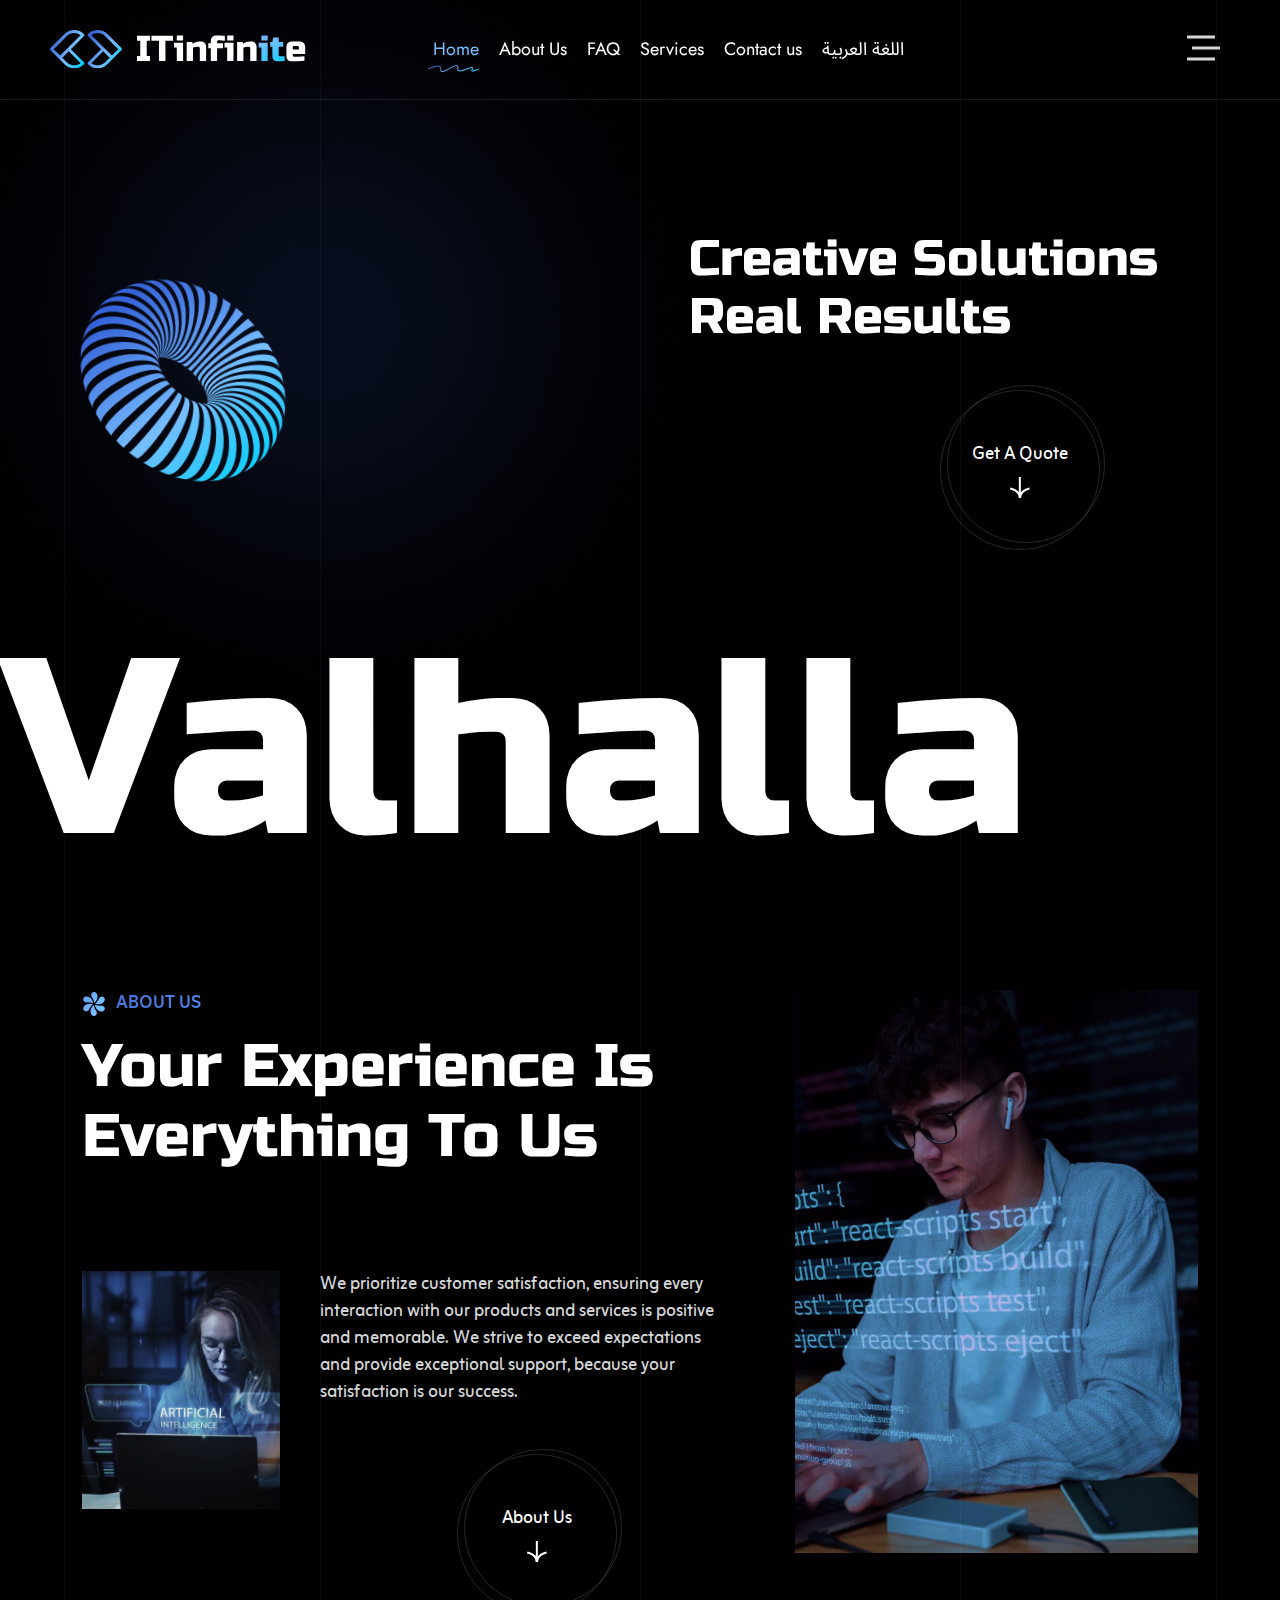
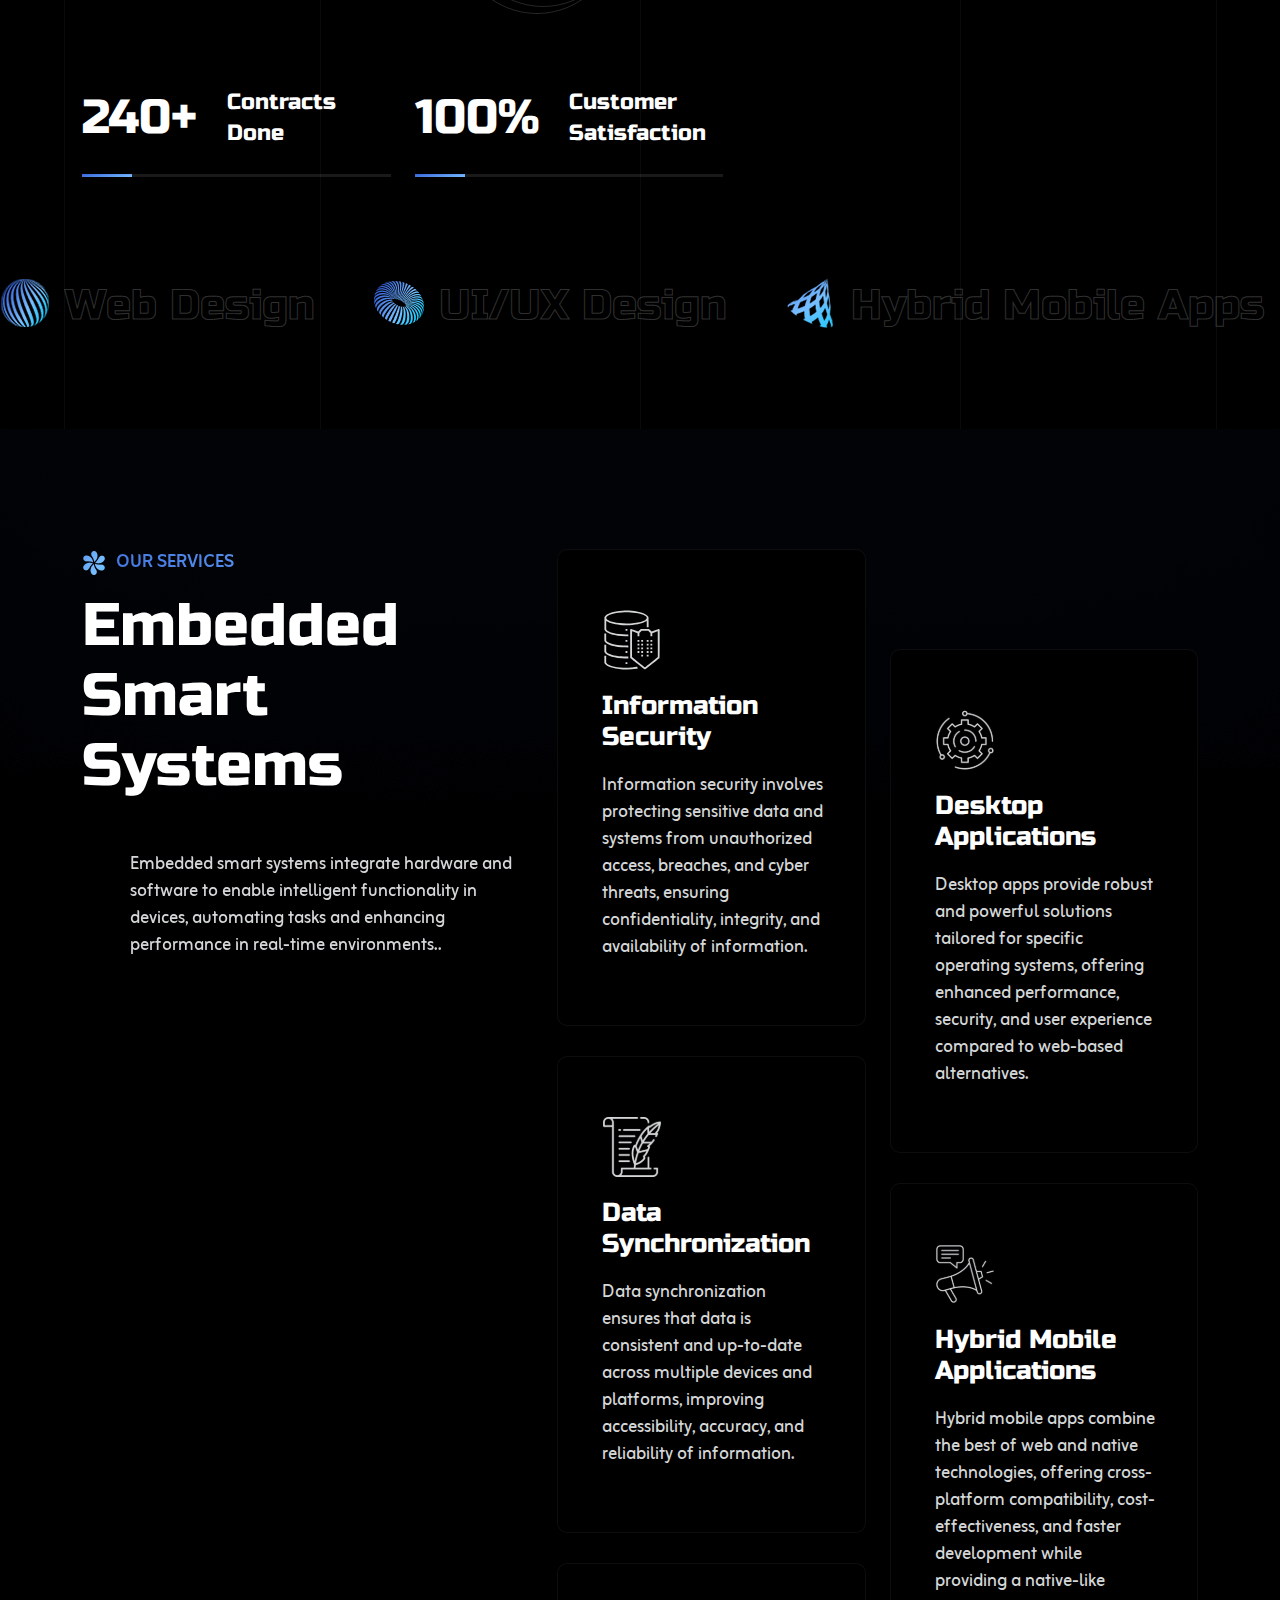
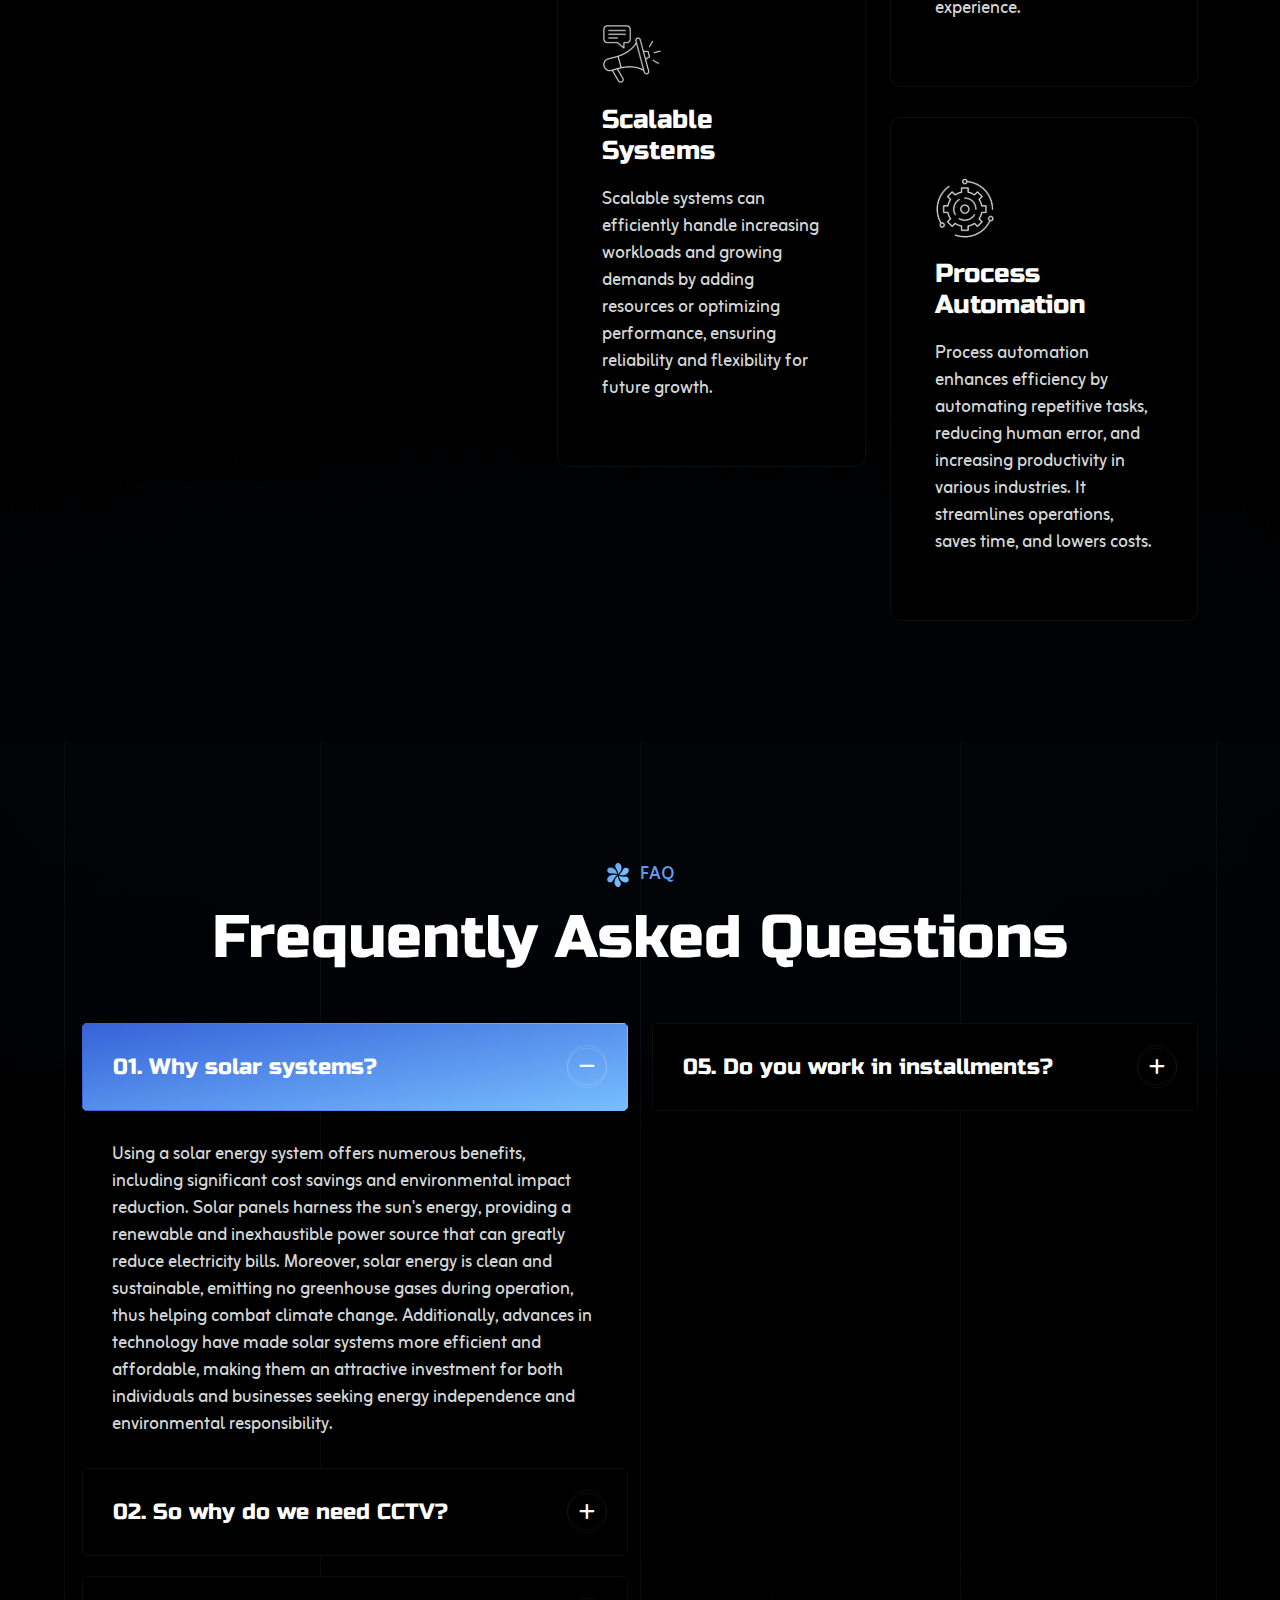
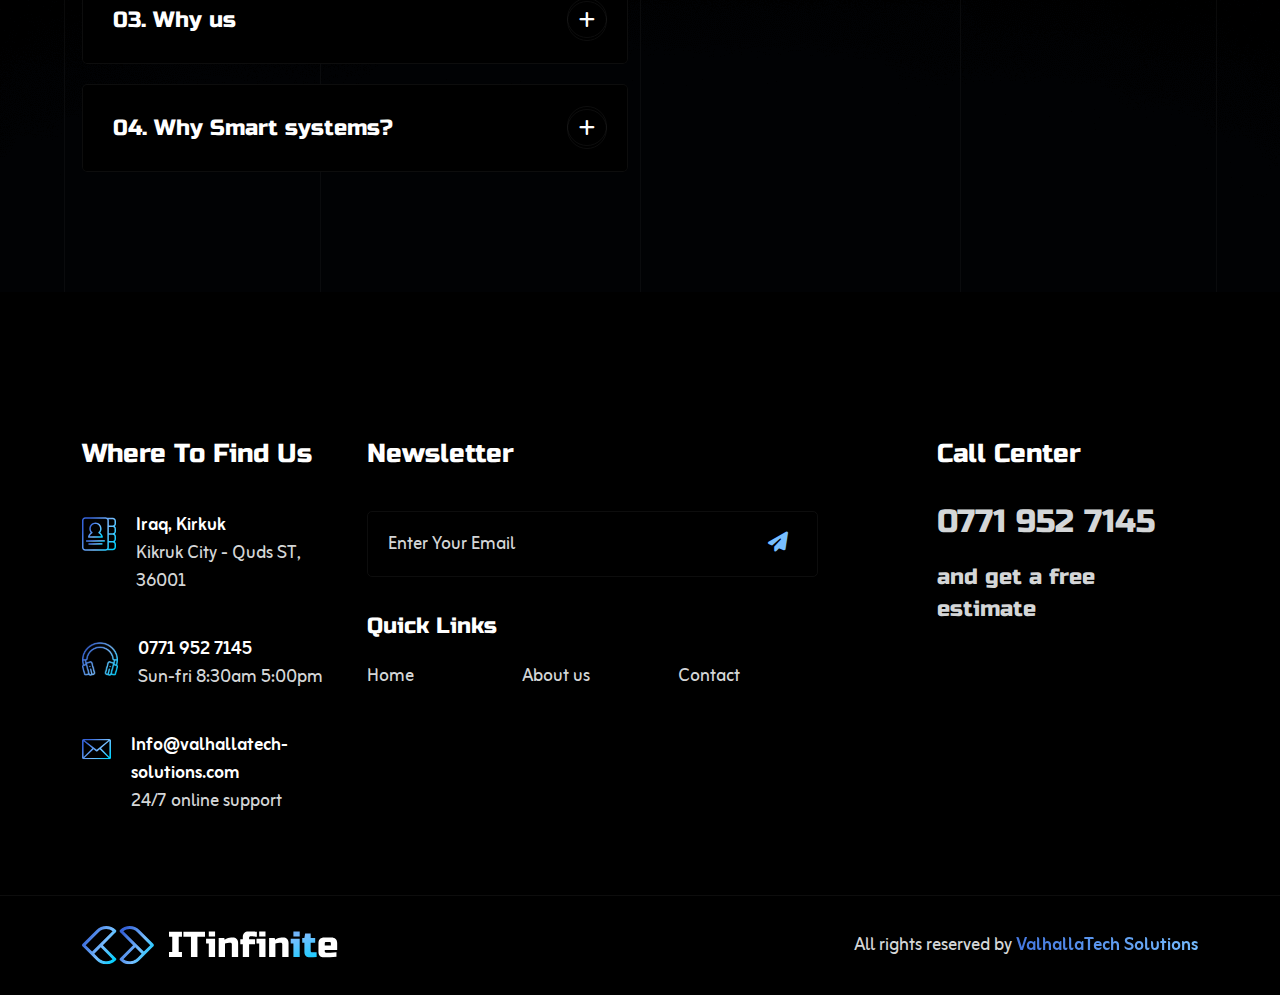
<file: template/index.html>
<!DOCTYPE html>
<html lang="zxx">

<head>
  <meta charset="utf-8">
  <meta name="keywords" content="HTML5 Template">
  <meta name="description" content="IT Infinite - IT Solutions and Services website for ValhallaTech Solutions">
  <meta name="author" content="potenzaglobalsolutions.com">
  <meta name="viewport" content="width=device-width, initial-scale=1, shrink-to-fit=no">
  <title>فالهالا للحلول الرقمية</title>
  <!-- Favicon -->
  <link rel="shortcut icon" href="images/favicon.ico">
  <!-- Google Font -->
  <link
    href="https://fonts.googleapis.com/css2?family=Jost:ital,wght@0,100..900;1,100..900&family=Russo+One&display=swap"
    rel="stylesheet">

  <!--arabic font-->
  <link rel="preconnect" href="https://fonts.googleapis.com">
  <link rel="preconnect" href="https://fonts.gstatic.com" crossorigin>
  <link
    href="https://fonts.googleapis.com/css2?family=Bungee+Spice&family=Oswald:wght@200..700&family=Zain:wght@200;300;400;700;800;900&display=swap"
    rel="stylesheet">

  <!-- CSS Global Compulsory (Do not remove)-->
  <link rel="stylesheet" href="css/font-awesome/all.min.css">
  <link rel="stylesheet" href="css/bootstrap/bootstrap.min.css">
  <!-- Page CSS Implementing Plugins (Remove the plugin CSS here if site does not use that feature)-->
  <link rel="stylesheet" href="css/owl-carousel/owl.carousel.min.css">
  <link rel="stylesheet" href="css/swiper/swiper.min.css">
  <link rel="stylesheet" href="css/magnific-popup/magnific-popup.css">
  <!-- Template Style -->
  <link rel="stylesheet" href="css/style.css">

  <link rel="preconnect" href="https://fonts.googleapis.com">
  <link rel="preconnect" href="https://fonts.gstatic.com" crossorigin>
  <link
    href="https://fonts.googleapis.com/css2?family=Bungee+Spice&family=Noto+Sans+Arabic:wght@100..900&family=Oswald:wght@200..700&family=Zain:wght@200;300;400;700;800;900&display=swap"
    rel="stylesheet">
</head>

<body>

  <!--=================================
    cursor -->
  <div id="cursor">
    <div class="cursor__circle"></div>
  </div>
  <!--=================================
    cursor -->

  <div id="page" class="main">

    <!--=================================
      Header -->
    <header class="header header-default header-sticky header-absolute">
      <div class="header-inner">
        <div class="site-logo">
          <a class="navbar-brand" href="index.html"><img class="img-fluid" src="images/logo.svg" alt="logo" /></a>
        </div>
        <div class="site-menu d-none d-xl-block">
          <ul class="main-menu">
            <li class="nav-item active"><a class="nav-link" href="index.html">Home</a></li>

            <li class="nav-item"><a class="nav-link" href="#aboutus">About Us</a>
            </li>
            <li class="nav-item"><a class="nav-link" href="#faq">FAQ</a>
            </li>
            <li class="nav-item"><a class="nav-link" href="#serv">Services </a>

            </li>

            <li class="nav-item"><a class="nav-link " href="#callus">Contact us</a></li>
            <li class="nav-item"><a class="nav-link" style="font-family: Noto Sans Arabic, sans-serif;"
                href="./indexArabic.html">اللغة العربية </a></li>

          </ul>
        </div>

        <div class="site-action d-none d-xl-block">
          <div class="action-hamburger">
            <a class="hamburger" href="#" data-bs-toggle="offcanvas" data-bs-target="#offcanvasRight"
              aria-controls="offcanvasRight">
              <span class="hamburger-container">
                <span class="hamburger-inner"></span>
                <span class="hamburger-hidden"></span>
              </span>
            </a>
          </div>
        </div>

        <div class="mobile-action d-block d-xl-none">
          <div class="mobile-hamburger">
            <a class="hamburger" href="#" data-bs-toggle="offcanvas" data-bs-target="#menuOffcanvas"
              aria-controls="menuOffcanvas">
              <span class="hamburger-container">
                <span class="hamburger-inner"></span>
                <span class="hamburger-hidden"></span>
              </span>
            </a>
          </div>
        </div>
      </div>
    </header>

    <!--=================================
      Main Menu OffCanvas -->
    <div class="offcanvas main-menu-offcanvas offcanvas-end" tabindex="-1" id="menuOffcanvas"
      aria-labelledby="menuOffcanvasLabel">
      <div class="offcanvas-header">
        <a id="menuOffcanvasLabel" class="navbar-brand" href="index.html"><img class="img-fluid" src="images/logo.svg"
            alt="logo" /></a>
        <button type="button" class="btn-close" data-bs-dismiss="offcanvas" aria-label="Close"><i
            class="fa-solid fa-xmark"></i></button>
      </div>
      <div class="offcanvas-body">
        <div class="body-inner">
          <nav class="navbar">
            <ul class="navbar-nav">
              <li class="nav-item"><a class="nav-link" href="#home">Home</a></li>
              <li class="nav-item"><a class="nav-link" href="#aboutus">About us</a></li>
              <li class="nav-item"><a class="nav-link" href="#serv">Services</a></li>
              <li class="nav-item"><a class="nav-link" href="#faq">FAQ</a></li>
              <li class="nav-item"><a class="nav-link" href="#callus">Contact</a></li>
              <li class="nav-item"><a class="nav-link" href="indexArabic.html">عربي</a></li>
            </ul>
          </nav>
          <div class="bottom-info">
            <div class="contact-info">
              <span class="number">0771 952 7145</span>
              <a class="mail" href="#"><i class="fa-regular fa-envelope"></i>info@valhallatech-solutions.com</a>
              <span class="text">Looking for collaboration for your next project?</span>
            </div>
          </div>
        </div>
      </div>
    </div>

    <!--=================================
      Header Side Panel -->
    <div class="offcanvas offcanvas-end sidepanel-offcanvas" tabindex="-1" id="offcanvasRight">
      <div class="offcanvas-header">
        <button type="button" class="btn-close" data-bs-dismiss="offcanvas" aria-label="Close"><i
            class="fa-solid fa-xmark"></i></button>
      </div>

      <div class="offcanvas-body">
        <div class="body-inner">
          <div class="about-info">
            <h4 class="title mb-3">Scalable Business for Startups</h4>
            <p>Reaching us is easy and convenient. Located in Kirkuk, Iraq. our office at Quds Street is open from
              Sunday to Friday,
              8:30 AM to 5:00 PM.
              support. We're here to assist you with any inquiries or support you need, ensuring prompt and friendly
              service every
              time.</p>
          </div>
          <div class="socail-info">
            <ul class="socail-list-item">
              <li><a href="https://www.facebook.com/profile.php?id=61562852447134"><i
                    class="fa-brands fa-facebook-f"></i>Facebook</a></li>
              <li><a href="#"><i class="fa-brands fa-instagram"></i>Instagram</a></li>
              <li><a href="https://www.linkedin.com/company/valhallatech-solutions"><i
                    class="fa-brands fa-linkedin"></i>Linkedin</a></li>
              <li><a href="#"><i class="fa-brands fa-youtube"></i>YouTube</a></li>
            </ul>
          </div>
          <div class="contact-info">
            <span class="number">0771 952 7145</span>
            <a class="mail" href="#"><i class="fa-regular fa-envelope"></i>info@valhallatech-solutions.com</a>
            <span class="text">Looking for collaboration for your next creative project?</span>
          </div>
        </div>
      </div>
    </div>


    <div class="site-content">

      <div class="container-fluid">
        <div class="item-efftect container">
          <div class="efftect overflow-hidden"></div>
          <div class="efftect overflow-hidden"></div>
          <div class="efftect overflow-hidden"></div>
          <div class="efftect overflow-hidden"></div>
          <div class="efftect overflow-hidden"></div>
        </div>
      </div>

      <!--=================================
        Main Banner -->
      <div class="main-banner main-banner-1">
        <div class="banner-inner">
          <img class="img-fluid banner-bg-one" src="images/banner/banner-01/banner-bg-01.png" alt="#">
          <h1 class="banner-title">Valhalla</h1>

          <div class="container">
            <div class="row">
              <div class="col-md-6">
                <img class="img-fluid rotate rotate-img" src="images/banner/banner-01/banner-shape-01.png" alt="#">
              </div>
              <div class="col-md-6 ms-auto">
                <div class="banner-content">
                  <h2>Creative solutions real results</h2>
                  <a class="btn btn-effect" href="#">
                    <span>Get A Quote</span>
                    <svg width="20" height="22" viewBox="0 0 20 22" fill="none" xmlns="http://www.w3.org/2000/svg">
                      <g clip-path="url(#clip0_59_253)">
                        <path
                          d="M19.4854 11.4293L17.0513 12.221C13.1214 13.4993 10.3036 16.9595 9.84784 21.0668C9.49371 16.981 6.71926 13.5081 2.81255 12.2604L0.210283 11.4293"
                          stroke="white" stroke-width="2" />
                        <path d="M9.83594 20.8889L9.83594 0" stroke="white" stroke-width="2" />
                      </g>
                      <defs>
                        <clipPath id="clip0_59_253">
                          <rect width="21.3333" height="20" fill="white" transform="translate(20) rotate(90)" />
                        </clipPath>
                      </defs>
                    </svg>
                  </a>
                </div>
              </div>
            </div>
          </div>
        </div>
      </div>

      <div class="content-wrapper">

        <!--=================================
          About Info -->
        <section class="space-pt" id="aboutus">
          <div class="container">
            <div class="row justify-content-between">

              <div class="col-lg-7 mb-5 mb-lg-0">
                <div class="section-title pb-0 pb-lg-4">
                  <span class="sub-title"><img class="img-fluid" src="images/subtitle-icon.png" alt=""> About Us</span>
                  <h2 class="title"> Your experience is everything to us </h2>
                </div>

                <div class="row">
                  <div class="col-sm-4">
                    <img class="img-fluid" src="images/about/about-03.jpg" alt="#">
                  </div>
                  <div class="col-sm-8">
                    <p class="ps-lg-3 mt-4 mt-sm-0">We prioritize customer satisfaction, ensuring every interaction with
                      our products and services is positive and
                      memorable. We strive to exceed expectations and provide exceptional support, because your
                      satisfaction is our success.</p>
                    <div class="d-flex justify-content-center mt-5 ms-sm-5 ms-0">
                      <a class="btn btn-effect" href="#">
                        <span>About Us</span>
                        <svg width="20" height="22" viewBox="0 0 20 22" fill="none" xmlns="http://www.w3.org/2000/svg">
                          <g clip-path="url(#clip0_59_254)">
                            <path
                              d="M19.4854 11.4293L17.0513 12.221C13.1214 13.4993 10.3036 16.9595 9.84784 21.0668C9.49371 16.981 6.71926 13.5081 2.81255 12.2604L0.210283 11.4293"
                              stroke="white" stroke-width="2" />
                            <path d="M9.83594 20.8889L9.83594 0" stroke="white" stroke-width="2" />
                          </g>
                          <defs>
                            <clipPath id="clip0_59_254">
                              <rect width="21.3333" height="20" fill="white" transform="translate(20) rotate(90)" />
                            </clipPath>
                          </defs>
                        </svg>
                      </a>
                    </div>
                  </div>
                </div>

                <div class="row mt-4 mt-sm-5">
                  <div class="col-sm-6">
                    <div class="counter counter-style-1">
                      <div class="counter-number"><span class="timer mb-0" data-to="10"
                          data-speed="2000">240</span><span class="suffix">+</span></div>
                      <div class="counter-info"><span class="counter-title">Contracts Done</span></div>
                    </div>
                  </div>
                  <div class="col-sm-6">
                    <div class="counter counter-style-1">
                      <div class="counter-number"><span class="timer mb-0" data-to="98.43"
                          data-speed="2000">100</span><span class="suffix">%</span></div>
                      <div class="counter-info"><span class="counter-title">Customer Satisfaction</span></div>
                    </div>
                  </div>
                </div>

              </div>

              <div class="col-lg-5">
                <img class="img-fluid ps-lg-5" src="images/about/about-01.jpg" alt="#">
              </div>

            </div>
          </div>
        </section>
        <!--=================================
          About Info -->

        <!--=================================
          Client Logo -->
        <div class="space-medium-ptb ">
          <div class="container-fluid p-0">
            <div class="row g-0">
              <div class="col-md-12">
                <div class="marquee-wrapper">
                  <div class="marquee-inner">
                    <div class="marquee-item">
                      <span class="icon"><img class="img-fluid" src="images/client-logo/brand-icon1.png"
                          alt="" /></span>
                      <span class="title">Web Design</span>
                    </div>
                    <div class="marquee-item">
                      <span class="icon"><img class="img-fluid" src="images/client-logo/brand-icon2.png"
                          alt="" /></span>
                      <span class="title">UI/UX Design</span>
                    </div>
                    <div class="marquee-item">
                      <span class="icon"><img class="img-fluid" src="images/client-logo/brand-icon3.png"
                          alt="" /></span>
                      <span class="title">Hybrid Mobile Apps</span>
                    </div>
                    <div class="marquee-item">
                      <span class="icon"><img class="img-fluid" src="images/client-logo/brand-icon4.png"
                          alt="" /></span>
                      <span class="title">Automation Systems</span>
                    </div>
                    <div class="marquee-item">
                      <span class="icon"><img class="img-fluid" src="images/client-logo/brand-icon5.png"
                          alt="" /></span>
                      <span class="title">Digital Agency</span>
                    </div>
                    <div class="marquee-item">
                      <span class="icon"><img class="img-fluid" src="images/client-logo/brand-icon1.png"
                          alt="" /></span>
                      <span class="title">Web Design</span>
                    </div>
                    <div class="marquee-item">
                      <span class="icon"><img class="img-fluid" src="images/client-logo/brand-icon2.png"
                          alt="" /></span>
                      <span class="title">UI/UX Design</span>
                    </div>
                    <div class="marquee-item">
                      <span class="icon"><img class="img-fluid" src="images/client-logo/brand-icon3.png"
                          alt="" /></span>
                      <span class="title">Developer</span>
                    </div>
                    <div class="marquee-item">
                      <span class="icon"><img class="img-fluid" src="images/client-logo/brand-icon4.png"
                          alt="" /></span>
                      <span class="title">Desktop Applications</span>
                    </div>
                    <div class="marquee-item">
                      <span class="icon"><img class="img-fluid" src="images/client-logo/brand-icon5.png"
                          alt="" /></span>
                      <span class="title">Digital Agency</span>
                    </div>
                  </div>
                </div>
              </div>
            </div>
          </div>
        </div>
        <!--=================================
          Client Logo -->

        <!--=================================
          Our Services -->
        <section class="space-pt bg-black z-index-2 ellipse-top" id="serv">
          <div class="space-pb ellipse-bottom">
            <div class="container">
              <div class="row justify-content-between">
                <div class="col-xxl-5 col-xl-5 mb-5 mb-xl-0">
                  <div class="sticky-top" style="top: 80px;">
                    <div class="section-title">
                      <span class="sub-title"><img class="img-fluid" src="images/subtitle-icon.png" alt=""> Our
                        Services</span>
                      <h2 class="title">Embedded smart systems</h2>
                    </div>
                    <div class="ps-xxl-5 ms-0 ms-md-5">
                      <p>Embedded smart systems integrate hardware and software to enable intelligent functionality in
                        devices, automating tasks
                        and enhancing performance in real-time environments..</p>
                    </div>
                  </div>
                </div>
                <div class="col-xxl-6 col-xl-7">
                  <div class="row">
                    <div class="col-sm-6">
                      <div class="services grid-wrapper">
                        <div class="service-wrapper service-style-1">
                          <div class="service-inner">
                            <div class="service-icon">
                              <img class="img-fluid" src="images/svg/services/Information-Security.svg" alt="#">
                            </div>
                            <div class="bg-icon">
                              <img class="img-fluid" src="images/svg/services/color-icon/Information-Security.svg"
                                alt="#">
                            </div>
                            <div class="service-content">
                              <h5 class="service-title">Information Security</h5>
                              <p>Information security involves protecting sensitive data and systems from unauthorized
                                access, breaches, and cyber
                                threats, ensuring confidentiality, integrity, and availability of information.
                              </p>
                              <div class="service-links">
                                <a class="btn-arrow" href="#"><svg width="17" height="16" viewBox="0 0 17 16"
                                    fill="none" xmlns="http://www.w3.org/2000/svg">
                                    <g clip-path="url(#clip0_923_133)">
                                      <path
                                        d="M8.70801 0.959961L9.29825 2.7665C10.2512 5.68321 12.8308 7.77453 15.8928 8.1128C12.8468 8.37564 10.2578 10.4348 9.3276 13.3343L8.70801 15.2657"
                                        stroke="inherit" stroke-width="2" />
                                      <path d="M15.7602 8.12158H0.1875" stroke="inherit" stroke-width="2" />
                                    </g>
                                    <defs>
                                      <clipPath id="clip0_923_133">
                                        <rect width="15.904" height="14.8437" fill="inherit"
                                          transform="translate(0.1875 0.578125)" />
                                      </clipPath>
                                    </defs>
                                  </svg></a>
                              </div>
                            </div>
                          </div>
                        </div>
                        <div class="service-wrapper service-style-1">
                          <div class="service-inner">
                            <div class="service-icon">
                              <img class="img-fluid" src="images/svg/services/Data-Synchronization.svg" alt="#">
                            </div>
                            <div class="bg-icon">
                              <img class="img-fluid" src="images/svg/services/color-icon/Data-Synchronization.svg"
                                alt="#">
                            </div>
                            <div class="service-content">
                              <h5 class="service-title">Data Synchronization</h5>
                              <p>Data synchronization ensures that data is consistent and up-to-date across multiple
                                devices and platforms, improving
                                accessibility, accuracy, and reliability of information.</p>
                              <div class="service-links">
                                <a class="btn-arrow" href="#"><svg width="17" height="16" viewBox="0 0 17 16"
                                    fill="none" xmlns="http://www.w3.org/2000/svg">
                                    <g clip-path="url(#clip0_923_134)">
                                      <path
                                        d="M8.70801 0.959961L9.29825 2.7665C10.2512 5.68321 12.8308 7.77453 15.8928 8.1128C12.8468 8.37564 10.2578 10.4348 9.3276 13.3343L8.70801 15.2657"
                                        stroke="inherit" stroke-width="2" />
                                      <path d="M15.7602 8.12158H0.1875" stroke="inherit" stroke-width="2" />
                                    </g>
                                    <defs>
                                      <clipPath id="clip0_923_134">
                                        <rect width="15.904" height="14.8437" fill="inherit"
                                          transform="translate(0.1875 0.578125)" />
                                      </clipPath>
                                    </defs>
                                  </svg></a>
                              </div>
                            </div>
                          </div>
                        </div>
                        <div class="service-wrapper service-style-1">
                          <div class="service-inner">
                            <div class="service-icon">
                              <img class="img-fluid" src="images/svg/services/Mobile-Platforms.svg" alt="#">
                            </div>
                            <div class="bg-icon">
                              <img class="img-fluid" src="images/svg/services/color-icon/Mobile-Platforms.svg" alt="#">
                            </div>
                            <div class="service-content">
                              <h5 class="service-title">Scalable Systems</h5>
                              <p>Scalable systems can efficiently handle increasing workloads and growing demands by
                                adding resources or optimizing
                                performance, ensuring reliability and flexibility for future growth.</p>
                              <div class="service-links">
                                <a class="btn-arrow" href="#"><svg width="17" height="16" viewBox="0 0 17 16"
                                    fill="none" xmlns="http://www.w3.org/2000/svg">
                                    <g clip-path="url(#clip0_923_135)">
                                      <path
                                        d="M8.70801 0.959961L9.29825 2.7665C10.2512 5.68321 12.8308 7.77453 15.8928 8.1128C12.8468 8.37564 10.2578 10.4348 9.3276 13.3343L8.70801 15.2657"
                                        stroke="inherit" stroke-width="2" />
                                      <path d="M15.7602 8.12158H0.1875" stroke="inherit" stroke-width="2" />
                                    </g>
                                    <defs>
                                      <clipPath id="clip0_923_135">
                                        <rect width="15.904" height="14.8437" fill="inherit"
                                          transform="translate(0.1875 0.578125)" />
                                      </clipPath>
                                    </defs>
                                  </svg></a>
                              </div>
                            </div>
                          </div>
                        </div>
                      </div>
                    </div>
                    <div class="col-sm-6">
                      <div class="services grid-wrapper service-top-space">
                        <div class="service-wrapper service-style-1">
                          <div class="service-inner">
                            <div class="service-icon">
                              <img class="img-fluid" src="images/svg/services/Process-Automation.svg" alt="#">
                            </div>
                            <div class="bg-icon">
                              <img class="img-fluid" src="images/svg/services/color-icon/Process-Automation.svg"
                                alt="#">
                            </div>
                            <div class="service-content">
                              <h5 class="service-title">Desktop Applications</h5>
                              <p>Desktop apps provide robust and powerful solutions tailored for specific operating
                                systems, offering enhanced
                                performance, security, and user experience compared to web-based alternatives.</p>
                              <div class="service-links">
                                <a class="btn-arrow" href="#"><svg width="17" height="16" viewBox="0 0 17 16"
                                    fill="none" xmlns="http://www.w3.org/2000/svg">
                                    <g clip-path="url(#clip0_923_136)">
                                      <path
                                        d="M8.70801 0.959961L9.29825 2.7665C10.2512 5.68321 12.8308 7.77453 15.8928 8.1128C12.8468 8.37564 10.2578 10.4348 9.3276 13.3343L8.70801 15.2657"
                                        stroke="inherit" stroke-width="2" />
                                      <path d="M15.7602 8.12158H0.1875" stroke="inherit" stroke-width="2" />
                                    </g>
                                    <defs>
                                      <clipPath id="clip0_923_136">
                                        <rect width="15.904" height="14.8437" fill="inherit"
                                          transform="translate(0.1875 0.578125)" />
                                      </clipPath>
                                    </defs>
                                  </svg></a>
                              </div>
                            </div>
                          </div>
                        </div>
                        <div class="service-wrapper service-style-1">
                          <div class="service-inner">
                            <div class="service-icon">
                              <img class="img-fluid" src="images/svg/services/Mobile-Platforms.svg" alt="#">
                            </div>
                            <div class="bg-icon">
                              <img class="img-fluid" src="images/svg/services/color-icon/Mobile-Platforms.svg" alt="#">
                            </div>
                            <div class="service-content">
                              <h5 class="service-title"> Hybrid Mobile Applications</h5>
                              <p>Hybrid mobile apps combine the best of web and native technologies, offering
                                cross-platform compatibility,
                                cost-effectiveness, and faster development while providing a native-like experience.</p>
                              <div class="service-links">
                                <a class="btn-arrow" href="#"><svg width="17" height="16" viewBox="0 0 17 16"
                                    fill="none" xmlns="http://www.w3.org/2000/svg">
                                    <g clip-path="url(#clip0_923_137)">
                                      <path
                                        d="M8.70801 0.959961L9.29825 2.7665C10.2512 5.68321 12.8308 7.77453 15.8928 8.1128C12.8468 8.37564 10.2578 10.4348 9.3276 13.3343L8.70801 15.2657"
                                        stroke="inherit" stroke-width="2" />
                                      <path d="M15.7602 8.12158H0.1875" stroke="inherit" stroke-width="2" />
                                    </g>
                                    <defs>
                                      <clipPath id="clip0_923_137">
                                        <rect width="15.904" height="14.8437" fill="inherit"
                                          transform="translate(0.1875 0.578125)" />
                                      </clipPath>
                                    </defs>
                                  </svg></a>
                              </div>
                            </div>
                          </div>
                        </div>
                        <div class="service-wrapper service-style-1">
                          <div class="service-inner">
                            <div class="service-icon">
                              <img class="img-fluid" src="images/svg/services/Process-Automation.svg" alt="#">
                            </div>
                            <div class="bg-icon">
                              <img class="img-fluid" src="images/svg/services/color-icon/Process-Automation.svg"
                                alt="#">
                            </div>
                            <div class="service-content">
                              <h5 class="service-title">Process Automation</h5>
                              <p>Process automation enhances efficiency by automating repetitive tasks, reducing human
                                error, and increasing productivity
                                in various industries. It streamlines operations, saves time, and lowers costs.</p>
                              <div class="service-links">
                                <a class="btn-arrow" href="#"><svg width="17" height="16" viewBox="0 0 17 16"
                                    fill="none" xmlns="http://www.w3.org/2000/svg">
                                    <g clip-path="url(#clip0_923_138)">
                                      <path
                                        d="M8.70801 0.959961L9.29825 2.7665C10.2512 5.68321 12.8308 7.77453 15.8928 8.1128C12.8468 8.37564 10.2578 10.4348 9.3276 13.3343L8.70801 15.2657"
                                        stroke="inherit" stroke-width="2" />
                                      <path d="M15.7602 8.12158H0.1875" stroke="inherit" stroke-width="2" />
                                    </g>
                                    <defs>
                                      <clipPath id="clip0_923_138">
                                        <rect width="15.904" height="14.8437" fill="inherit"
                                          transform="translate(0.1875 0.578125)" />
                                      </clipPath>
                                    </defs>
                                  </svg></a>
                              </div>
                            </div>
                          </div>
                        </div>
                      </div>
                    </div>
                  </div>
                </div>
              </div>
            </div>
          </div>
        </section>
        <!--=================================
          Our Services -->





        <!--=================================
          FAQ -->
        <section class="space-pt ellipse-top" id="faq">
          <div class="space-pb ellipse-bottom">
            <div class="container">
              <div class="row">
                <div class="col-md-12 text-center">
                  <div class="section-title">
                    <span class="sub-title justify-content-center"><img class="img-fluid" src="images/subtitle-icon.png"
                        alt=""> FAQ</span>
                    <h2 class="title mb-0">Frequently Asked Questions</h2>
                  </div>
                </div>
              </div>

              <div class="row">
                <div class="col-md-6">
                  <div class="accordion" id="pgsaccordion">
                    <div class="accordion-item">
                      <h5 class="accordion-header" id="headingOne">
                        <button class="accordion-button" type="button" data-bs-toggle="collapse"
                          data-bs-target="#collapseOne" aria-expanded="true" aria-controls="collapseOne">01. Why solar
                          systems?</button>
                      </h5>
                      <div id="collapseOne" class="accordion-collapse collapse show" aria-labelledby="headingOne"
                        data-bs-parent="#pgsaccordion">
                        <div class="accordion-body">Using a solar energy system offers numerous benefits, including
                          significant cost savings and environmental impact
                          reduction. Solar panels harness the sun's energy, providing a renewable and inexhaustible
                          power source that can greatly
                          reduce electricity bills. Moreover, solar energy is clean and sustainable, emitting no
                          greenhouse gases during
                          operation, thus helping combat climate change. Additionally, advances in technology have made
                          solar systems more
                          efficient and affordable, making them an attractive investment for both individuals and
                          businesses seeking energy
                          independence and environmental responsibility.</div>
                      </div>
                    </div>
                    <div class="accordion-item">
                      <h5 class="accordion-header" id="headingTwo">
                        <button class="accordion-button collapsed" type="button" data-bs-toggle="collapse"
                          data-bs-target="#collapseTwo" aria-expanded="false" aria-controls="collapseTwo">
                          02. So why do we need CCTV?
                        </button>
                      </h5>
                      <div id="collapseTwo" class="accordion-collapse collapse" aria-labelledby="headingTwo"
                        data-bs-parent="#pgsaccordion">
                        <div class="accordion-body">CCTV cameras act as a deterrent to potential criminals, reducing the
                          likelihood of theft, vandalism, and other criminal
                          activities. They provide continuous monitoring and recording, allowing for real-time
                          surveillance and the collection of
                          crucial evidence in case of incidents. CCTV systems also help improve safety by monitoring
                          high-risk areas, ensuring a
                          quicker response to emergencies. As technology advances, modern CCTV systems offer
                          high-resolution footage, remote
                          access, and smart features, making them an effective and reliable solution for both
                          residential and commercial
                          properties.</div>
                      </div>
                    </div>
                    <div class="accordion-item">
                      <h5 class="accordion-header" id="headingThree">
                        <button class="accordion-button collapsed" type="button" data-bs-toggle="collapse"
                          data-bs-target="#collapseThree" aria-expanded="false" aria-controls="collapseThree">03. Why
                          us</button>
                      </h5>
                      <div id="collapseThree" class="accordion-collapse collapse" aria-labelledby="headingThree"
                        data-bs-parent="#pgsaccordion">
                        <div class="accordion-body"> Choosing our services means opting for quality, reliability, and
                          exceptional value. We offer a free 5-year maintenance
                          guarantee, ensuring peace of mind and sustained performance of our products. Additionally, we
                          provide discounted pricing
                          for other services, making it easier and more affordable for you to maintain and enhance your
                          investment.</div>
                      </div>
                    </div>
                    <div class="accordion-item">
                      <h5 class="accordion-header" id="headingFour">
                        <button class="accordion-button collapsed" type="button" data-bs-toggle="collapse"
                          data-bs-target="#collapseFour" aria-expanded="false" aria-controls="collapseThree">04. Why
                          Smart systems?</button>
                      </h5>
                      <div id="collapseFour" class="accordion-collapse collapse" aria-labelledby="headingFour"
                        data-bs-parent="#pgsaccordion">
                        <div class="accordion-body">Our smart home and agriculture systems bring cutting-edge technology
                          to enhance your lifestyle and farming efficiency.
                          With our smart home solutions, you can automate daily tasks, improve energy efficiency, and
                          ensure the safety of your
                          home with advanced security features. Our agriculture systems optimize water usage, monitor
                          crop health, and increase
                          productivity, helping you achieve better yields with less effort. By integrating these
                          innovative solutions, we help you
                          save time, reduce costs, and improve the overall quality of your living and farming
                          environments.</div>
                      </div>
                    </div>
                  </div>
                </div>
                <div class="col-md-6 mt-4 mt-md-0">
                  <div class="accordion" id="pgsaccordion1">
                    <div class="accordion-item">
                      <h5 class="accordion-header" id="headingFive">
                        <button class="accordion-button collapsed" type="button" data-bs-toggle="collapse"
                          data-bs-target="#collapseFive" aria-expanded="false" aria-controls="collapseFive">05. Do you
                          work in installments?</button>
                      </h5>
                      <div id="collapseFive" class="accordion-collapse collapse" aria-labelledby="headingFive"
                        data-bs-parent="#pgsaccordion1">
                        <div class="accordion-body">We offer flexible payment options with monthly installments of up to
                          48 months, available exclusively to holders of
                          Al-Rafidain Bank accounts. This special offer comes with a low interest rate, making it easier
                          and more affordable for
                          you to invest in our high-quality products and services. By partnering with Al-Rafidain Bank,
                          we provide our customers
                          with the financial flexibility they need to enhance their homes or businesses, ensuring they
                          can benefit from our
                          innovative solutions without the burden of a large upfront cost.</div>
                      </div>
                    </div>





                  </div>
                </div>
              </div>
            </div>
          </div>
        </section>
        <!--=================================
          FAQ -->

      </div>
    </div>

    <!--=================================
      Site Footer -->
    <footer class="site-footer footer-dark" id="callus">
      <div class="footer-main">
        <div class="container">
          <div class="row">
            <div class="col-xl-3 col-md-5">
              <div class="widget widget-address-info">
                <h5 class="widget-title">Where To Find Us</h5>
                <ul class="address-info-list">
                  <li><i class="icon"><img class="img-fluid" src="images/svg/address-info-contacts.svg"
                        alt="" /></i><span class="info"><span> Iraq, Kirkuk </span>Kikruk City - Quds ST, 36001</span>
                  </li>
                  <li><i class="icon"><img class="img-fluid" src="images/svg/address-info-headphone.svg"
                        alt="" /></i><span class="info"><span>0771 952 7145 </span>Sun-fri 8:30am 5:00pm</span></li>
                  <li><i class="icon"><img class="img-fluid" src="images/svg/address-info-email.svg" alt="" /></i><span
                      class="info"><span>Info@valhallatech-solutions.com </span>24/7 online support</span></li>
                </ul>
              </div>
            </div>
            <div class="col-xl-5 col-md-7">
              <div class="widget">
                <h5 class="widget-title">Newsletter</h5>
                <div class="widget widget-newsletter mb-4 pb-2">
                  <form class="newsletter-form">
                    <input type="text" class="form-control" placeholder="Enter Your Email">
                    <button type="submit" class="subscribe-btn"><i class="fa-solid fa-paper-plane"></i></button>
                  </form>
                </div>
                <div class="widget widget-menu">
                  <h6 class="widget-title">Quick Links</h6>
                  <ul class="list-unstyled list-col-3 mb-0">
                    <li><a href="index.html">Home</a></li>
                    <li><a href="about-us.html">About us</a></li>
                    <li><a href="contact-us.html">Contact</a></li>
                  </ul>
                </div>
              </div>
            </div>
            <div class="col-xl-3 col-md-12 ms-auto">
              <div class="widget widget-info">
                <h5 class="widget-title">Call Center</h5>
                <a class="number" href="tel:+1800555500">0771 952 7145</a>
                <h6 class="title">and get a free estimate</h6>
              </div>
              <div class="widget-socail">
                <!-- <ul class="socail-icon">
                    <li><a href="#">Fb</a></li>
                    <li><a href="#">Dr</a></li>
                    <li><a href="#">Tw</a></li>
                    <li><a href="#">Be</a></li>
                  </ul> -->
              </div>
            </div>
          </div>

        </div>
      </div>
      <div class="footer-copyright">
        <div class="container">
          <div class="row align-items-center">
            <div class="col-lg-6">
              <p><a class="footer-logo" href="index.html"><img class="img-fluid" src="images/logo.svg" alt="logo" /></a>
              </p>
            </div>
            <div class="col-lg-6 text-lg-end">
              <p>All rights reserved by<a href="#"> ValhallaTech Solutions</a></p>
            </div>
          </div>
        </div>
      </div>
    </footer>

    <!--=================================
      Back To Top -->
    <div class="back-to-top">
      <svg class="progress-circle svg-content" width="100%" height="100%" viewBox="-1 -1 102 102">
        <path d="M50,1 a49,49 0 0,1 0,98 a49,49 0 0,1 0,-98" />
      </svg>
    </div>

  </div>
  <!--=================================
    Javascript -->
  <!-- JS Global Compulsory (Do not remove)-->
  <script src="js/jquery-3.7.1.min.js"></script>
  <script src="js/jquery.appear.js"></script>
  <script src="js/popper/popper.min.js"></script>
  <script src="js/bootstrap/bootstrap.min.js"></script>
  <!-- Page JS Implementing Plugins (Remove the plugin script here if site does not use that feature)-->
  <script src="js/owl-carousel/owl.carousel.min.js"></script>
  <script src="js/swiper/swiper.min.js"></script>
  <script src="js/swiperanimation/SwiperAnimation.min.js"></script>
  <script src="js/shuffle/shuffle.min.js"></script>
  <script src="js/magnific-popup/jquery.magnific-popup.js"></script>
  <script src="js/counter/jquery.countTo.js"></script>
  <script src="js/gsap.min.js"></script>
  <script src="js/attractHover.js"></script>
  <script src="js/custom.js"></script> <!-- Template Scripts (Do not remove)-->
</body>

</html>
</file>
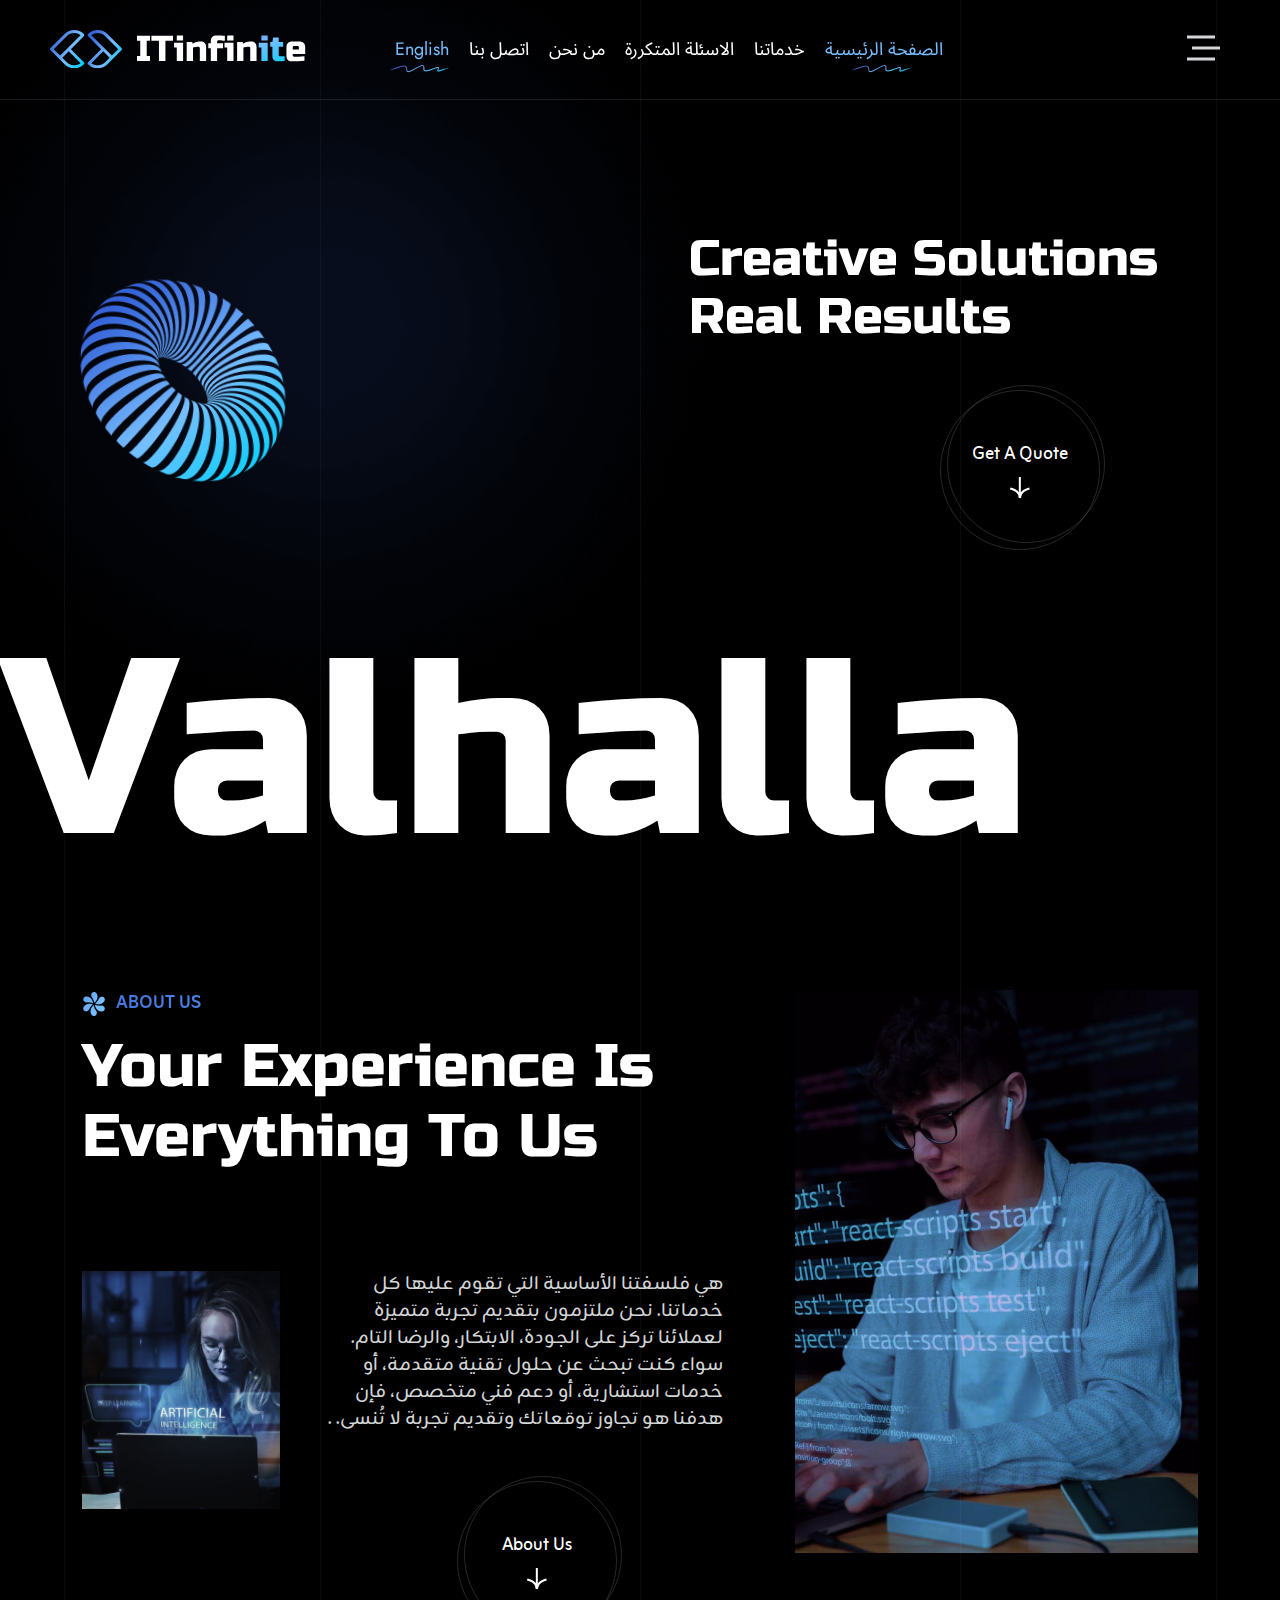
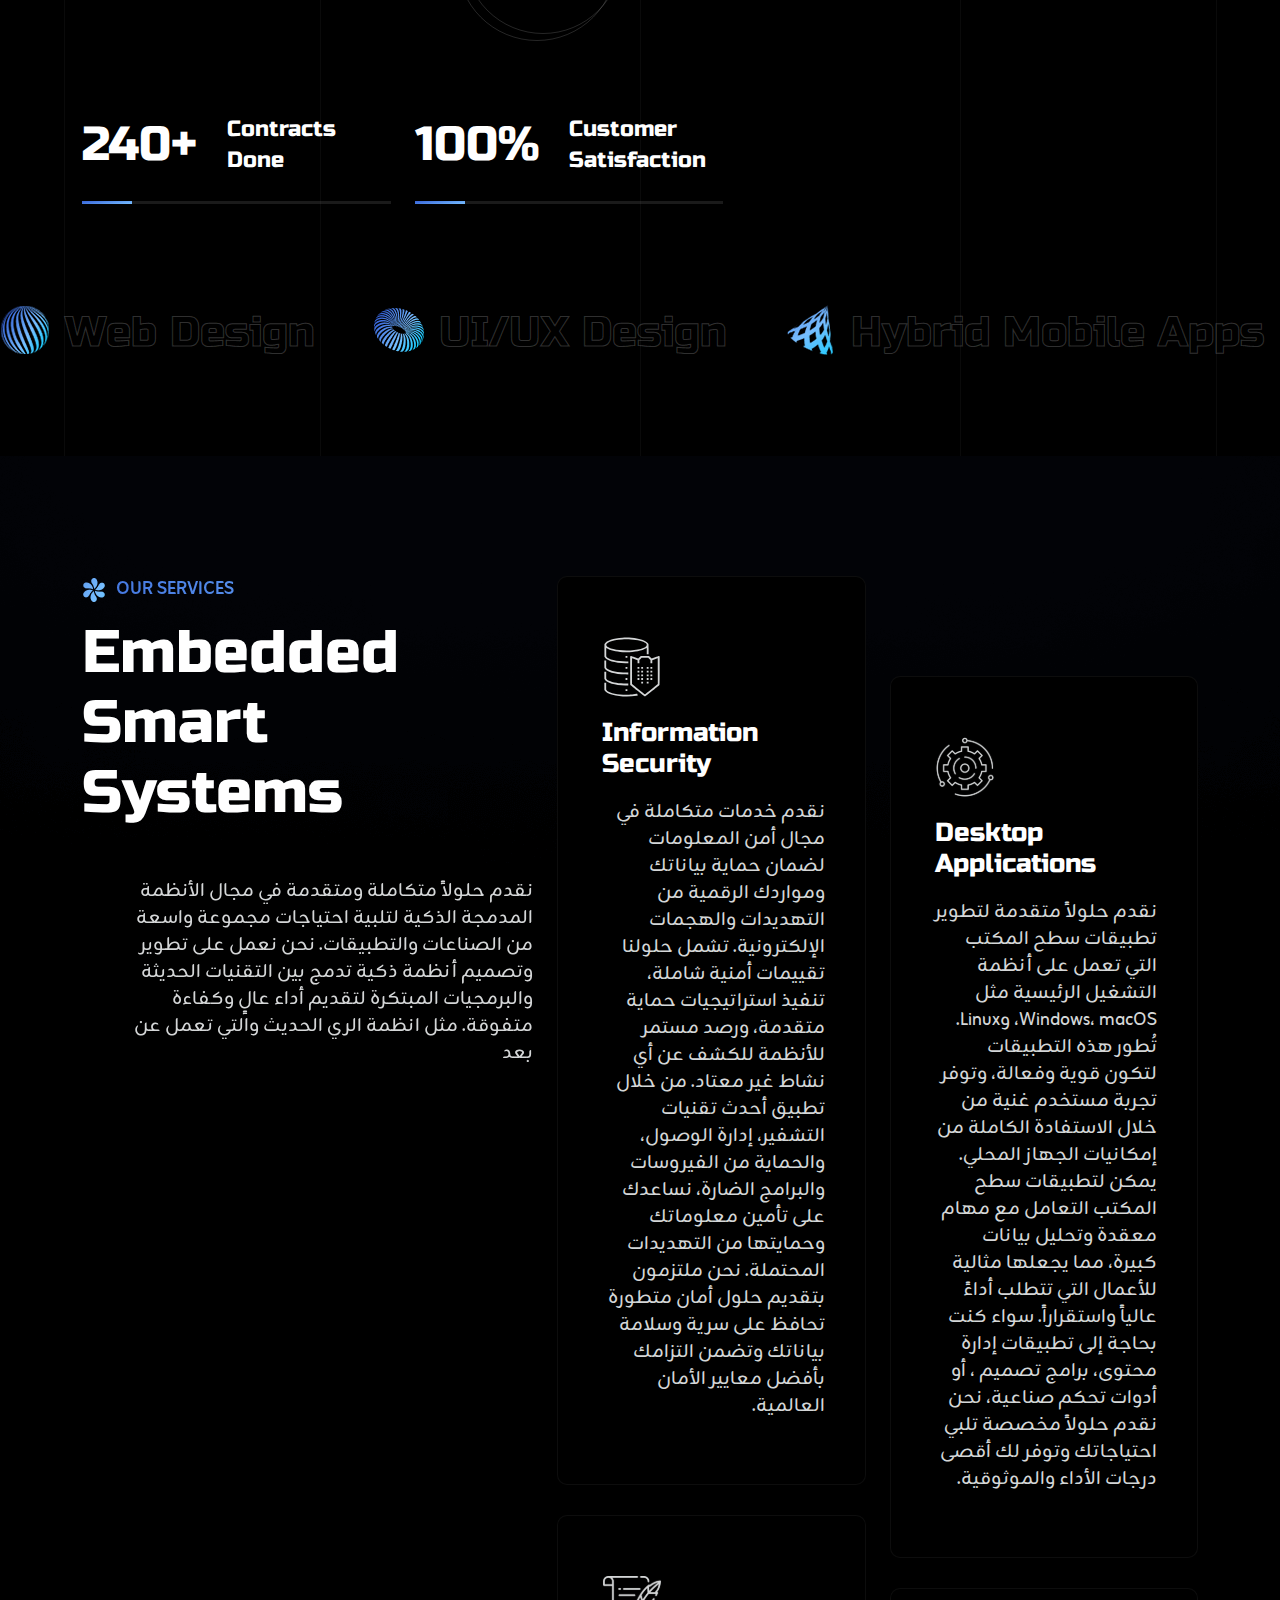
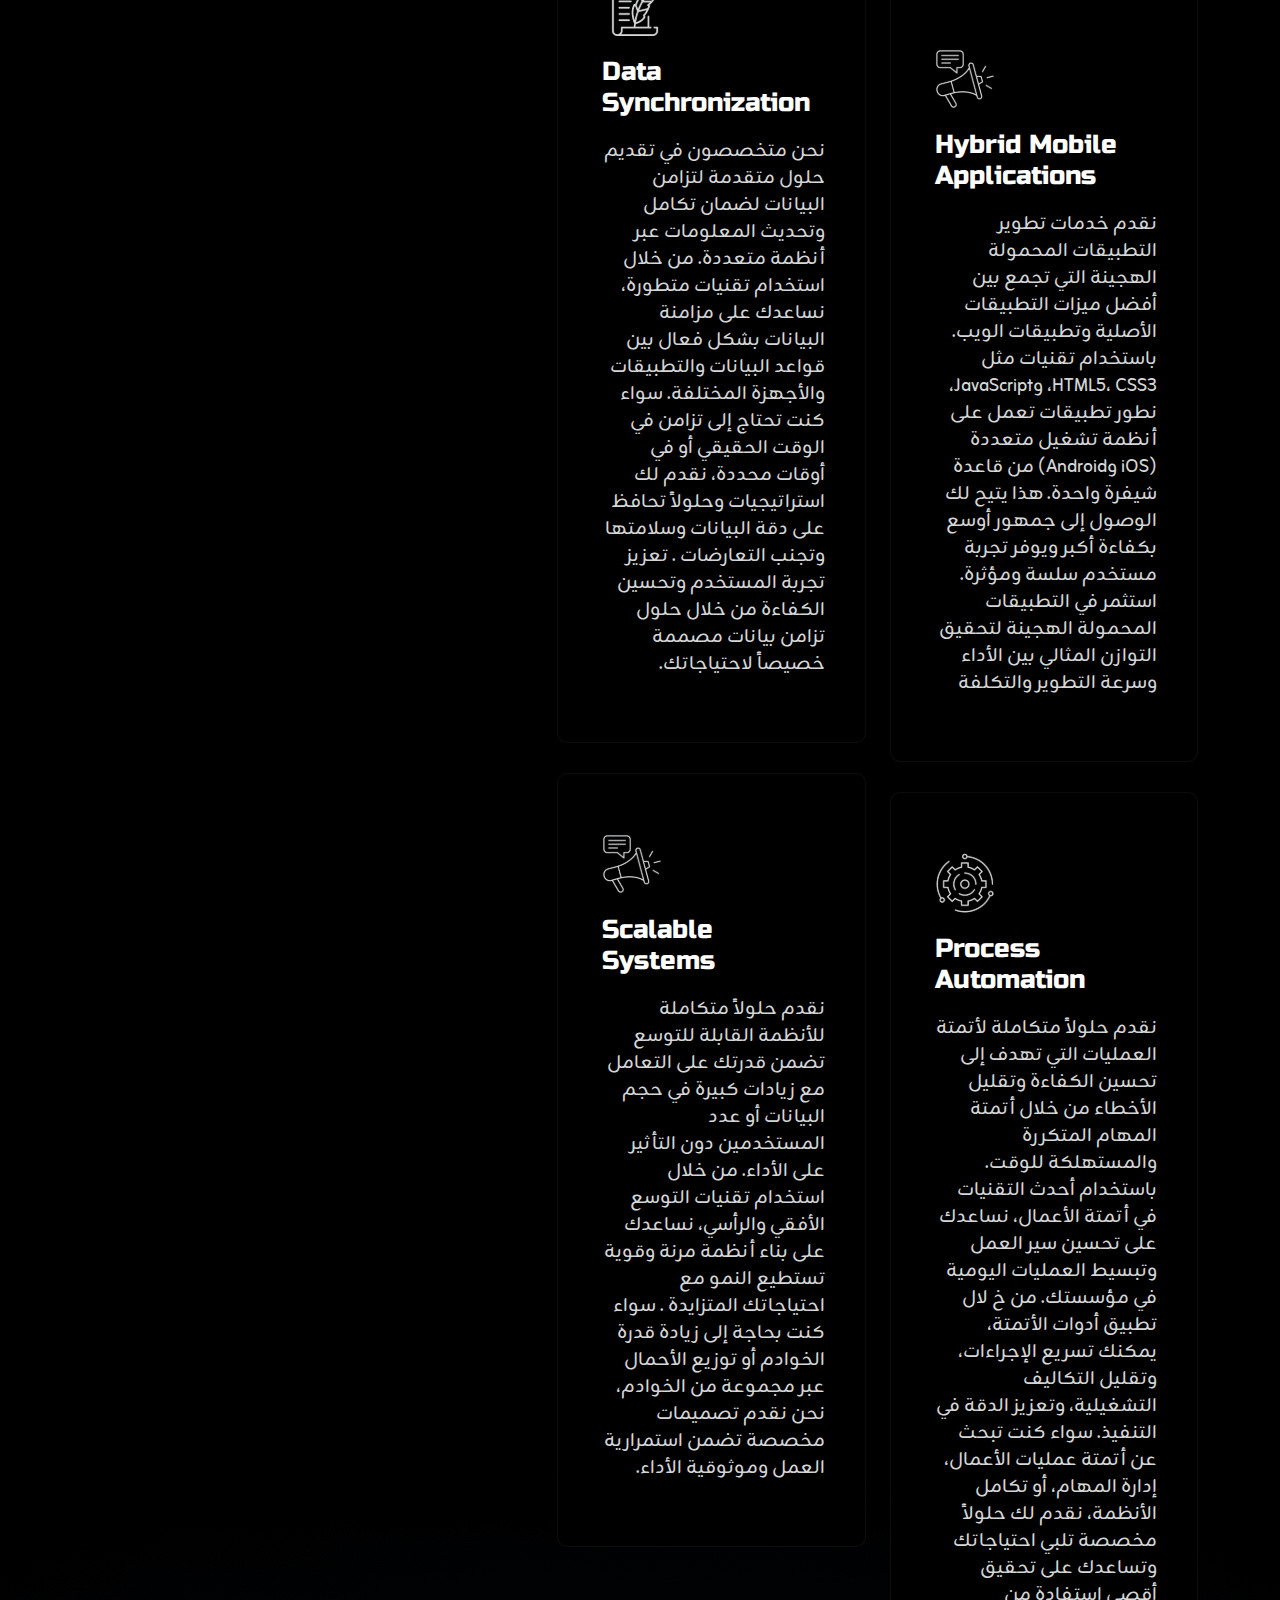
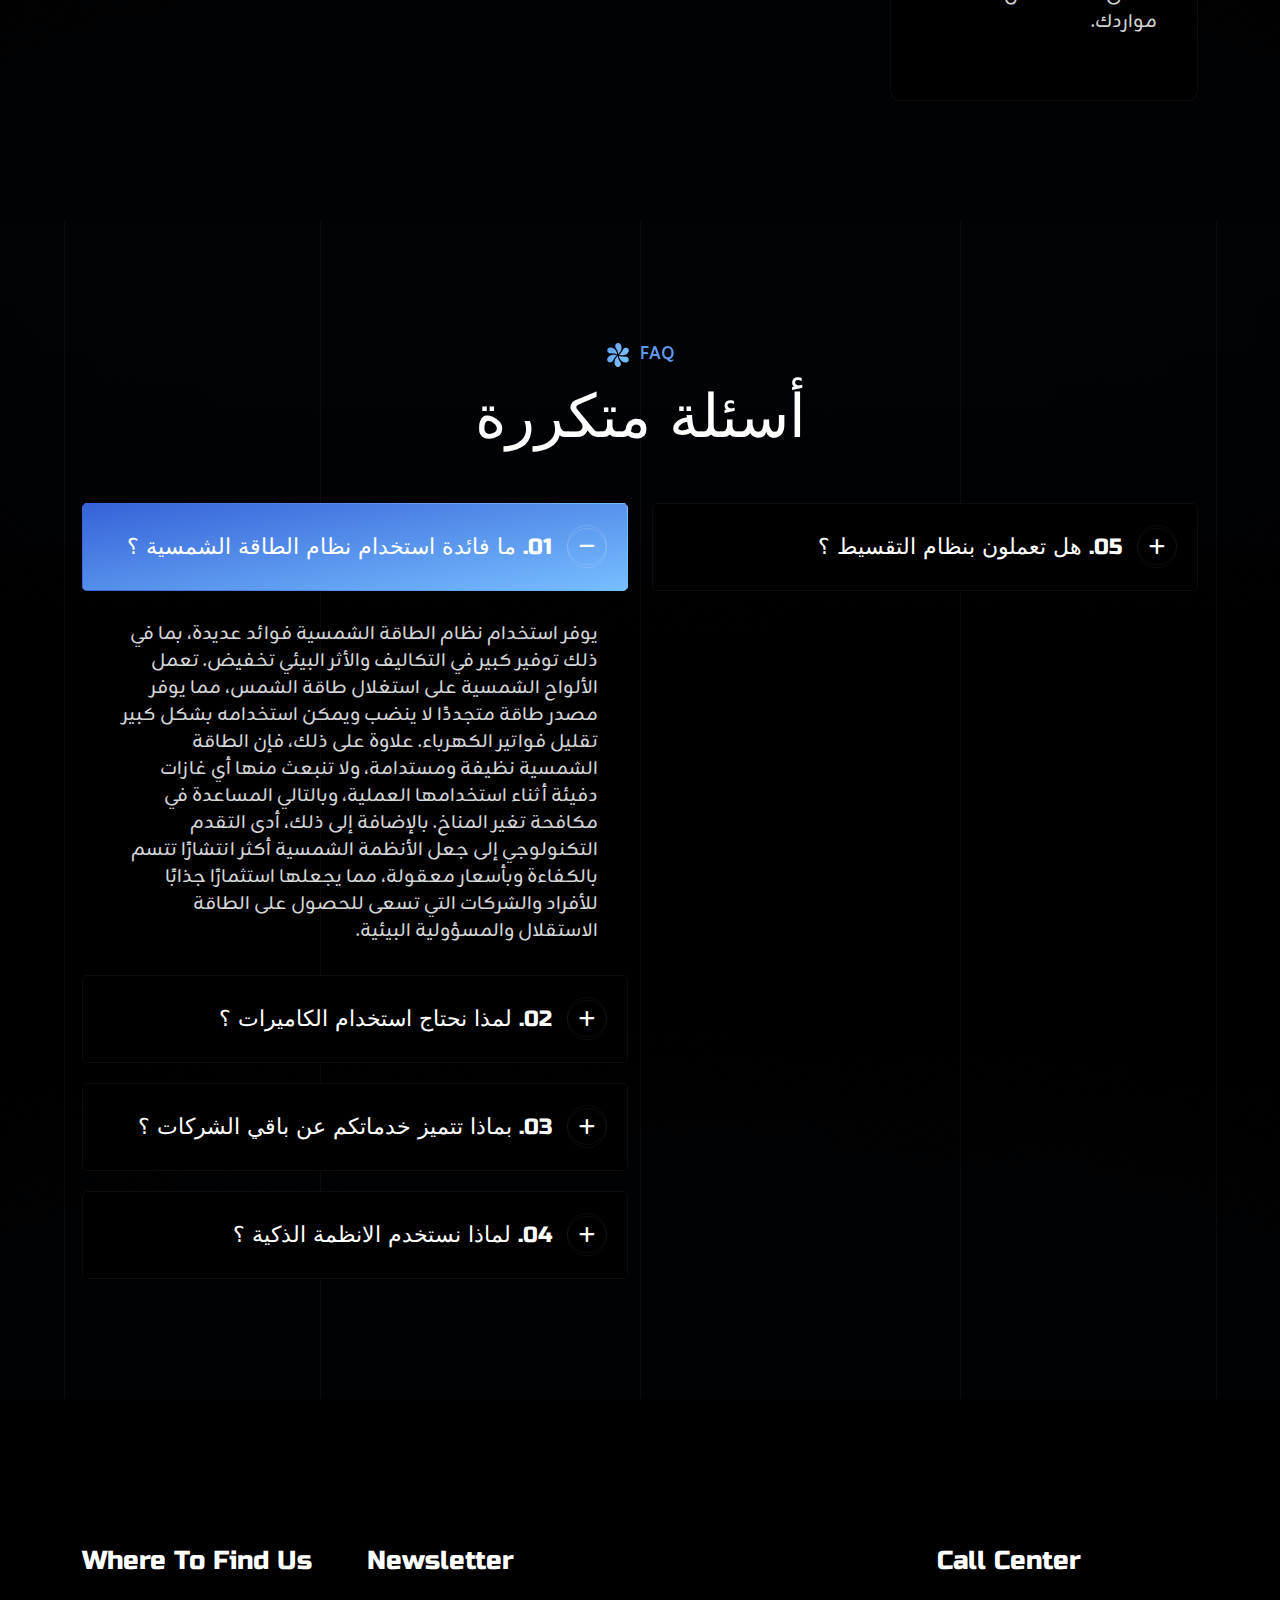
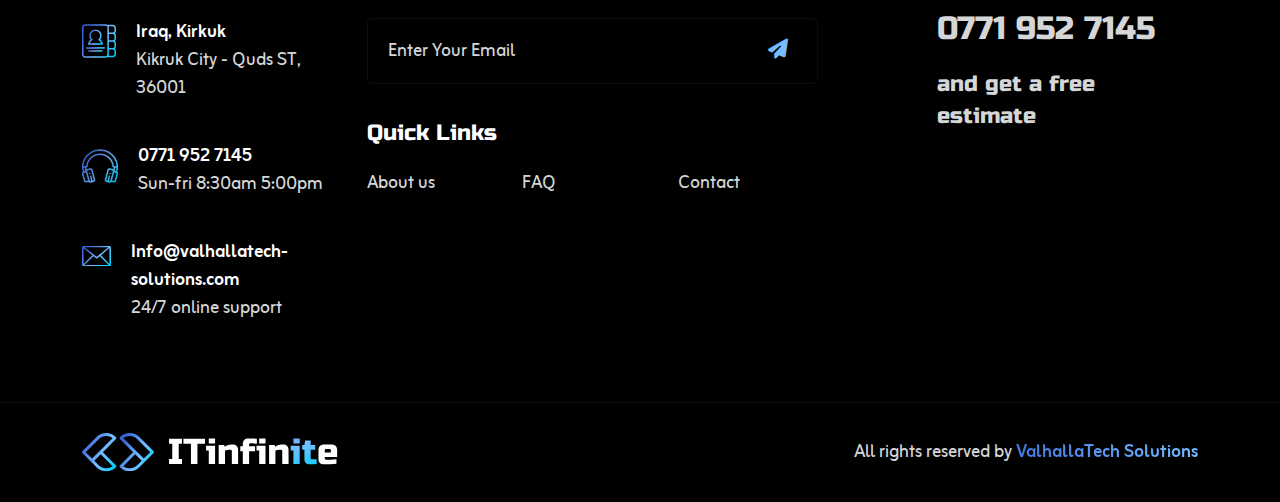
<file: template/indexArabic.html>
<!DOCTYPE html>
<html lang="zxx">

<head>
  <meta charset="utf-8">
  <meta name="keywords" content="HTML5 Template">
  <meta name="description" content="IT Infinite - IT Solutions and Services website for ValhallaTech Solutions">
  <meta name="author" content="potenzaglobalsolutions.com">
  <meta name="viewport" content="width=device-width, initial-scale=1, shrink-to-fit=no">
  <title>فالهالا للحلول الرقمية</title>
  <!-- Favicon -->
  <link rel="shortcut icon" href="images/favicon.ico">
  <!-- Google Font -->
  <link
    href="https://fonts.googleapis.com/css2?family=Jost:ital,wght@0,100..900;1,100..900&family=Russo+One&display=swap"
    rel="stylesheet">

  <link rel="preconnect" href="https://fonts.googleapis.com">
  <link rel="preconnect" href="https://fonts.gstatic.com" crossorigin>
  <link
    href="https://fonts.googleapis.com/css2?family=Bungee+Spice&family=Noto+Sans+Arabic:wght@100..900&family=Oswald:wght@200..700&family=Zain:wght@200;300;400;700;800;900&display=swap"
    rel="stylesheet">



  <!-- CSS Global Compulsory (Do not remove)-->
  <link rel="stylesheet" href="css/font-awesome/all.min.css">
  <link rel="stylesheet" href="css/bootstrap/bootstrap.min.css">
  <!-- Page CSS Implementing Plugins (Remove the plugin CSS here if site does not use that feature)-->
  <link rel="stylesheet" href="css/owl-carousel/owl.carousel.min.css">
  <link rel="stylesheet" href="css/swiper/swiper.min.css">
  <link rel="stylesheet" href="css/magnific-popup/magnific-popup.css">
  <!-- Template Style -->
  <link rel="stylesheet" href="css/style.css">
</head>

<body>

  <!--=================================
    cursor -->
  <div id="cursor">
    <div class="cursor__circle"></div>
  </div>
  <!--=================================
    cursor -->

  <div id="page" class="main">

    <!--=================================
      Header -->
    <header class="header header-default header-sticky header-absolute">
      <div class="header-inner">
        <div class="site-logo">
          <a class="navbar-brand" href="index.html"><img class="img-fluid" src="images/logo.svg" alt="logo" /></a>
        </div>
        <div class="site-menu d-none d-xl-block" dir="rtl">
          <ul class="main-menu">
            <li class="nav-item active"><a class="nav-link" style="font-family: Noto Sans Arabic, sans-serif;"
                href="index.html">الصفحة الرئيسية</a></li>
            <li class="nav-item"><a class="nav-link" style="font-family: Noto Sans Arabic, sans-serif;"
                href="#serv">خدماتنا</a>

            <li class="nav-item"><a class="nav-link" style="font-family: Noto Sans Arabic, sans-serif;"
                href="#faq">الاسئلة المتكررة </a>
            </li>
            <li class="nav-item"><a class="nav-link" style="font-family: Noto Sans Arabic, sans-serif;" href="#aboutus">
                من نحن</a>
            </li>

            <li class="nav-item"><a class="nav-link" style="font-family: Noto Sans Arabic, sans-serif;"
                href="#callus">اتصل بنا </a></li>

            <li class="nav-item active"><a class="nav-link" href="index.html">English</a></li>

          </ul>
        </div>

        <div class="site-action d-none d-xl-block">
          <div class="action-hamburger">
            <a class="hamburger" href="#" data-bs-toggle="offcanvas" data-bs-target="#offcanvasRight"
              aria-controls="offcanvasRight">
              <span class="hamburger-container">
                <span class="hamburger-inner"></span>
                <span class="hamburger-hidden"></span>
              </span>
            </a>
          </div>
        </div>

        <div class="mobile-action d-block d-xl-none">
          <div class="mobile-hamburger">
            <a class="hamburger" href="#" data-bs-toggle="offcanvas" data-bs-target="#menuOffcanvas"
              aria-controls="menuOffcanvas">
              <span class="hamburger-container">
                <span class="hamburger-inner"></span>
                <span class="hamburger-hidden"></span>
              </span>
            </a>
          </div>
        </div>
      </div>
    </header>

    <!--=================================
      Main Menu OffCanvas -->
    <div class="offcanvas main-menu-offcanvas offcanvas-end" tabindex="-1" id="menuOffcanvas"
      aria-labelledby="menuOffcanvasLabel">
      <div class="offcanvas-header">
        <a id="menuOffcanvasLabel" class="navbar-brand" href="index.html"><img class="img-fluid" src="images/logo.svg"
            alt="logo" /></a>
        <button type="button" class="btn-close" data-bs-dismiss="offcanvas" aria-label="Close"><i
            class="fa-solid fa-xmark"></i></button>
      </div>
      <div class="offcanvas-body">
        <div class="body-inner">
          <nav class="navbar">
            <ul class="navbar-nav" dir="rtl">
              <li class="nav-item"><a class="nav-link" style="font-family: Noto Sans Arabic, sans-serif;"
                  href="#home">الرئيسية</a></li>
              <li class="nav-item"><a class="nav-link" style="font-family: Noto Sans Arabic, sans-serif;"
                  href="#aboutus">من نحن</a></li>
              <li class="nav-item"><a class="nav-link" href="#serv">خدماتنا</a></li>
              <li class="nav-item"><a class="nav-link" href="#faq">الاسئلة المتكررة</a></li>
              <li class="nav-item"><a class="nav-link" href="#callus">اتصل بنا</a></li>
              <li class="nav-item"><a class="nav-link" href="index.html">English</a></li>

            </ul>
          </nav>
          <div class="bottom-info">
            <div class="contact-info">
              <span class="number">0771 952 7145</span>
              <a class="mail" href="#"><i class="fa-regular fa-envelope"></i>info@valhallatech-solutions.com</a>
              <span class="text" dir="rtl">هل تبحث عن التعاون لمشروعك القادم؟</span>
            </div>
          </div>
        </div>
      </div>
    </div>

    <!--=================================
      Header Side Panel -->
    <div class="offcanvas offcanvas-end sidepanel-offcanvas" tabindex="-1" id="offcanvasRight">
      <div class="offcanvas-header">
        <button type="button" class="btn-close" data-bs-dismiss="offcanvas" aria-label="Close"><i
            class="fa-solid fa-xmark"></i></button>
      </div>

      <div class="offcanvas-body">
        <div class="body-inner">
          <div class="about-info">
            <h4 class="title mb-3" dir="rtl">أعمال قابلة للتطوير للشركات الناشئة</h4>
            <p dir="rtl" style="font-family: Droid Arabic Kufi serif;">الوصول إلينا سهل ومريح. نقع في محافظة كركوك،
              العراق. مكتبنا في شارع القدس مفتوح من الأحد إلى الجمعة،
              8:30 صباحًا إلى 5:00 مساءً.
              نحن هنا لمساعدتك في أي استفسارات أو دعم تحتاجه، مع ضمان خدمة سريعة في كل وقت
            </p>
          </div>
          <div class="socail-info">
            <ul class="socail-list-item">
              <li><a href="https://www.facebook.com/profile.php?id=61562852447134"><i
                    class="fa-brands fa-facebook-f"></i>Facebook</a></li>
              <li><a href="#"><i class="fa-brands fa-instagram"></i>Instagram</a></li>
              <li><a href="https://www.linkedin.com/company/valhallatech-solutions"><i
                    class="fa-brands fa-linkedin"></i>Linkedin</a></li>
              <li><a href="#"><i class="fa-brands fa-youtube"></i>YouTube</a></li>
            </ul>
          </div>
          <div class="contact-info">
            <span class="number">0771 952 7145</span>
            <a class="mail" href="#"><i class="fa-regular fa-envelope"></i>info@valhallatech-solutions.com</a>
            <span class="text" dir="rtl">هل تبحث عن التعاون لمشروعك الإبداعي القادم؟</span>
          </div>
        </div>
      </div>
    </div>


    <div class="site-content">

      <div class="container-fluid">
        <div class="item-efftect container">
          <div class="efftect overflow-hidden"></div>
          <div class="efftect overflow-hidden"></div>
          <div class="efftect overflow-hidden"></div>
          <div class="efftect overflow-hidden"></div>
          <div class="efftect overflow-hidden"></div>
        </div>
      </div>

      <!--=================================
        Main Banner -->
      <div class="main-banner main-banner-1">
        <div class="banner-inner">
          <img class="img-fluid banner-bg-one" src="images/banner/banner-01/banner-bg-01.png" alt="#">
          <h1 class="banner-title">Valhalla</h1>

          <div class="container">
            <div class="row">
              <div class="col-md-6">
                <img class="img-fluid rotate rotate-img" src="images/banner/banner-01/banner-shape-01.png" alt="#">
              </div>
              <div class="col-md-6 ms-auto">
                <div class="banner-content">
                  <h2>Creative solutions real results</h2>
                  <a class="btn btn-effect" href="#contact">
                    <span>Get A Quote</span>
                    <svg width="20" height="22" viewBox="0 0 20 22" fill="none" xmlns="http://www.w3.org/2000/svg">
                      <g clip-path="url(#clip0_59_253)">
                        <path
                          d="M19.4854 11.4293L17.0513 12.221C13.1214 13.4993 10.3036 16.9595 9.84784 21.0668C9.49371 16.981 6.71926 13.5081 2.81255 12.2604L0.210283 11.4293"
                          stroke="white" stroke-width="2" />
                        <path d="M9.83594 20.8889L9.83594 0" stroke="white" stroke-width="2" />
                      </g>
                      <defs>
                        <clipPath id="clip0_59_253">
                          <rect width="21.3333" height="20" fill="white" transform="translate(20) rotate(90)" />
                        </clipPath>
                      </defs>
                    </svg>
                  </a>
                </div>
              </div>
            </div>
          </div>
        </div>
      </div>

      <div class="content-wrapper">

        <!--=================================
          About Info -->
        <section class="space-pt" id="aboutus">
          <div class="container">
            <div class="row justify-content-between">

              <div class="col-lg-7 mb-5 mb-lg-0">
                <div class="section-title pb-0 pb-lg-4">
                  <span class="sub-title"><img class="img-fluid" src="images/subtitle-icon.png" alt=""> About Us</span>
                  <h2 class="title"> Your experience is everything to us </h2>
                </div>

                <div class="row">
                  <div class="col-sm-4">
                    <img class="img-fluid" src="images/about/about-03.jpg" alt="#">
                  </div>
                  <div class="col-sm-8">
                    <p class="ps-lg-3 mt-4 mt-sm-0" dir="rtl">هي فلسفتنا الأساسية التي تقوم
                      عليها كل خدماتنا.
                      نحن ملتزمون بتقديم تجربة متميزة لعملائنا تركز على
                      الجودة، الابتكار، والرضا التام.
                      سواء كنت تبحث عن حلول تقنية متقدمة، أو خدمات استشارية، أو دعم فني
                      متخصص، فإن هدفنا هو تجاوز توقعاتك وتقديم تجربة لا تُنسى. .</p>
                    <div class="d-flex justify-content-center mt-5 ms-sm-5 ms-0">
                      <a class="btn btn-effect" href="#">
                        <span>About Us</span>
                        <svg width="20" height="22" viewBox="0 0 20 22" fill="none" xmlns="http://www.w3.org/2000/svg">
                          <g clip-path="url(#clip0_59_254)">
                            <path
                              d="M19.4854 11.4293L17.0513 12.221C13.1214 13.4993 10.3036 16.9595 9.84784 21.0668C9.49371 16.981 6.71926 13.5081 2.81255 12.2604L0.210283 11.4293"
                              stroke="white" stroke-width="2" />
                            <path d="M9.83594 20.8889L9.83594 0" stroke="white" stroke-width="2" />
                          </g>
                          <defs>
                            <clipPath id="clip0_59_254">
                              <rect width="21.3333" height="20" fill="white" transform="translate(20) rotate(90)" />
                            </clipPath>
                          </defs>
                        </svg>
                      </a>
                    </div>
                  </div>
                </div>

                <div class="row mt-4 mt-sm-5">
                  <div class="col-sm-6">
                    <div class="counter counter-style-1">
                      <div class="counter-number"><span class="timer mb-0" data-to="10"
                          data-speed="2000">240</span><span class="suffix">+</span></div>
                      <div class="counter-info"><span class="counter-title">Contracts Done</span></div>
                    </div>
                  </div>
                  <div class="col-sm-6">
                    <div class="counter counter-style-1">
                      <div class="counter-number"><span class="timer mb-0" data-to="98" data-speed="500">100</span><span
                          class="suffix">%</span></div>
                      <div class="counter-info"><span class="counter-title">Customer Satisfaction</span></div>
                    </div>
                  </div>
                </div>

              </div>

              <div class="col-lg-5">
                <img class="img-fluid ps-lg-5" src="images/about/about-01.jpg" alt="#">
              </div>

            </div>
          </div>

          <!--=================================
          About Info -->

          <!--=================================
          Client Logo -->
          <div class="space-medium-ptb ">
            <div class="container-fluid p-0">
              <div class="row g-0">
                <div class="col-md-12">
                  <div class="marquee-wrapper">
                    <div class="marquee-inner">
                      <div class="marquee-item">
                        <span class="icon"><img class="img-fluid" src="images/client-logo/brand-icon1.png"
                            alt="" /></span>
                        <span class="title">Web Design</span>
                      </div>
                      <div class="marquee-item">
                        <span class="icon"><img class="img-fluid" src="images/client-logo/brand-icon2.png"
                            alt="" /></span>
                        <span class="title">UI/UX Design</span>
                      </div>
                      <div class="marquee-item">
                        <span class="icon"><img class="img-fluid" src="images/client-logo/brand-icon3.png"
                            alt="" /></span>
                        <span class="title">Hybrid Mobile Apps</span>
                      </div>
                      <div class="marquee-item">
                        <span class="icon"><img class="img-fluid" src="images/client-logo/brand-icon4.png"
                            alt="" /></span>
                        <span class="title">Automation Systems</span>
                      </div>
                      <div class="marquee-item">
                        <span class="icon"><img class="img-fluid" src="images/client-logo/brand-icon5.png"
                            alt="" /></span>
                        <span class="title">Digital Agency</span>
                      </div>
                      <div class="marquee-item">
                        <span class="icon"><img class="img-fluid" src="images/client-logo/brand-icon1.png"
                            alt="" /></span>
                        <span class="title">Web Design</span>
                      </div>
                      <div class="marquee-item">
                        <span class="icon"><img class="img-fluid" src="images/client-logo/brand-icon2.png"
                            alt="" /></span>
                        <span class="title">UI/UX Design</span>
                      </div>
                      <div class="marquee-item">
                        <span class="icon"><img class="img-fluid" src="images/client-logo/brand-icon3.png"
                            alt="" /></span>
                        <span class="title">Developer</span>
                      </div>
                      <div class="marquee-item">
                        <span class="icon"><img class="img-fluid" src="images/client-logo/brand-icon4.png"
                            alt="" /></span>
                        <span class="title">Desktop Applications</span>
                      </div>
                      <div class="marquee-item">
                        <span class="icon"><img class="img-fluid" src="images/client-logo/brand-icon5.png"
                            alt="" /></span>
                        <span class="title">Digital Agency</span>
                      </div>
                    </div>
                  </div>
                </div>
              </div>
            </div>
          </div>
          <!--=================================
          Client Logo -->

          <!--=================================
          Our Services -->
          <section class="space-pt bg-black z-index-2 ellipse-top" id="serv">
            <div class="space-pb ellipse-bottom">
              <div class="container">
                <div class="row justify-content-between">
                  <div class="col-xxl-5 col-xl-5 mb-5 mb-xl-0">
                    <div class="sticky-top" style="top: 80px;">
                      <div class="section-title">
                        <span class="sub-title"><img class="img-fluid" src="images/subtitle-icon.png" alt=""> Our
                          Services</span>
                        <h2 class="title">Embedded smart systems</h2>
                      </div>
                      <div class="ps-xxl-5 ms-0 ms-md-5">
                        <p dir="rtl"> نقدم حلولاً متكاملة
                          ومتقدمة في مجال الأنظمة المدمجة الذكية لتلبية
                          احتياجات مجموعة واسعة من الصناعات والتطبيقات.
                          نحن نعمل على تطوير وتصميم أنظمة ذكية تدمج بين التقنيات
                          الحديثة والبرمجيات المبتكرة لتقديم أداء عالٍ وكفاءة متفوقة.

                          مثل انظمة الري الحديث والتي تعمل عن بعد </p>
                      </div>
                    </div>
                  </div>
                  <div class="col-xxl-6 col-xl-7">
                    <div class="row">
                      <div class="col-sm-6">
                        <div class="services grid-wrapper">
                          <div class="service-wrapper service-style-1">
                            <div class="service-inner">
                              <div class="service-icon">
                                <img class="img-fluid" src="images/svg/services/Information-Security.svg" alt="#">
                              </div>
                              <div class="bg-icon">
                                <img class="img-fluid" src="images/svg/services/color-icon/Information-Security.svg"
                                  alt="#">
                              </div>
                              <div class="service-content">
                                <h5 class="service-title">Information Security</h5>
                                <p dir="rtl">نقدم خدمات متكاملة في مجال أمن المعلومات لضمان حماية بياناتك ومواردك
                                  الرقمية من التهديدات والهجمات
                                  الإلكترونية. تشمل حلولنا تقييمات أمنية شاملة، تنفيذ استراتيجيات حماية متقدمة، ورصد
                                  مستمر للأنظمة للكشف عن أي نشاط غير معتاد. من خلال تطبيق
                                  أحدث تقنيات التشفير، إدارة الوصول، والحماية من الفيروسات والبرامج الضارة، نساعدك
                                  على تأمين معلوماتك وحمايتها من التهديدات المحتملة. نحن ملتزمون بتقديم حلول أمان
                                  متطورة تحافظ على سرية وسلامة بياناتك وتضمن التزامك بأفضل معايير الأمان العالمية.
                                </p>
                                <div class="service-links">
                                  <a class="btn-arrow" href="#"><svg width="17" height="16" viewBox="0 0 17 16"
                                      fill="none" xmlns="http://www.w3.org/2000/svg">
                                      <g clip-path="url(#clip0_923_133)">
                                        <path
                                          d="M8.70801 0.959961L9.29825 2.7665C10.2512 5.68321 12.8308 7.77453 15.8928 8.1128C12.8468 8.37564 10.2578 10.4348 9.3276 13.3343L8.70801 15.2657"
                                          stroke="inherit" stroke-width="2" />
                                        <path d="M15.7602 8.12158H0.1875" stroke="inherit" stroke-width="2" />
                                      </g>
                                      <defs>
                                        <clipPath id="clip0_923_133">
                                          <rect width="15.904" height="14.8437" fill="inherit"
                                            transform="translate(0.1875 0.578125)" />
                                        </clipPath>
                                      </defs>
                                    </svg></a>
                                </div>
                              </div>
                            </div>
                          </div>
                          <div class="service-wrapper service-style-1">
                            <div class="service-inner">
                              <div class="service-icon">
                                <img class="img-fluid" src="images/svg/services/Data-Synchronization.svg" alt="#">
                              </div>
                              <div class="bg-icon">
                                <img class="img-fluid" src="images/svg/services/color-icon/Data-Synchronization.svg"
                                  alt="#">
                              </div>
                              <div class="service-content">
                                <h5 class="service-title">Data Synchronization</h5>
                                <p dir="rtl"> نحن متخصصون في تقديم حلول متقدمة لتزامن البيانات
                                  لضمان تكامل وتحديث المعلومات عبر أنظمة متعددة. من خلال
                                  استخدام تقنيات متطورة، نساعدك على مزامنة البيانات بشكل فعال
                                  بين قواعد البيانات والتطبيقات والأجهزة المختلفة. سواء كنت تحتاج
                                  إلى تزامن في الوقت الحقيقي أو في أوقات محددة، نقدم لك استراتيجيات
                                  وحلولاً تحافظ على دقة البيانات وسلامتها وتجنب التعارضات
                                  . تعزيز تجربة المستخدم وتحسين الكفاءة من خلال حلول تزامن بيانات مصممة خصيصاً
                                  لاحتياجاتك.

                                </p>
                                <div class="service-links">
                                  <a class="btn-arrow" href="#"><svg width="17" height="16" viewBox="0 0 17 16"
                                      fill="none" xmlns="http://www.w3.org/2000/svg">
                                      <g clip-path="url(#clip0_923_134)">
                                        <path
                                          d="M8.70801 0.959961L9.29825 2.7665C10.2512 5.68321 12.8308 7.77453 15.8928 8.1128C12.8468 8.37564 10.2578 10.4348 9.3276 13.3343L8.70801 15.2657"
                                          stroke="inherit" stroke-width="2" />
                                        <path d="M15.7602 8.12158H0.1875" stroke="inherit" stroke-width="2" />
                                      </g>
                                      <defs>
                                        <clipPath id="clip0_923_134">
                                          <rect width="15.904" height="14.8437" fill="inherit"
                                            transform="translate(0.1875 0.578125)" />
                                        </clipPath>
                                      </defs>
                                    </svg></a>
                                </div>
                              </div>
                            </div>
                          </div>
                          <div class="service-wrapper service-style-1">
                            <div class="service-inner">
                              <div class="service-icon">
                                <img class="img-fluid" src="images/svg/services/Mobile-Platforms.svg" alt="#">
                              </div>
                              <div class="bg-icon">
                                <img class="img-fluid" src="images/svg/services/color-icon/Mobile-Platforms.svg"
                                  alt="#">
                              </div>
                              <div class="service-content">
                                <h5 class="service-title">Scalable Systems</h5>
                                <p dir="rtl"> نقدم حلولاً متكاملة للأنظمة القابلة للتوسع تضمن قدرتك على التعامل
                                  مع زيادات كبيرة في حجم البيانات أو عدد المستخدمين دون التأثير على الأداء. من خلال
                                  استخدام تقنيات التوسع الأفقي والرأسي،
                                  نساعدك على بناء أنظمة مرنة وقوية تستطيع النمو مع احتياجاتك المتزايدة
                                  . سواء كنت بحاجة إلى زيادة قدرة الخوادم أو توزيع الأحمال عبر مجموعة من الخوادم،
                                  نحن نقدم تصميمات مخصصة تضمن استمرارية العمل وموثوقية الأداء. </p>
                                <div class="service-links">
                                  <a class="btn-arrow" href="#"><svg width="17" height="16" viewBox="0 0 17 16"
                                      fill="none" xmlns="http://www.w3.org/2000/svg">
                                      <g clip-path="url(#clip0_923_135)">
                                        <path
                                          d="M8.70801 0.959961L9.29825 2.7665C10.2512 5.68321 12.8308 7.77453 15.8928 8.1128C12.8468 8.37564 10.2578 10.4348 9.3276 13.3343L8.70801 15.2657"
                                          stroke="inherit" stroke-width="2" />
                                        <path d="M15.7602 8.12158H0.1875" stroke="inherit" stroke-width="2" />
                                      </g>
                                      <defs>
                                        <clipPath id="clip0_923_135">
                                          <rect width="15.904" height="14.8437" fill="inherit"
                                            transform="translate(0.1875 0.578125)" />
                                        </clipPath>
                                      </defs>
                                    </svg></a>
                                </div>
                              </div>
                            </div>
                          </div>
                        </div>
                      </div>
                      <div class="col-sm-6">
                        <div class="services grid-wrapper service-top-space">
                          <div class="service-wrapper service-style-1">
                            <div class="service-inner">
                              <div class="service-icon">
                                <img class="img-fluid" src="images/svg/services/Process-Automation.svg" alt="#">
                              </div>
                              <div class="bg-icon">
                                <img class="img-fluid" src="images/svg/services/color-icon/Process-Automation.svg"
                                  alt="#">
                              </div>
                              <div class="service-content">
                                <h5 class="service-title">Desktop Applications</h5>
                                <p dir="rtl">نقدم حلولاً متقدمة لتطوير تطبيقات سطح المكتب التي تعمل على أنظمة التشغيل
                                  الرئيسية مثل Windows، macOS، وLinux. تُطور هذه التطبيقات لتكون قوية وفعالة، وتوفر
                                  تجربة مستخدم غنية من خلال الاستفادة
                                  الكاملة من إمكانيات الجهاز المحلي.
                                  يمكن لتطبيقات سطح المكتب التعامل مع مهام
                                  معقدة وتحليل بيانات كبيرة، مما يجعلها مثالية للأعمال التي تتطلب
                                  أداءً عالياً واستقراراً. سواء كنت بحاجة إلى تطبيقات إدارة محتوى، برامج تصميم
                                  ، أو أدوات تحكم صناعية، نحن نقدم حلولاً مخصصة تلبي احتياجاتك وتوفر لك أقصى درجات
                                  الأداء والموثوقية.</p>
                                <div class="service-links">
                                  <a class="btn-arrow" href="#"><svg width="17" height="16" viewBox="0 0 17 16"
                                      fill="none" xmlns="http://www.w3.org/2000/svg">
                                      <g clip-path="url(#clip0_923_136)">
                                        <path
                                          d="M8.70801 0.959961L9.29825 2.7665C10.2512 5.68321 12.8308 7.77453 15.8928 8.1128C12.8468 8.37564 10.2578 10.4348 9.3276 13.3343L8.70801 15.2657"
                                          stroke="inherit" stroke-width="2" />
                                        <path d="M15.7602 8.12158H0.1875" stroke="inherit" stroke-width="2" />
                                      </g>
                                      <defs>
                                        <clipPath id="clip0_923_136">
                                          <rect width="15.904" height="14.8437" fill="inherit"
                                            transform="translate(0.1875 0.578125)" />
                                        </clipPath>
                                      </defs>
                                    </svg></a>
                                </div>
                              </div>
                            </div>
                          </div>
                          <div class="service-wrapper service-style-1">
                            <div class="service-inner">
                              <div class="service-icon">
                                <img class="img-fluid" src="images/svg/services/Mobile-Platforms.svg" alt="#">
                              </div>
                              <div class="bg-icon">
                                <img class="img-fluid" src="images/svg/services/color-icon/Mobile-Platforms.svg"
                                  alt="#">
                              </div>
                              <div class="service-content">
                                <h5 class="service-title"> Hybrid Mobile Applications</h5>
                                <p dir="rtl">نقدم خدمات تطوير التطبيقات المحمولة الهجينة
                                  التي تجمع بين
                                  أفضل ميزات التطبيقات الأصلية وتطبيقات
                                  الويب. باستخدام تقنيات
                                  مثل HTML5، CSS3، وJavaScript، نطور تطبيقات تعمل
                                  على أنظمة تشغيل متعددة (iOS وAndroid) من قاعدة شيفرة واحدة. هذا يتيح لك الوصول إلى
                                  جمهور
                                  أوسع بكفاءة أكبر ويوفر تجربة مستخدم سلسة ومؤثرة. استثمر في التطبيقات المحمولة الهجينة
                                  لتحقيق التوازن
                                  المثالي بين
                                  الأداء وسرعة التطوير والتكلفة
                                </p>
                                <div class="service-links">
                                  <a class="btn-arrow" href="#"><svg width="17" height="16" viewBox="0 0 17 16"
                                      fill="none" xmlns="http://www.w3.org/2000/svg">
                                      <g clip-path="url(#clip0_923_137)">
                                        <path
                                          d="M8.70801 0.959961L9.29825 2.7665C10.2512 5.68321 12.8308 7.77453 15.8928 8.1128C12.8468 8.37564 10.2578 10.4348 9.3276 13.3343L8.70801 15.2657"
                                          stroke="inherit" stroke-width="2" />
                                        <path d="M15.7602 8.12158H0.1875" stroke="inherit" stroke-width="2" />
                                      </g>
                                      <defs>
                                        <clipPath id="clip0_923_137">
                                          <rect width="15.904" height="14.8437" fill="inherit"
                                            transform="translate(0.1875 0.578125)" />
                                        </clipPath>
                                      </defs>
                                    </svg></a>
                                </div>
                              </div>
                            </div>
                          </div>
                          <div class="service-wrapper service-style-1">
                            <div class="service-inner">
                              <div class="service-icon">
                                <img class="img-fluid" src="images/svg/services/Process-Automation.svg" alt="#">
                              </div>
                              <div class="bg-icon">
                                <img class="img-fluid" src="images/svg/services/color-icon/Process-Automation.svg"
                                  alt="#">
                              </div>
                              <div class="service-content">
                                <h5 class="service-title">Process Automation</h5>
                                <p dir="rtl"> نقدم حلولاً متكاملة لأتمتة العمليات التي تهدف إلى تحسين
                                  الكفاءة وتقليل الأخطاء من خلال أتمتة المهام المتكررة والمستهلكة
                                  للوقت. باستخدام أحدث التقنيات في أتمتة الأعمال، نساعدك على تحسين سير العمل وتبسيط
                                  العمليات اليومية في مؤسستك. من خ
                                  لال تطبيق أدوات الأتمتة، يمكنك تسريع الإجراءات، وتقليل التكاليف التشغيلية، وتعزيز
                                  الدقة في التنفيذ. سواء كنت تبحث عن أتمتة عمليات الأعمال، إدارة المهام، أو تكامل
                                  الأنظمة، نقدم لك حلولاً مخصصة تلبي احتياجاتك وتساعدك على تحقيق أقصى استفادة من مواردك.
                                </p>
                                <div class="service-links">
                                  <a class="btn-arrow" href="#"><svg width="17" height="16" viewBox="0 0 17 16"
                                      fill="none" xmlns="http://www.w3.org/2000/svg">
                                      <g clip-path="url(#clip0_923_138)">
                                        <path
                                          d="M8.70801 0.959961L9.29825 2.7665C10.2512 5.68321 12.8308 7.77453 15.8928 8.1128C12.8468 8.37564 10.2578 10.4348 9.3276 13.3343L8.70801 15.2657"
                                          stroke="inherit" stroke-width="2" />
                                        <path d="M15.7602 8.12158H0.1875" stroke="inherit" stroke-width="2" />
                                      </g>
                                      <defs>
                                        <clipPath id="clip0_923_138">
                                          <rect width="15.904" height="14.8437" fill="inherit"
                                            transform="translate(0.1875 0.578125)" />
                                        </clipPath>
                                      </defs>
                                    </svg></a>
                                </div>
                              </div>
                            </div>
                          </div>
                        </div>
                      </div>
                    </div>
                  </div>
                </div>
              </div>
            </div>
          </section>
          <!--=================================
          Our Services -->





          <!--=================================
          FAQ -->
          <section class="space-pt ellipse-top" id="faq">
            <div class="space-pb ellipse-bottom">
              <div class="container">
                <div class="row">
                  <div class="col-md-12 text-center">
                    <div class="section-title">
                      <span class="sub-title justify-content-center"><img class="img-fluid"
                          src="images/subtitle-icon.png" alt=""> FAQ</span>
                      <h2 class="title mb-0">أسئلة متكررة</h2>
                    </div>
                  </div>
                </div>

                <div class="row">
                  <div class="col-md-6">
                    <div class="accordion" id="pgsaccordion">
                      <div class="accordion-item">
                        <h5 class="accordion-header" id="headingOne">
                          <button class="accordion-button" type="button" data-bs-toggle="collapse"
                            data-bs-target="#collapseOne" aria-expanded="true" aria-controls="collapseOne" dir="rtl">01.
                            ما فائدة استخدام نظام الطاقة الشمسية ؟ </button>
                        </h5>
                        <div id="collapseOne" class="accordion-collapse collapse show" aria-labelledby="headingOne"
                          data-bs-parent="#pgsaccordion">
                          <div class="accordion-body" dir="rtl">يوفر استخدام نظام الطاقة الشمسية فوائد عديدة، بما في ذلك
                            توفير كبير في التكاليف والأثر البيئي
                            تخفيض. تعمل الألواح الشمسية على استغلال طاقة الشمس، مما يوفر مصدر طاقة متجددًا لا ينضب ويمكن
                            استخدامه بشكل كبير
                            تقليل فواتير الكهرباء. علاوة على ذلك، فإن الطاقة الشمسية نظيفة ومستدامة، ولا تنبعث منها أي
                            غازات دفيئة أثناء استخدامها
                            العملية، وبالتالي المساعدة في مكافحة تغير المناخ. بالإضافة إلى ذلك، أدى التقدم التكنولوجي
                            إلى جعل الأنظمة الشمسية أكثر انتشارًا
                            تتسم بالكفاءة وبأسعار معقولة، مما يجعلها استثمارًا جذابًا للأفراد والشركات التي تسعى للحصول
                            على الطاقة
                            الاستقلال والمسؤولية البيئية.</div>
                        </div>
                      </div>
                      <div class="accordion-item">
                        <h5 class="accordion-header" id="headingTwo">
                          <button class="accordion-button collapsed" type="button" data-bs-toggle="collapse"
                            data-bs-target="#collapseTwo" aria-expanded="false" aria-controls="collapseTwo" dir="rtl">
                            02. لمذا نحتاج استخدام الكاميرات ؟
                          </button>
                        </h5>
                        <div id="collapseTwo" class="accordion-collapse collapse" aria-labelledby="headingTwo"
                          data-bs-parent="#pgsaccordion">
                          <div class="accordion-body" dir="rtl">تعمل كاميرات المراقبة كرادع للمجرمين المحتملين، مما يقلل
                            من احتمالية السرقة والتخريب وغيرها من الجرائم
                            أنشطة. أنها توفر المراقبة والتسجيل المستمر، مما يسمح بالمراقبة في الوقت الحقيقي وجمع
                            المعلومات
                            أدلة حاسمة في حالة وقوع حوادث. تساعد أنظمة الدوائر التلفزيونية المغلقة أيضًا على تحسين
                            السلامة من خلال مراقبة المناطق عالية الخطورة، مما يضمن أ
                            استجابة أسرع لحالات الطوارئ. مع تقدم التكنولوجيا، توفر أنظمة الدوائر التلفزيونية المغلقة
                            الحديثة لقطات عالية الدقة عن بعد
                            الوصول والميزات الذكية، مما يجعلها حلاً فعالاً وموثوقًا لكل من المناطق السكنية والتجارية
                            ملكيات.</div>
                        </div>
                      </div>
                      <div class="accordion-item">
                        <h5 class="accordion-header" id="headingThree">
                          <button class="accordion-button collapsed" type="button" data-bs-toggle="collapse"
                            data-bs-target="#collapseThree" aria-expanded="false" aria-controls="collapseThree"
                            dir="rtl">03. بماذا تتميز خدماتكم عن باقي الشركات ؟ </button>
                        </h5>
                        <div id="collapseThree" class="accordion-collapse collapse" aria-labelledby="headingThree"
                          data-bs-parent="#pgsaccordion">
                          <div class="accordion-body" dir="rtl"> إن اختيار خدماتنا يعني اختيار الجودة والموثوقية والقيمة
                            الاستثنائية. نحن نقدم صيانة مجانية لمدة 5 سنوات
                            الضمان، وضمان راحة البال والأداء المستدام لمنتجاتنا. بالإضافة إلى ذلك، نحن نقدم أسعار مخفضة
                            للحصول على خدمات أخرى، مما يسهل عليك الحفاظ على استثمارك وتعزيزه.</div>
                        </div>
                      </div>
                      <div class="accordion-item">
                        <h5 class="accordion-header" id="headingFour">
                          <button class="accordion-button collapsed" type="button" data-bs-toggle="collapse"
                            data-bs-target="#collapseFour" aria-expanded="false" aria-controls="collapseThree"
                            dir="rtl">04. لماذا نستخدم الانظمة الذكية ؟ </button>
                        </h5>
                        <div id="collapseFour" class="accordion-collapse collapse" aria-labelledby="headingFour"
                          data-bs-parent="#pgsaccordion">
                          <div class="accordion-body" dir="rtl">توفر أنظمة المنزل والزراعة الذكية لدينا أحدث التقنيات
                            لتعزيز نمط حياتك وكفاءة الزراعة.
                            بفضل حلولنا المنزلية الذكية، يمكنك أتمتة المهام اليومية وتحسين كفاءة الطاقة وضمان سلامة
                            منزلك
                            المنزل مع ميزات الأمان المتقدمة. تعمل أنظمتنا الزراعية على تحسين استخدام المياه ومراقبة صحة
                            المحاصيل وزيادتها
                            الإنتاجية، مما يساعدك على تحقيق عوائد أفضل بجهد أقل. ومن خلال دمج هذه الحلول المبتكرة، نحن
                            نساعدك
                            توفير الوقت، وخفض التكاليف، وتحسين الجودة الشاملة لبيئات المعيشة والزراعية الخاصة بك.</div>
                        </div>
                      </div>
                    </div>
                  </div>
                  <div class="col-md-6 mt-4 mt-md-0">
                    <div class="accordion" id="pgsaccordion1">
                      <div class="accordion-item">
                        <h5 class="accordion-header" id="headingFive">
                          <button class="accordion-button collapsed" type="button" data-bs-toggle="collapse"
                            data-bs-target="#collapseFive" aria-expanded="false" aria-controls="collapseFive"
                            dir="rtl">05. هل تعملون بنظام التقسيط ؟ </button>
                        </h5>
                        <div id="collapseFive" class="accordion-collapse collapse" aria-labelledby="headingFive"
                          data-bs-parent="#pgsaccordion1">
                          <div class="accordion-body">نحن نقدم خيارات سداد مرنة مع أقساط شهرية تصل إلى 48 شهرًا، وهي
                            متاحة حصريًا لحاملي بطاقة
                            حسابات مصرف الرافدين. يأتي هذا العرض الخاص بسعر فائدة منخفض، مما يجعله أسهل وأقل تكلفة
                            عليك الاستثمار في منتجاتنا وخدماتنا عالية الجودة. من خلال الشراكة مع مصرف الرافدين نقدم
                            لعملائنا
                            بالمرونة المالية التي يحتاجونها لتعزيز منازلهم أو أعمالهم، مما يضمن قدرتهم على الاستفادة من
                            خدماتنا
                            حلول مبتكرة دون عبء التكلفة الأولية الكبيرة.</div>
                        </div>
                      </div>





                    </div>
                  </div>
                </div>
              </div>
            </div>
          </section>
          <!--=================================
          FAQ -->

      </div>
    </div>

    <!--=================================
      Site Footer -->
    <footer class="site-footer footer-dark" id="callus">
      <div class="footer-main">
        <div class="container">
          <div class="row">
            <div class="col-xl-3 col-md-5">
              <div class="widget widget-address-info">
                <h5 class="widget-title">Where To Find Us</h5>
                <ul class="address-info-list">
                  <li><i class="icon"><img class="img-fluid" src="images/svg/address-info-contacts.svg"
                        alt="" /></i><span class="info"><span> Iraq, Kirkuk </span>Kikruk City - Quds ST, 36001</span>
                  </li>
                  <li><i class="icon"><img class="img-fluid" src="images/svg/address-info-headphone.svg"
                        alt="" /></i><span class="info"><span>0771 952 7145 </span>Sun-fri 8:30am 5:00pm</span></li>
                  <li><i class="icon"><img class="img-fluid" src="images/svg/address-info-email.svg" alt="" /></i><span
                      class="info"><span>Info@valhallatech-solutions.com </span>24/7 online support</span></li>
                </ul>
              </div>
            </div>
            <div class="col-xl-5 col-md-7">
              <div class="widget">
                <h5 class="widget-title">Newsletter</h5>
                <div class="widget widget-newsletter mb-4 pb-2">
                  <form class="newsletter-form">
                    <input type="text" class="form-control" placeholder="Enter Your Email">
                    <button type="submit" class="subscribe-btn"><i class="fa-solid fa-paper-plane"></i></button>
                  </form>
                </div>
                <div class="widget widget-menu">
                  <h6 class="widget-title">Quick Links </h6>
                  <ul class="list-unstyled list-col-3 mb-0">
                    <li><a href="#aboutus">About us</a></li>
                    <li><a href="#faq">FAQ</a></li>
                    <li><a href="#contact">Contact</a></li>
                  </ul>
                </div>
              </div>
            </div>
            <div class="col-xl-3 col-md-12 ms-auto">
              <div class="widget widget-info">
                <h5 class="widget-title">Call Center</h5>
                <a class="number" href="tel:+1800555500">0771 952 7145</a>
                <h6 class="title">and get a free estimate</h6>
              </div>
              <div class="widget-socail">
                <!-- <ul class="socail-icon">
                    <li><a href="#">Fb</a></li>
                    <li><a href="#">Dr</a></li>
                    <li><a href="#">Tw</a></li>
                    <li><a href="#">Be</a></li>
                  </ul> -->
              </div>
            </div>
          </div>

        </div>
      </div>
      <div class="footer-copyright">
        <div class="container">
          <div class="row align-items-center">
            <div class="col-lg-6">
              <p><a class="footer-logo" href="index.html"><img class="img-fluid" src="images/logo.svg" alt="logo" /></a>
              </p>
            </div>
            <div class="col-lg-6 text-lg-end">
              <p>All rights reserved by<a href="#"> ValhallaTech Solutions</a></p>
            </div>
          </div>
        </div>
      </div>
    </footer>

    <!--=================================
      Back To Top -->
    <div class="back-to-top">
      <svg class="progress-circle svg-content" width="100%" height="100%" viewBox="-1 -1 102 102">
        <path d="M50,1 a49,49 0 0,1 0,98 a49,49 0 0,1 0,-98" />
      </svg>
    </div>

  </div>
  <!--=================================
    Javascript -->
  <!-- JS Global Compulsory (Do not remove)-->
  <script src="js/jquery-3.7.1.min.js"></script>
  <script src="js/jquery.appear.js"></script>
  <script src="js/popper/popper.min.js"></script>
  <script src="js/bootstrap/bootstrap.min.js"></script>
  <!-- Page JS Implementing Plugins (Remove the plugin script here if site does not use that feature)-->
  <script src="js/owl-carousel/owl.carousel.min.js"></script>
  <script src="js/swiper/swiper.min.js"></script>
  <script src="js/swiperanimation/SwiperAnimation.min.js"></script>
  <script src="js/shuffle/shuffle.min.js"></script>
  <script src="js/magnific-popup/jquery.magnific-popup.js"></script>
  <script src="js/counter/jquery.countTo.js"></script>
  <script src="js/gsap.min.js"></script>
  <script src="js/attractHover.js"></script>
  <script src="js/custom.js"></script> <!-- Template Scripts (Do not remove)-->
</body>

</html>
</file>
<file: template/css/style.css>
/*

Template: IT Infinite - IT Solutions and Services HTML Template
Version: 1.0
Author: potenzaglobalsolutions
Design and Developed by: potenzaglobalsolutions.com

NOTE: This is main stylesheet of template, This file contains the styling for the actual Template.

*/
/*================================================
[  Table of contents  ]
================================================

 :: Typography
 :: Helper Classes
 :: Shortcodes
  	- Accordion
    - Address Info
    - Awards
  	- Button
    - Blog Post
  	- Case Study
    - Countdown
    - Counter
    - Feature Info
    - Form Control
    - Find Job
    - History
    - List style
    - Location
    - Marquee
    - Newsletter
    - Owl Carousel
    - Pricing Table
    - Progress Bar
    - Range Slider
    - Workspaces
    - Steps
    - Skill
    - Team
    - Testimonial
    - Timeline
    - Video

 :: Header
   - Header
   - Header Style 02
   - Header Style 03
   - Header Transparent
 :: Banner
   - Banner
   - banner 02
   - banner 03
 :: Layout
   - Section Title
   - Sticky column
   - Header Inner
 :: Blog
   - Blog
   - blog post sticky
 :: Not Found
 :: Footer
 :: Responsive

======================================
[ End table content ]
======================================*/
/*Transition*/
/*****************************
  Typography
*****************************/
body {
  /* font-family: "Jost", sans-serif; */
    font-family: "Zain", sans-serif;

  font-weight: normal;
  font-style: normal;
  font-size: 18px;
  color: #D4D6D7;
  overflow-x: hidden;
  background-color: #000000;
}

a {
  outline: medium none !important;
  color: #77BEFF;
  transition: all 0.3s ease-in-out;
  text-decoration: none;
}

a:focus {
  color: #000000;
  text-decoration: none !important;
}

a:hover {
  color: #000000;
  text-decoration: none !important;
}

a.text-dark:focus {
  color: #77BEFF !important;
}

a.text-dark:hover {
  color: #77BEFF !important;
}

input {
  outline: medium none !important;
  color: #77BEFF;
}

h1,
h2,
h3,
h4,
h5,
h6,
.h1,
.h2,
.h3,
.h4,
.h5,
.h6 {
  font-family: "Russo One", sans-serif;
  color: #ffffff;
  margin: 0px 0px 1rem;
}

h1 a,
h2 a,
h3 a,
h4 a,
h5 a,
h6 a,
.h1 a,
.h2 a,
.h3 a,
.h4 a,
.h5 a,
.h6 a {
  color: inherit;
}

h1 {
  font-size: 66px;
  font-style: normal;
  line-height: normal;
}

h2 {
  font-size: 60px;
  line-height: 70px;
}

h3 {
  font-size: 42px;
  line-height: 52px;
}

h4 {
  font-size: 32px;
  line-height: normal;
}

h5 {
  font-size: 26px;
  line-height: normal;
}

h6 {
  font-size: 22px;
  line-height: normal;
}

.bg-black h1,
.bg-black h2,
.bg-black h3,
.bg-black h4,
.bg-black h5,
.bg-black h6,
.bg-black .h1,
.bg-black .h2,
.bg-black .h3,
.bg-black .h4,
.bg-black .h5,
.bg-black .h6 {
  color: #ffffff;
}

.bg-dark h1,
.bg-dark h2,
.bg-dark h3,
.bg-dark h4,
.bg-dark h5,
.bg-dark h6,
.bg-dark .h1,
.bg-dark .h2,
.bg-dark .h3,
.bg-dark .h4,
.bg-dark .h5,
.bg-dark .h6 {
  color: #ffffff;
}

.bg-black p,
.bg-dark p {
  color: #D4D6D7;
}

iframe {
  width: 100%;
}

label {
  font-weight: normal;
}

*::-moz-selection {
  background: #77BEFF;
  color: #ffffff;
  text-shadow: none;
}

::-moz-selection {
  background: #77BEFF;
  color: #ffffff;
  text-shadow: none;
}

::selection {
  background: #77BEFF;
  color: #ffffff;
  text-shadow: none;
}

/*----------------------------------*/
/* Container Fluid */
/*----------------------------------*/
.container-fluid.container-space {
  padding: 0 100px;
}

@media (min-width: 1399px) {
  .container {
    max-width: 1424px;
  }
}

@media (max-width: 991px) {
  .container {
    max-width: 100%;
  }
}

/*----------------------------------*/
/* Section Title */
/*----------------------------------*/
.section-title {
  margin-bottom: 50px;
}

.section-title .sub-title {
  display: flex;
  gap: 10px;
  align-items: center;
  font-size: 18px;
  font-weight: 700;
  text-transform: uppercase;
  margin-bottom: 15px;
  background: linear-gradient(60deg, #3663D8 -20%, #77BEFF 100%);
  -webkit-background-clip: text;
  -webkit-text-fill-color: transparent;
}

.section-title .title {
  margin-bottom: 25px;
  text-transform: capitalize;
}

.section-title p {
  font-size: 20px;
  margin-bottom: 0;
  line-height: normal;
  color: #D4D6D7;
}

.section-title p + p {
  margin-top: 20px;
}

.section-title.section-title-light .title {
  color: #ffffff;
}

.section-title.section-title-light p {
  color: #ffffff;
}

/* Title in BG Dark */
.bg-dark .section-title p {
  color: #D4D6D7;
}

/*----------------------------------*/
/* Breadcrumb */
/*----------------------------------*/
.breadcrumb {
  margin-top: 18px;
  background: transparent;
  border-radius: 0;
  display: inline-flex;
  padding: 14px 40px;
  justify-content: center;
}

.breadcrumb .breadcrumb-item {
  padding-right: 5px;
  display: inline-block;
  font-size: 18px;
  color: #ffffff;
}

.breadcrumb .breadcrumb-item a {
  color: #77BEFF;
}

.breadcrumb .breadcrumb-item a:hover {
  color: #77BEFF;
}

.breadcrumb .breadcrumb-item:before {
  color: #ffffff;
}

.breadcrumb .breadcrumb-item.active {
  color: #77BEFF;
}

/*----------------------------------*/
/* Dropcaps */
/*----------------------------------*/
.dropcap-style-1 {
  float: left;
  display: block;
  background-color: transparent;
  color: #ffffff;
  font-size: 57px;
  height: 55px;
  line-height: 48px;
  margin: 0;
  text-align: left;
  width: auto !important;
  min-width: 60px;
  padding-right: 5px;
  overflow: visible;
}

.dropcap-style-2 {
  float: left;
  display: block;
  font-size: 47px;
  padding: 0;
  color: #ffffff;
  margin: .15em .4em 0 0;
  text-align: center;
  font-weight: 500;
  width: 70px;
  height: 70px;
  line-height: 70px;
  text-align: center;
  line-height: 64px;
  border-radius: 0;
  background-color: #77BEFF;
  background: linear-gradient(130deg, #3663D8 0%, #77BEFF 100%);
}

/*----------------------------------*/
/* Blockquote */
/*----------------------------------*/
blockquote {
  font-size: 20px;
  line-height: 34px;
  padding: 0px 30px;
  margin: 0;
  color: #ffffff;
  border-left: 5px solid #77BEFF;
  box-shadow: 0 5px 30px rgba(0, 0, 0, 0.05);
}

blockquote cite {
  display: flex;
  gap: 10px;
  line-height: normal;
  align-items: center;
  color: #77BEFF;
}

blockquote cite:before {
  content: "";
  width: 30px;
  height: 2px;
  display: inline-block;
  background: #77BEFF;
}

blockquote .blockquote-name {
  font-weight: 500;
}

/*Blockquote Style 1*/
blockquote.blockquote-style-1 {
  padding: 50px;
  position: relative;
  border: 1px solid rgba(255, 255, 255, 0.1);
}

blockquote.blockquote-style-1 .blockquote-content {
  display: flex;
}

blockquote.blockquote-style-1 .blockquote-content .quote-icon {
  width: 100px;
  flex: 0 0 100px;
  margin-right: 30px;
}

blockquote.blockquote-style-1 .blockquote-content p {
  color: #D4D6D7;
  font-size: 18px;
  line-height: 28px;
}

blockquote.blockquote-style-1:before {
  position: absolute;
  top: -10px;
  left: 10px;
  height: 100%;
  width: 100%;
  content: "";
  border: 1px solid rgba(255, 255, 255, 0.1);
}

/*===============================================*/
/* Responsive CSS */
/*===============================================*/
@media (max-width: 1200px) {
  h1 {
    font-size: 62px;
  }
  h2 {
    font-size: 50px;
    line-height: 60px;
  }
}

@media (max-width: 991px) {
  h1 {
    font-size: 56px;
  }
  h2 {
    font-size: 42px;
    line-height: 52px;
  }
  h3 {
    font-size: 36px;
    line-height: 46px;
  }
}

@media (max-width: 767px) {
  h1 {
    font-size: 52px;
  }
  h2 {
    font-size: 36px;
    line-height: 46px;
  }
  h3 {
    font-size: 30px;
    line-height: 42px;
  }
  h4 {
    font-size: 28px;
    line-height: normal;
  }
  h5 {
    font-size: 24px;
    line-height: normal;
  }
  h6 {
    font-size: 20px;
    line-height: normal;
  }
  /* Breadcrumb */
  .breadcrumb {
    margin-top: 10px;
  }
}

@media (max-width: 575px) {
  h1 {
    font-size: 44px;
    line-height: 54px;
  }
  h2 {
    font-size: 30px;
    line-height: 40px;
  }
  h3 {
    font-size: 28px;
    line-height: 38px;
  }
  h4 {
    font-size: 24px;
    line-height: 34px;
  }
  h5 {
    font-size: 20px;
    line-height: 30px;
  }
  h6 {
    font-size: 18px;
    line-height: 28px;
  }
  /* Breadcrumb */
  .breadcrumb .breadcrumb-item {
    font-size: 16px;
  }
  blockquote.blockquote-style-1 {
    padding: 20px 30px;
  }
  blockquote.blockquote-style-1 .blockquote-content .quote-icon {
    width: 50px;
    flex: 0 0 50px;
    margin-right: 15px;
  }
}

/*****************************
  Helper Classes
*****************************/
/* color */
.text-primary {
  color: #77BEFF !important;
}

.text-light {
  color: #dfdfdf !important;
}

.text-dark {
  color: #000000 !important;
}

.gradient-text-1 {
  background: linear-gradient(60deg, #3663D8 -20%, #77BEFF 100%);
  -webkit-background-clip: text;
  -webkit-text-fill-color: transparent;
}

/* fill colors for svg */
.fill-dark {
  fill: #000000;
}

.fill-primary {
  fill: #77BEFF;
}

.fill-light {
  fill: #f6f6f6;
}

.fill-white {
  fill: #ffffff;
}

/* background */
.bg-primary {
  background-color: #77BEFF !important;
}

.bg-dark {
  background-color: #000000 !important;
}

.bg-light {
  background-color: #f6f6f6 !important;
}

.bg-black {
  background-color: #000000 !important;
}

.bg-primary-gradient {
  background-color: #77BEFF;
  background-image: linear-gradient(170deg, #3663D8 0%, #77BEFF 100%);
}

/* Transform Rotate Left */
.rotate-left-1 {
  transform: rotate(1deg);
}

.rotate-left-2 {
  transform: rotate(2deg);
}

.rotate-left-3 {
  transform: rotate(3deg);
}

.rotate-left-4 {
  transform: rotate(4deg);
}

.rotate-left-5 {
  transform: rotate(5deg);
}

/* Transform Rotate Right */
.rotate-right-1 {
  transform: rotate(-1deg);
}

.rotate-right-2 {
  transform: rotate(-2deg);
}

.rotate-right-3 {
  transform: rotate(-3deg);
}

.rotate-right-4 {
  transform: rotate(-4deg);
}

.rotate-right-5 {
  transform: rotate(-5deg);
}

/* Border Radius */
.radius-3 {
  border-radius: 3px;
}

.radius-4 {
  border-radius: 4px;
}

.radius-5 {
  border-radius: 5px;
}

.radius-8 {
  border-radius: 8px;
}

.radius-10 {
  border-radius: 10px;
}

.radius-15 {
  border-radius: 15px;
}

.radius-20 {
  border-radius: 20px;
}

.radius-50 {
  border-radius: 50px;
}

.radius-80 {
  border-radius: 80px;
}

.radius-100 {
  border-radius: 100%;
}

/* Z-Index */
.z-index-1 {
  z-index: 1;
}

.z-index-2 {
  z-index: 2;
}

.z-index-3 {
  z-index: 3;
}

.z-index-4 {
  z-index: 4;
}

.z-index-5 {
  z-index: 5;
}

.z-index-6 {
  z-index: 6;
}

.z-index-7 {
  z-index: 7;
}

.z-index-8 {
  z-index: 8;
}

.z-index-9 {
  z-index: 9;
}

.z-index-10 {
  z-index: 10;
}

.z-index-100 {
  z-index: 100;
}

/*----------------------------*/
/* Section Margin Padding */
/*----------------------------*/
.space-ptb {
  padding: 150px 0;
}

.space-pt {
  padding: 150px 0 0;
}

.space-pb {
  padding: 0 0 150px;
}

.space-medium-ptb {
  padding: 90px 0;
}

.space-medium-pt {
  padding: 90px 0 0;
}

.space-medium-pb {
  padding: 0 0 90px;
}

.space-small-ptb {
  padding: 60px 0;
}

.space-small-pt {
  padding: 60px 0 0;
}

.space-small-pb {
  padding: 0 0 60px;
}

.padding-start {
  padding-left: 110px;
}

.padding-end {
  padding-right: 110px;
}

.full-width {
  padding: 0 80px;
}

.space-mtb {
  margin: 150px 0;
}

.space-mt {
  margin: 150px 0 0;
}

.space-mb {
  margin: 0 0 150px;
}

.space-medium-mtb {
  margin: 90px 0;
}

.space-medium-mt {
  margin: 90px 0 0;
}

.space-medium-mb {
  margin: 0 0 90px;
}

.space-small-mtb {
  margin: 60px 0;
}

.space-small-mt {
  margin: 60px 0 0;
}

.space-small-mb {
  margin: 0 0 60px;
}

.margin-start {
  margin-left: 110px;
}

.margin-end {
  margin-right: 110px;
}

.full-width {
  margin: 0 80px;
}

/*----------------------------*/
/* Section BG Image */
/*----------------------------*/
.section-bg-half {
  position: relative;
}

.section-bg-half .bg-fixed {
  position: absolute;
  left: 0;
  top: 0;
  bottom: 0;
  width: 50%;
}

.section-bg-half .bg-fixed.clm-3 {
  width: 25%;
}

.section-bg-half .bg-fixed.clm-4 {
  width: 33.3333%;
}

.section-bg-half .bg-fixed.clm-5 {
  width: 41.6666%;
}

.section-bg-half .bg-fixed.clm-6 {
  width: 50%;
}

.section-bg-half .bg-fixed.clm-7 {
  width: 58.3333%;
}

.section-bg-half .bg-fixed.clm-8 {
  width: 66.6666%;
}

/*----------------------------*/
/* Section BG Effect */
/*----------------------------*/
.section-bg-effect {
  position: relative;
  overflow: hidden;
}

.section-bg-effect:before {
  content: "";
  width: 500px;
  height: 500px;
  display: inline-block;
  position: absolute;
  left: 0;
  top: 0;
  z-index: -1;
  background: #ffdcea;
  background: radial-gradient(circle, rgba(255, 220, 234, 0.4) 0%, rgba(255, 255, 255, 0) 80%);
}

.section-bg-effect:after {
  content: "";
  width: 500px;
  height: 500px;
  display: inline-block;
  position: absolute;
  right: 0;
  bottom: 0;
  z-index: -1;
  background: #bef3e9;
  background: radial-gradient(circle, rgba(190, 243, 233, 0.3) 0%, rgba(255, 255, 255, 0) 80%);
}

/*-----------------------*/
/* Cursor */
/*-----------------------*/
#cursor {
  position: fixed;
  z-index: 99;
  left: 0;
  top: 0;
  pointer-events: none;
}

@media (hover: hover) and (pointer: fine) {
  .cursor__circle {
    width: 40px;
    height: 40px;
    margin-top: -50%;
    margin-left: -50%;
    border-radius: 50%;
    border: 1px solid #77BEFF;
    transition: opacity 0.3s cubic-bezier(0.25, 1, 0.5, 1), background-color 0.3s cubic-bezier(0.25, 1, 0.5, 1), border-color 0.3s cubic-bezier(0.25, 1, 0.5, 1), width 0.3s cubic-bezier(0.25, 1, 0.5, 1), height 0.3s cubic-bezier(0.25, 1, 0.5, 1);
  }
  /* Cursor Text */
  #cursor.text .cursor__circle,
  #cursor.arrow .cursor__circle {
    width: 130px;
    height: 130px;
    border: none;
    backdrop-filter: blur(10px);
    background-color: rgba(255, 255, 255, 0.3);
  }
  #cursor.text::after {
    content: '';
    position: absolute;
    left: -50%;
    top: -50%;
    width: 100%;
    height: 100%;
    color: #000000;
    font-size: 18px;
    font-weight: 500;
    display: flex;
    align-items: center;
    justify-content: center;
  }
  #cursor::after {
    content: attr(data-cursor-text) !important;
  }
  /* Cursor Arrow */
  #cursor.arrow::after {
    content: '' !important;
    position: absolute;
    left: -50%;
    top: -50%;
    width: 100%;
    height: 100%;
    color: #000000;
    font-size: 18px;
    font-weight: 500;
    display: flex;
    align-items: center;
    justify-content: center;
    background-size: 30px;
    background-repeat: no-repeat;
    background-position: center;
  }
  #cursor.cursor-link .cursor__circle {
    opacity: 0;
    width: 0;
    height: 0;
  }
  #cursor.cursor-link::after {
    content: normal;
    opacity: 0;
  }
  #cursor.overlay .cursor__circle {
    width: 48px;
    height: 48px;
    background-color: rgba(227, 222, 193, 0.08);
    border-color: transparent;
  }
}

/*Font Weight*/
.fw-600 {
  font-weight: 600;
}

.fw-500 {
  font-weight: 500;
}

/* Text Stroke */
.bg-text-stroke {
  color: transparent !important;
  -webkit-text-stroke-width: 1px;
  -webkit-text-stroke-color: #ffffff;
  display: block;
}

/* img holder */
.bg-holder {
  background-size: cover;
  background-position: center center;
  background-repeat: no-repeat;
  width: 100%;
}

/*=====================================================*/
/* Grid Col - CSS */
/*=====================================================*/
.grid-wrapper {
  display: grid;
  grid-template-columns: repeat(1, 1fr);
  grid-gap: 30px;
}

.grid-justify-center {
  justify-items: center;
}

.grid-align-center {
  align-items: center;
}

.grid-gap-50 {
  grid-gap: 50px 30px;
}

.grid-gap-30 {
  grid-gap: 30px 30px;
}

.grid-gap-15 {
  grid-gap: 15px 30px;
}

.grid-gap-10 {
  grid-gap: 10px;
}

.grid-gap-5 {
  grid-gap: 5;
}

.grid-gap-0 {
  grid-gap: 0;
}

.grid-wrapper.grid-xl-1 {
  grid-template-columns: repeat(1, 1fr);
}

.grid-wrapper.grid-xl-2 {
  grid-template-columns: repeat(2, 1fr);
}

.grid-wrapper.grid-xl-3 {
  grid-template-columns: repeat(3, 1fr);
}

.grid-wrapper.grid-xl-4 {
  grid-template-columns: repeat(4, 1fr);
}

.grid-wrapper.grid-xl-5 {
  grid-template-columns: repeat(5, 1fr);
}

.grid-wrapper.grid-xl-6 {
  grid-template-columns: repeat(6, 1fr);
}

@media only screen and (max-width: 1200px) {
  .grid-wrapper.grid-lg-1 {
    grid-template-columns: repeat(1, 1fr);
  }
  .grid-wrapper.grid-lg-2 {
    grid-template-columns: repeat(2, 1fr);
  }
  .grid-wrapper.grid-lg-3 {
    grid-template-columns: repeat(3, 1fr);
  }
  .grid-wrapper.grid-lg-4 {
    grid-template-columns: repeat(4, 1fr);
  }
  .grid-wrapper.grid-lg-5 {
    grid-template-columns: repeat(5, 1fr);
  }
  .grid-wrapper.grid-lg-6 {
    grid-template-columns: repeat(6, 1fr);
  }
}

@media only screen and (max-width: 991px) {
  .grid-wrapper.grid-md-1 {
    grid-template-columns: repeat(1, 1fr);
  }
  .grid-wrapper.grid-md-2 {
    grid-template-columns: repeat(2, 1fr);
  }
  .grid-wrapper.grid-md-3 {
    grid-template-columns: repeat(3, 1fr);
  }
  .grid-wrapper.grid-md-4 {
    grid-template-columns: repeat(4, 1fr);
  }
  .grid-wrapper.grid-md-5 {
    grid-template-columns: repeat(5, 1fr);
  }
  .grid-wrapper.grid-md-6 {
    grid-template-columns: repeat(6, 1fr);
  }
}

@media only screen and (max-width: 767px) {
  .grid-wrapper.grid-sm-1 {
    grid-template-columns: repeat(1, 1fr);
  }
  .grid-wrapper.grid-sm-2 {
    grid-template-columns: repeat(2, 1fr);
  }
  .grid-wrapper.grid-sm-3 {
    grid-template-columns: repeat(3, 1fr);
  }
  .grid-wrapper.grid-sm-4 {
    grid-template-columns: repeat(4, 1fr);
  }
  .grid-wrapper.grid-sm-5 {
    grid-template-columns: repeat(5, 1fr);
  }
  .grid-wrapper.grid-sm-6 {
    grid-template-columns: repeat(6, 1fr);
  }
}

@media only screen and (max-width: 575px) {
  .grid-wrapper.grid-xs-1 {
    grid-template-columns: repeat(1, 1fr);
  }
  .grid-wrapper.grid-xs-2 {
    grid-template-columns: repeat(2, 1fr);
  }
  .grid-wrapper.grid-xs-3 {
    grid-template-columns: repeat(3, 1fr);
  }
  .grid-wrapper.grid-xs-4 {
    grid-template-columns: repeat(4, 1fr);
  }
  .grid-wrapper.grid-xs-5 {
    grid-template-columns: repeat(5, 1fr);
  }
  .grid-wrapper.grid-xs-6 {
    grid-template-columns: repeat(6, 1fr);
  }
}

/*----------------------------*/
/* Rotate CSS */
/*----------------------------*/
.rotate {
  transform: rotate(2deg);
}

/*=====================================================*/
/* Responsive CSS */
/*=====================================================*/
@media (max-width: 1400px) {
  /* Page Section Padding */
  .space-ptb {
    padding: 120px 0;
  }
  .space-pt {
    padding: 120px 0 0;
  }
  .space-pb {
    padding: 0 0 120px;
  }
  .space-mb {
    margin: 0 0 120px;
  }
  .space-medium-ptb {
    padding: 100px 0;
  }
  .space-medium-pt {
    padding: 100px 0 0;
  }
  .space-medium-pb {
    padding: 0 0 100px;
  }
  .space-small-ptb {
    padding: 80px 0;
  }
  .space-small-pt {
    padding: 80px 0 0;
  }
  .space-small-pb {
    padding: 0 0 80px;
  }
  /* Page Section Margin */
  .space-mtb {
    margin: 120px 0;
  }
  .space-mt {
    margin: 120px 0 0;
  }
  .space-mb {
    margin: 0 0 120px;
  }
  .space-medium-mtb {
    margin: 100px 0;
  }
  .space-medium-mt {
    margin: 100px 0 0;
  }
  .space-medium-mb {
    margin: 0 0 100px;
  }
  .space-small-mtb {
    margin: 80px 0;
  }
  .space-small-mt {
    margin: 80px 0 0;
  }
  .space-small-mb {
    margin: 0 0 80px;
  }
}

@media (max-width: 1199px) {
  /* Page Section Padding */
  .space-ptb {
    padding: 100px 0;
  }
  .space-pt {
    padding: 100px 0 0;
  }
  .space-pb {
    padding: 0 0 100px;
  }
  .space-mb {
    margin: 0 0 100px;
  }
  .space-medium-ptb {
    padding: 80px 0;
  }
  .space-medium-pt {
    padding: 80px 0 0;
  }
  .space-medium-pb {
    padding: 0 0 80px;
  }
  .space-small-ptb {
    padding: 60px 0;
  }
  .space-small-pt {
    padding: 60px 0 0;
  }
  .space-small-pb {
    padding: 0 0 60px;
  }
  .padding-start {
    padding-left: 40px;
  }
  .padding-end {
    padding-right: 40px;
  }
  .full-width {
    padding: 0 40px;
  }
  /* Page Section Margin */
  .space-mtb {
    margin: 100px 0;
  }
  .space-mt {
    margin: 100px 0 0;
  }
  .space-mb {
    margin: 0 0 100px;
  }
  .space-medium-mtb {
    margin: 80px 0;
  }
  .space-medium-mt {
    margin: 80px 0 0;
  }
  .space-medium-mb {
    margin: 0 0 80px;
  }
  .space-small-mtb {
    margin: 60px 0;
  }
  .space-small-mt {
    margin: 60px 0 0;
  }
  .space-small-mb {
    margin: 0 0 60px;
  }
  .margin-start {
    margin-left: 40px;
  }
  .margin-end {
    margin-right: 40px;
  }
}

@media (max-width: 991px) {
  /* Page Section Padding */
  .space-ptb {
    padding: 90px 0;
  }
  .space-pt {
    padding: 90px 0 0;
  }
  .space-pb {
    padding: 0 0 90px;
  }
  .space-mb {
    margin: 0 0 90px;
  }
  .space-medium-ptb {
    padding: 70px 0;
  }
  .space-medium-pt {
    padding: 70px 0 0;
  }
  .space-medium-pb {
    padding: 0 0 70px;
  }
  .space-small-ptb {
    padding: 50px 0;
  }
  .space-small-pt {
    padding: 50px 0 0;
  }
  .space-small-pb {
    padding: 0 0 50px;
  }
  .padding-start {
    padding-left: 20px;
  }
  .padding-end {
    padding-right: 20px;
  }
  .full-width {
    padding: 0 30px;
  }
  /* Page Section Margin */
  .space-mtb {
    margin: 90px 0;
  }
  .space-mt {
    margin: 90px 0 0;
  }
  .space-mb {
    margin: 0 0 90px;
  }
  .space-medium-mtb {
    margin: 70px 0;
  }
  .space-medium-mt {
    margin: 70px 0 0;
  }
  .space-medium-mb {
    margin: 0 0 70px;
  }
  .space-small-mtb {
    margin: 50px 0;
  }
  .space-small-mt {
    margin: 50px 0 0;
  }
  .space-small-mb {
    margin: 0 0 50px;
  }
  .margin-start {
    margin-left: 20px;
  }
  .margin-end {
    margin-right: 20px;
  }
  .cursor,
  .cursor-follower {
    display: none;
  }
}

@media (max-width: 767px) {
  /* Page Section Padding */
  .space-ptb {
    padding: 70px 0;
  }
  .space-pt {
    padding: 70px 0 0;
  }
  .space-pb {
    padding: 0 0 70px;
  }
  .space-mb {
    margin: 0 0 70px;
  }
  .space-medium-ptb {
    padding: 50px 0;
  }
  .space-medium-pt {
    padding: 50px 0 0;
  }
  .space-medium-pb {
    padding: 0 0 50px;
  }
  .padding-start {
    padding-left: 0px;
  }
  .padding-end {
    padding-right: 0px;
  }
  /* Page Section Margin */
  .space-mtb {
    margin: 70px 0;
  }
  .space-mt {
    margin: 70px 0 0;
  }
  .space-mb {
    margin: 0 0 70px;
  }
  .space-medium-mtb {
    margin: 50px 0;
  }
  .space-medium-mt {
    margin: 50px 0 0;
  }
  .space-medium-mb {
    margin: 0 0 50px;
  }
  .margin-start {
    margin-left: 0px;
  }
  .margin-end {
    margin-right: 0px;
  }
  .full-width {
    padding: 0 15px;
  }
}

@media (max-width: 575px) {
  /* Page Section Padding */
  .space-ptb {
    padding: 50px 0;
  }
  .space-pt {
    padding: 50px 0 0;
  }
  .space-pb {
    padding: 0 0 50px;
  }
  .space-mb {
    margin: 0 0 50px;
  }
  .space-medium-ptb {
    padding: 50px 0;
  }
  .space-medium-pt {
    padding: 50px 0 0;
  }
  .space-medium-pb {
    padding: 0 0 50px;
  }
  .padding-start {
    padding-left: 0px;
  }
  .padding-end {
    padding-right: 0px;
  }
  /* Page Section Margin */
  .space-mtb {
    margin: 50px 0;
  }
  .space-mt {
    margin: 50px 0 0;
  }
  .space-mb {
    margin: 0 0 50px;
  }
  .space-medium-mtb {
    margin: 50px 0;
  }
  .space-medium-mt {
    margin: 50px 0 0;
  }
  .space-medium-mb {
    margin: 0 0 50px;
  }
  .margin-start {
    margin-left: 0px;
  }
  .margin-end {
    margin-right: 0px;
  }
  .full-width {
    padding: 0 15px;
  }
  .section-bg-effect:before {
    width: 400px;
    height: 400px;
  }
  .section-bg-effect:after {
    width: 400px;
    height: 400px;
  }
}

@media (max-width: 479px) {
  .section-bg-effect:before {
    width: 300px;
    height: 300px;
  }
  .section-bg-effect:after {
    width: 300px;
    height: 300px;
  }
}

/*****************************
  Accordion
*****************************/
.accordion .accordion-item {
  border: none;
  background-color: inherit;
  margin-bottom: 20px;
}

.accordion .accordion-item .accordion-header {
  overflow: hidden;
  border-radius: 5px;
}

.accordion .accordion-item .accordion-header .accordion-button {
  font-size: 22px;
  padding: 30px 30px;
  padding-right: 75px;
  background-color: inherit;
  color: #ffffff;
  border: 1px solid rgba(255, 255, 255, 0.05);
  border-radius: 5px;
  background-color: #000000;
}

.accordion .accordion-item .accordion-header .accordion-button:after {
  content: "\2b";
  background-image: inherit;
  font-family: 'Font Awesome 5 Free';
  font-size: 18px;
  font-weight: 600;
  color: #ffffff;
  width: 40px;
  height: 40px;
  border: 1px solid rgba(255, 255, 255, 0.05);
  position: absolute;
  right: 20px;
  top: 50%;
  margin-top: -19px;
  padding-bottom: 3px;
  display: flex;
  justify-content: center;
  align-items: center;
  border-radius: 50px;
}

.accordion .accordion-item .accordion-header .accordion-button:before {
  content: "";
  position: absolute;
  right: 20px;
  top: 50%;
  margin-top: -22px;
  width: 40px;
  height: 40px;
  border: 1px solid rgba(255, 255, 255, 0.05);
  display: flex;
  justify-content: center;
  align-items: center;
  border-radius: 50px;
}

.accordion .accordion-item .accordion-header .accordion-button:hover {
  color: #77BEFF;
}

.accordion .accordion-item .accordion-header .accordion-button:hover:after {
  color: #77BEFF;
}

.accordion .accordion-item .accordion-header .accordion-button:not(.collapsed) {
  box-shadow: inherit;
  outline: inherit;
  color: #ffffff;
  border-image: linear-gradient(to right, #3663D8, #77BEFF) 1;
  background-color: #77BEFF;
  background: linear-gradient(170deg, #3663D8 0%, #77BEFF 100%);
}

.accordion .accordion-item .accordion-header .accordion-button:not(.collapsed):after {
  content: "\f068";
  background-image: inherit;
  font-family: 'Font Awesome 5 Free';
  transform: inherit;
  color: #ffffff;
  background: none;
  border-color: rgba(255, 255, 255, 0.15);
}

.accordion .accordion-item .accordion-header .accordion-button:not(.collapsed):before {
  border-color: rgba(255, 255, 255, 0.15);
}

.accordion .accordion-item .accordion-button:focus {
  border-color: #77BEFF;
  box-shadow: inherit;
}

.accordion .accordion-item .accordion-collapse .accordion-body {
  padding: 30px 30px;
  padding-bottom: 10px;
  color: #D4D6D7;
}

.accordion .accordion-item:first-of-type {
  border-radius: 0px;
}

.accordion .accordion-item:last-of-type {
  border-radius: 0px;
}

.accordion .accordion-item:last-child {
  margin-bottom: 0px;
}

@media (max-width: 991px) {
  .accordion .accordion-item h5.accordion-header .accordion-button {
    font-size: 20px;
    padding: 20px 20px;
    padding-right: 75px;
  }
}

/*****************************
  Address Info
*****************************/
.address-info-wrapper .address-info-title {
  font-size: 24px;
  line-height: 32px;
  margin-bottom: 20px;
}

.address-info-wrapper .address-info-list {
  padding: 0;
  margin: 0;
  display: flex;
  gap: 15px;
  flex-direction: column;
  list-style-type: none;
}

.address-info-wrapper .address-info-list li {
  display: flex;
  gap: 20px;
  font-size: 20px;
  align-items: baseline;
}

.address-info-wrapper .address-info-list li i {
  min-width: 20px;
  text-align: center;
}

.address-info-wrapper.address-info-dark .address-info-title {
  color: #ffffff;
}

.address-info-wrapper.address-info-dark .address-info-list li {
  color: #ffffff;
}

/*****************************
  Social Info
*****************************/
.social-info-wrapper .social-info-title {
  display: flex;
  align-items: center;
  gap: 15px;
  font-size: 16px;
  line-height: 30px;
  font-weight: 600;
  text-transform: uppercase;
  margin-bottom: 20px;
  background: linear-gradient(90deg, #3663D8 0%, #77BEFF 100%);
  -webkit-background-clip: text;
  -webkit-text-fill-color: transparent;
}

.social-info-wrapper .social-info-title:after {
  content: "";
  width: 50px;
  height: 1px;
  background-color: #77BEFF;
  background: linear-gradient(130deg, #3663D8 0%, #77BEFF 100%);
}

.social-info-wrapper .social-info-list {
  padding: 0;
  margin: 0;
  display: flex;
  flex-wrap: wrap;
  gap: 8px;
  list-style-type: none;
}

.social-info-wrapper .social-info-list a {
  display: inline-block;
  position: relative;
  font-size: 16px;
  line-height: 30px;
  padding: 3px 15px;
  color: #D4D6D7;
  overflow: hidden;
  box-shadow: inset 0 0 0 1px rgba(255, 255, 255, 0.15);
  border-radius: 50px;
}

.social-info-wrapper .social-info-list a span {
  position: relative;
  z-index: 1;
}

.social-info-wrapper .social-info-list a:before {
  content: "";
  position: absolute;
  left: 0;
  right: 0;
  top: 0;
  bottom: 0;
  z-index: 0;
  opacity: 0;
  transition: all 0.3s ease-in-out;
  background-color: #77BEFF;
  background: linear-gradient(130deg, #3663D8 0%, #77BEFF 100%);
}

.social-info-wrapper .social-info-list a:hover {
  color: #ffffff;
}

.social-info-wrapper .social-info-list a:hover:before {
  opacity: 1;
}

.social-info-wrapper.social-info-dark .social-info-list a {
  color: #ffffff;
  box-shadow: inset 0 0 0 1px #ffffff;
}

/*****************************
  Action box
*****************************/
.action-box {
  display: flex;
}

.action-box .action-box-content span {
  font-size: 90px;
  line-height: normal;
  font-weight: bold;
  color: #ffffff;
  font-family: "Russo One", sans-serif;
  margin-bottom: 10px;
  display: block;
}

.action-box .action-box-content p {
  font-size: 20px;
  margin-bottom: 0px;
}

.action-box.action-box-02 {
  flex-direction: column;
  align-items: center;
  width: 60%;
  margin: 0 auto;
}

.action-box.action-box-02 .action-box-content {
  margin-bottom: 30px;
}

.action-box.action-box-02 .action-box-content span {
  margin-bottom: 0;
}

.action-box.action-box-03 {
  flex-direction: column;
  align-items: center;
  width: 100%;
}

.action-box.action-box-03 .action-box-content {
  text-align: center;
  margin-bottom: 45px;
}

.action-box.action-box-03 .action-box-content span {
  margin-bottom: 0;
}

.action-box-section .action-box-bg {
  background-color: #77BEFF;
  padding-top: 100px;
  padding-bottom: 80px;
  text-align: center;
}

.action-box-section .action-box-bg.position-absolute {
  top: 48%;
  right: 0;
  width: calc(100% - 100px);
}

@media (max-width: 1399px) {
  .action-box.action-box-02 {
    width: 80%;
  }
  .action-box-section .action-box-bg {
    padding-top: 80px;
    padding-bottom: 60px;
  }
  .action-box-section .action-box-bg.position-absolute {
    top: 38%;
  }
}

@media (max-width: 1199px) {
  .action-box.action-box-02 .action-box-content span {
    font-size: 70px;
  }
  .action-box-section .action-box-bg {
    padding-top: 60px;
    padding-bottom: 50px;
  }
  .action-box-section .action-box-bg.position-absolute {
    top: 58%;
  }
}

@media (max-width: 991px) {
  .action-box .action-box-content span {
    font-size: 48px;
  }
  .action-box.action-box-02 .action-box-content span {
    font-size: 48px;
  }
  .action-box-section .action-box-bg {
    padding-top: 40px;
    padding-bottom: 40px;
  }
}

@media (max-width: 767px) {
  .action-box {
    flex-direction: column;
  }
  .action-box .action-box-content {
    margin-bottom: 30px;
  }
  .action-box .action-box-content span {
    font-size: 30px;
  }
  .action-box.action-box-02 {
    width: 100%;
  }
  .action-box.action-box-02 .action-box-content span {
    font-size: 30px;
  }
  .action-box-section {
    margin-bottom: 60px;
  }
  .action-box-section .action-box-bg.position-absolute {
    top: 0;
    position: inherit !important;
    width: 95%;
    margin-left: auto;
    margin-top: -50px;
  }
}

/*****************************
  Awards
*****************************/
.awards-wrapper .awards-item {
  position: relative;
  border-bottom: 1px solid rgba(255, 255, 255, 0.15);
}

.awards-wrapper .awards-item .item-inner {
  display: flex;
  gap: 100px;
  padding: 25px 0;
  align-items: center;
  background-color: #000000;
}

.awards-wrapper .awards-item .awards-year {
  min-width: 60px;
  margin-right: 50px;
  transition: all 0.3s ease-in-out;
}

.awards-wrapper .awards-item .awards-city {
  min-width: 150px;
  transition: all 0.3s ease-in-out;
}

.awards-wrapper .awards-item .awards-name {
  margin: 0;
  transition: all 0.3s ease-in-out;
}

.awards-wrapper .awards-item .awards-action {
  margin-left: auto;
  transition: all 0.3s ease-in-out;
}

.awards-wrapper .awards-item .gsap-img-animation {
  position: fixed;
  top: 0;
  left: 0;
  max-width: 150px;
  object-fit: cover;
  z-index: 2;
  opacity: 0;
  visibily: hidden;
  pointer-events: none;
  border: 1px solid rgba(255, 255, 255, 0.1);
}

.awards-wrapper .awards-item .marquee-wrapper {
  display: flex;
  position: absolute;
  left: 0;
  right: 0;
  top: 0;
  bottom: 0;
  opacity: 0;
  pointer-events: none;
  transition: all 0.3s ease-in-out;
}

.awards-wrapper .awards-item:hover .item-inner .awards-year,
.awards-wrapper .awards-item:hover .item-inner .awards-city,
.awards-wrapper .awards-item:hover .item-inner .awards-name {
  opacity: 0;
  pointer-events: none;
}

.awards-wrapper .awards-item:hover .awards-action {
  z-index: 8;
}

.awards-wrapper .awards-item:hover .marquee-wrapper {
  opacity: 1;
  pointer-events: auto;
}

@media (max-width: 992px) {
  .awards-wrapper .awards-item .item-inner {
    gap: 60px;
  }
  .awards-wrapper .awards-item .awards-year {
    margin-right: 0;
  }
}

@media (max-width: 767px) {
  .awards-wrapper .awards-item .item-inner {
    flex-direction: column;
    gap: 15px;
    align-items: normal;
  }
  .awards-wrapper .awards-item .awards-action {
    margin-left: 0;
  }
  .awards-wrapper .awards-item .gsap-img-animation {
    position: absolute;
    left: auto;
    right: 0;
    bottom: 30px;
    top: auto;
    opacity: 1;
    visibility: visible;
    transform: inherit !important;
    z-index: -1;
  }
}

/*****************************
	Blog Post
*****************************/
/* Blog Post Style 1 -------------------------*/
.blog-post-wrapper.blog-style-1 {
  position: relative;
  padding: 40px 30px;
  border: 1px solid rgba(255, 255, 255, 0.1);
  background: #000000;
  border-radius: 10px;
}

.blog-post-wrapper.blog-style-1 .post-meta {
  margin-bottom: 15px;
}

.blog-post-wrapper.blog-style-1 .post-title {
  margin-bottom: 35px;
}

.blog-post-wrapper.blog-style-1 .blog-post-img {
  overflow: hidden;
}

.blog-post-wrapper.blog-style-1 .blog-post-img img {
  transform: scale(1);
  transition: all 0.3s ease-in-out;
}

.blog-post-wrapper.blog-style-1 .blog-action-info {
  display: flex;
  align-items: center;
  justify-content: space-between;
  margin-top: 30px;
}

.blog-post-wrapper.blog-style-1 .blog-action-info .post-category {
  font-family: "Jost", sans-serif;
  margin: 0;
  font-size: 18px;
  line-height: 28px;
  font-weight: 600;
  text-transform: uppercase;
}

.blog-post-wrapper.blog-style-1:before {
  content: "";
  position: absolute;
  left: 3px;
  right: 3px;
  top: 0;
  bottom: 3px;
  margin: -4px;
  z-index: -1;
  opacity: 0;
  border-radius: inherit;
  transition: all 0.3s ease-in-out;
  background: linear-gradient(to right, #3663D8, #77BEFF);
}

.blog-post-wrapper.blog-style-1:hover .blog-post-img img {
  transform: scale(1.1);
}

.blog-post-wrapper.blog-style-1:hover .post-title a,
.blog-post-wrapper.blog-style-1:hover .post-title a:hover {
  color: #ffffff;
}

.blog-post-wrapper.blog-style-1:hover .blog-action-info .post-category a:hover {
  color: #77BEFF;
}

.blog-post-wrapper.blog-style-1:hover:before {
  opacity: 1;
}

.blog-post-wrapper.blog-style-1 .post-title a:hover,
.blog-post-wrapper.blog-style-1 .post-title a:focus {
  color: #ffffff;
}

/*****************************
  Services
*****************************/
.mygradient stop.start-color {
  stop-color: #D4D6D7;
}

.mygradient stop.end-color {
  stop-color: #D4D6D7;
}

.mygradient2 stop.start-color {
  stop-color: #3663D8;
}

.mygradient2 stop.end-color {
  stop-color: #77BEFF;
}

/* Service Style 1 */
.service-wrapper.service-style-1 {
  position: relative;
  margin: 0;
  padding: 60px 40px;
  background: #000000;
  border: 1px solid rgba(255, 255, 255, 0.05);
  border-radius: 10px;
  transition: all 0.3s ease-in-out;
}

.service-wrapper.service-style-1 .service-inner {
  padding-left: 4px;
  padding-bottom: 4px;
  overflow: hidden;
}

.service-wrapper.service-style-1 .service-icon {
  opacity: 1;
  margin-bottom: 20px;
  transition: all 0.3s ease-in-out;
}

.service-wrapper.service-style-1 .service-icon svg {
  width: 70px;
  fill: url(#mygradient);
  transition: all 0.3s ease-in-out;
}

.service-wrapper.service-style-1 .bg-icon {
  position: absolute;
  bottom: 20px;
  right: 20px;
  opacity: 0;
  transition: all 0.3s ease-in-out;
}

.service-wrapper.service-style-1 .bg-icon svg {
  width: 90px;
  fill: url(#mygradient2);
  transition: all 0.3s ease-in-out;
}

.service-wrapper.service-style-1 .service-content .service-title {
  margin-bottom: 20px;
}

.service-wrapper.service-style-1 .service-content p {
  margin-bottom: 0;
}

.service-wrapper.service-style-1 .service-content .service-links {
  opacity: 0;
  margin-top: 20px;
  margin-bottom: -70px;
  transition: all 0.3s ease-in-out;
}

.service-wrapper.service-style-1 .service-content .service-links .btn-arrow {
  border-color: #77BEFF;
}

.service-wrapper.service-style-1 .service-content .service-links .btn-arrow:after {
  border-color: #77BEFF;
}

.service-wrapper.service-style-1:before {
  content: "";
  position: absolute;
  left: 0;
  right: 0;
  top: 0;
  bottom: 0;
  z-index: -1;
  margin: -3px;
  opacity: 0;
  border-radius: inherit;
  transition: all 0.3s ease-in-out;
  background: linear-gradient(130deg, #3663D8, #77BEFF, #00D1FF) 100%;
}

.service-wrapper.service-style-1:hover:before {
  opacity: 1;
}

.service-wrapper.service-style-1:hover .service-icon {
  margin-top: -70px;
  opacity: 0;
}

.service-wrapper.service-style-1:hover .bg-icon {
  opacity: 0.2;
}

.service-wrapper.service-style-1:hover .service-content .service-links {
  margin-bottom: 0;
  opacity: 1;
}

/* Service Style 2 */
.service-wrapper.service-style-2 {
  position: relative;
  margin: 0;
  padding: 40px;
  min-height: 450px;
  background: #000000;
  border: 1px solid rgba(255, 255, 255, 0.05);
  transition: all 0.3s ease-in-out;
}

.service-wrapper.service-style-2 .service-inner {
  display: flex;
  height: 100%;
  flex-direction: column;
}

.service-wrapper.service-style-2 .service-content {
  margin-top: auto;
}

.service-wrapper.service-style-2 .service-content .service-title {
  margin-bottom: 25px;
}

.service-wrapper.service-style-2 .service-icon {
  text-align: right;
  margin-bottom: 20px;
  transition: all 0.3s ease-in-out;
}

.service-wrapper.service-style-2 .service-icon svg {
  width: 80px;
  fill: url(#mygradient);
  transition: all 0.3s ease-in-out;
}

/* Service Top Spacing */
.services.grid-wrapper.service-top-space {
  margin-top: 100px;
}

.service-wrapper.service-style-2.service-bottom-space {
  margin-bottom: 100px;
}

.service-wrapper.service-style-2.service-top-space {
  margin-top: 100px;
}

.service-wrapper.service-style-2.service-bottom-space {
  margin-bottom: 100px;
}

/*Service Single*/
.service-single .service-img img {
  border-radius: 10px;
}

@media (max-width: 1200px) {
  .service-wrapper.service-style-2 {
    padding: 30px;
  }
}

@media (max-width: 991px) {
  .service-wrapper.service-style-2.service-top-space,
  .service-wrapper.service-style-2.service-bottom-space {
    margin-top: 0px;
    margin-bottom: 0px;
  }
}

@media (max-width: 767px) {
  .service-wrapper.service-style-1 {
    padding: 40px 20px;
  }
  .service-top-space {
    margin-top: 50px;
  }
  .service-wrapper.service-style-2 {
    min-height: 350px;
  }
}

@media (max-width: 575px) {
  .service-top-space {
    margin-top: 30px;
  }
  .services.grid-wrapper.service-top-space {
    margin-top: 30px;
  }
}

/*****************************
	Team
*****************************/
.team-item {
  position: relative;
}

.team-item .team-img {
  position: relative;
  overflow: hidden;
  margin-bottom: 20px;
  border-radius: 8px;
}

.team-item .team-img img {
  transform: scale(1);
  transition: all 0.4s ease-in-out;
}

.team-item .team-img .image-overlay {
  position: absolute;
  left: 0px;
  right: 0px;
  bottom: 0px;
  top: 50px;
  z-index: 1;
  opacity: 0;
  text-align: center;
  transition: all 0.3s ease-in-out;
  background: linear-gradient(180deg, rgba(0, 56, 255, 0) 40%, rgba(0, 56, 255, 0.7) 80%);
}

.team-item .team-info .team-title {
  font-size: 26px;
  line-height: 34px;
  font-family: "Russo One", sans-serif;
  color: #ffffff;
  display: block;
  margin-bottom: 5px;
}

.team-item .team-info .team-title:hover {
  color: #77BEFF;
}

.team-item .team-info .team-destination {
  color: #ffffff;
}

.team-item:hover .team-img img {
  transform: scale(1.1);
}

.team-item:hover .team-img .image-overlay {
  opacity: 1;
}

.team-item:hover .team-img .image-overlay img {
  transform: inherit;
}

.team-item:hover .team-social {
  left: 0;
}

.team-style-1 .team-social {
  margin-top: 15px;
}

.team-style-1 .team-social ul {
  list-style-type: none;
  margin: 0;
  padding: 0;
  display: flex;
  gap: 10px;
}

.team-style-1 .team-social ul li a {
  display: flex;
  align-items: center;
  justify-content: center;
  width: 50px;
  height: 39px;
  font-family: "Jost", sans-serif;
  font-size: 18px;
  color: #ffffff;
  font-weight: normal;
  text-transform: uppercase;
  position: relative;
  transition: all 0.3s ease-in-out;
  border: 1px solid rgba(255, 255, 255, 0.05);
  border-radius: 80%;
}

.team-style-1 .team-social ul li a:after {
  content: "";
  position: absolute;
  left: -4px;
  bottom: -4px;
  width: 100%;
  height: 100%;
  z-index: -2;
  border: 1px solid rgba(255, 255, 255, 0.05);
  border-radius: 80%;
  transition: all 0.3s ease-in-out;
}

.team-style-1 .team-social ul li a:before {
  content: "";
  position: absolute;
  left: 0;
  right: 0;
  top: 0;
  bottom: 0;
  opacity: 0;
  z-index: -1;
  border-radius: 80%;
  transition: all 0.3s ease-in-out;
  background-color: #77BEFF;
  background: linear-gradient(150deg, #3663D8 2%, #77BEFF 56%, #00D1FF 100%);
}

.team-style-1 .team-social ul li a:hover:after {
  left: 0px;
  bottom: 0px;
  opacity: 0;
}

.team-style-1 .team-social ul li a:hover:before {
  opacity: 1;
}

.team-style-1 .team-social:hover .team-social {
  left: 0;
}

/*****************************
	Team Single
*****************************/
.team-single .team-img {
  padding-right: 110px;
}

.team-single .team-info .team-title {
  margin-bottom: 10px;
}

.team-single .team-info .team-destination {
  font-size: 24px;
  line-height: normal;
  font-weight: 500;
  color: #000000;
}

.team-single .team-info .social-icon {
  margin: 40px 0px;
}

.team-skills .section-title p {
  padding-right: 110px;
}

@media (max-width: 1199px) {
  .team-single .team-img {
    padding-right: 0px;
  }
  .team-skills .section-title p {
    padding-right: 0px;
  }
}

@media (max-width: 991px) {
  .team-single .team-img {
    margin-bottom: 50px;
  }
}

@media (max-width: 575px) {
  .team-single .team-img {
    margin-bottom: 30px;
  }
  .team-single .team-info .social-icon {
    margin: 20px 0px;
  }
  .team-single .team-info .team-destination {
    font-size: 16px;
  }
}

/*****************************
    Testimonial
*****************************/
#quote-1 stop.start-color,
#quote-2 stop.start-color,
#quote-3 stop.start-color,
#quote-4 stop.start-color,
#quote-5 stop.start-color,
#quote-6 stop.start-color,
#quote-7 stop.start-color,
#quote-8 stop.start-color {
  stop-color: #3663D8;
}

#quote-1 stop.end-color,
#quote-2 stop.end-color,
#quote-3 stop.end-color,
#quote-4 stop.end-color,
#quote-5 stop.end-color,
#quote-6 stop.end-color,
#quote-7 stop.end-color,
#quote-8 stop.end-color {
  stop-color: #77BEFF;
}

/* Testimonial Style 1 -------------------*/
.testimonial-wrapper.testimonial-style-1 {
  text-align: center;
}

.testimonial-wrapper.testimonial-style-1 .testimonial-quote {
  position: relative;
  display: inline-block;
}

.testimonial-wrapper.testimonial-style-1 .quote-border {
  position: absolute;
  left: -5px;
  top: -5px;
}

.testimonial-wrapper.testimonial-style-1 .testimonial-content {
  font-size: 24px;
  line-height: 38px;
  font-style: italic;
  margin-top: 15px;
}

.testimonial-wrapper.testimonial-style-1 .testimonial-content p {
  margin-bottom: 0;
}

.testimonial-wrapper.testimonial-style-1 .testimonial-author {
  margin-top: 30px;
}

.testimonial-wrapper.testimonial-style-1 .testimonial-author .author-info .author-name {
  font-size: 24px;
  margin-bottom: 10px;
  background: linear-gradient(170deg, #3663D8 0%, #77BEFF 100%);
  -webkit-background-clip: text;
  -webkit-text-fill-color: transparent;
}

.testimonial-wrapper.testimonial-style-1 .testimonial-author .author-info .author-position {
  font-size: 20px;
}

/* Big Arrow --------*/
.big-testimonial-section .owl-carousel.carousel-arrow-big .owl-nav button {
  margin-top: -34px;
}

/* Testimonial Style 2 -------------------*/
.testimonial-items .testimonial-wrapper:nth-child(odd) {
  margin-top: 40px;
}

.testimonial-items .testimonial-wrapper:nth-child(even) {
  margin-bottom: 40px;
}

.testimonial-section .owl-item.active .testimonial-wrapper.testimonial-style-2:before {
  content: inherit;
}

.testimonial-section .owl-item .testimonial-wrapper.testimonial-style-2:before {
  content: "";
  width: 85%;
  height: 100%;
  border-radius: 100%;
  background-color: #000000;
  position: absolute;
  left: inherit;
  top: 0px;
  right: 0px;
  bottom: 0px;
  filter: blur(55px);
}

.testimonial-section .owl-item:nth-child(odd) {
  margin-top: 40px;
}

.testimonial-section .owl-item:nth-child(even) {
  margin-bottom: 40px;
}

.testimonial-wrapper.testimonial-style-2 {
  position: relative;
  padding: 40px;
  border: 1px solid rgba(255, 255, 255, 0.05);
  border-radius: 10px;
}

.testimonial-wrapper.testimonial-style-2 .testimonial-quote {
  position: absolute;
  right: 20px;
  top: 15px;
}

.testimonial-wrapper.testimonial-style-2 .testimonial-ratings {
  display: flex;
  gap: 3px;
  margin-top: 5px;
}

.testimonial-wrapper.testimonial-style-2 .testimonial-ratings i {
  display: flex;
  align-items: center;
  justify-content: center;
  font-size: 20px;
  background: linear-gradient(170deg, #3663D8 0%, #77BEFF 100%);
  -webkit-background-clip: text;
  -webkit-text-fill-color: transparent;
}

.testimonial-wrapper.testimonial-style-2 .testimonial-content {
  font-size: 22px;
  line-height: 32px;
  font-style: italic;
  margin-top: 30px;
}

.testimonial-wrapper.testimonial-style-2 .testimonial-content p {
  margin-bottom: 0;
}

.testimonial-wrapper.testimonial-style-2 .testimonial-author {
  display: flex;
  gap: 15px;
  align-items: center;
  margin-top: 25px;
}

.testimonial-wrapper.testimonial-style-2 .testimonial-author .author-name {
  font-size: 22px;
  line-height: 32px;
  margin: 0;
  background: linear-gradient(170deg, #3663D8 0%, #77BEFF 100%);
  -webkit-background-clip: text;
  -webkit-text-fill-color: transparent;
}

@media (max-width: 1200px) {
  .testimonial-wrapper.testimonial-style-1 .testimonial-content {
    font-size: 24px;
    line-height: 40px;
  }
}

@media (max-width: 991px) {
  .testimonial-wrapper.testimonial-style-1 .testimonial-content {
    font-size: 22px;
    line-height: 38px;
  }
  .testimonial-wrapper.testimonial-style-1 svg {
    width: 100px;
    height: 100px;
  }
  .testimonial-wrapper.testimonial-style-1 .quote-border {
    left: -3px;
    top: -3px;
  }
}

@media (max-width: 479px) {
  .testimonial-wrapper.testimonial-style-2 {
    padding: 20px;
  }
}

/*****************************
  Newsletter
*****************************/
.newsletter {
  position: relative;
}

.newsletter .form-control {
  padding-right: 150px;
}

.newsletter .btn {
  position: absolute;
  right: 0;
  line-height: 20px;
  top: 0;
  padding: 14px 30px;
}

/*****************************
  Find Job
*****************************/
.find-job-wrapper .find-job-item {
  padding: 40px 0;
  border-bottom: 1px solid rgba(255, 255, 255, 0.05);
}

.find-job-wrapper .find-job-item:first-child {
  padding-top: 0;
}

.find-job-wrapper .find-job-item:last-child {
  padding-bottom: 0;
  border-bottom: none;
}

.find-job-wrapper .find-job-item .job-title {
  margin-bottom: 20px;
}

.find-job-wrapper .find-job-item .job-title .awards-name {
  margin-bottom: 0;
}

.find-job-wrapper .find-job-item .job-details {
  display: flex;
  gap: 40px;
}

.find-job-wrapper .find-job-item .job-details .job-image {
  width: 300px;
  flex: none;
  overflow: hidden;
  border-radius: 8px;
}

.find-job-wrapper .find-job-item .job-details .job-image img {
  transform: scale(1);
  transition: all 0.3s ease-in-out;
}

.find-job-wrapper .find-job-item .job-details .job-content {
  display: flex;
  flex-direction: column;
  gap: 10px;
  width: 100%;
  padding-right: 50px;
}

.find-job-wrapper .find-job-item .job-details .job-location {
  font-weight: 500;
}

.find-job-wrapper .find-job-item .job-details .job-desc {
  max-width: 680px;
}

.find-job-wrapper .find-job-item .job-details .job-info {
  display: flex;
  gap: 50px;
  margin-top: 10px;
  padding-top: 15px;
  border-top: 1px solid rgba(255, 255, 255, 0.05);
}

.find-job-wrapper .find-job-item .job-details .job-info .info-item {
  color: #ffffff;
  font-weight: 500;
}

.find-job-wrapper .find-job-item .job-details .job-action {
  align-self: center;
  margin-left: auto;
}

.find-job-wrapper .find-job-item:hover .job-details .job-image img {
  transform: scale(1.1);
}

@media (max-width: 1400px) {
  .find-job-wrapper .find-job-item .job-details .job-content {
    padding-right: 0;
  }
  .find-job-wrapper .find-job-item .job-details .job-info {
    gap: 30px;
  }
}

@media (max-width: 1200px) {
  .find-job-wrapper .find-job-item .job-details {
    display: flex;
    gap: 30px;
  }
  .find-job-wrapper .find-job-item .job-details .job-action {
    align-self: flex-start;
  }
}

@media (max-width: 991px) {
  .find-job-wrapper .find-job-item .job-details {
    flex-wrap: wrap;
  }
  .find-job-wrapper .find-job-item .job-details .job-image {
    width: 100%;
  }
  .find-job-wrapper .find-job-item .job-details .job-action {
    margin-left: 0;
  }
}

/*****************************
  Counter
*****************************/
.counter {
  display: flex;
  gap: 30px;
  align-items: center;
  color: #ffffff;
  /* Counter Style 1 ----------------*/
  /* Counter Style 2 ----------------*/
}

.counter .counter-number {
  font-family: "Russo One", sans-serif;
  font-size: 48px;
}

.counter .counter-title {
  font-family: "Russo One", sans-serif;
  font-size: 22px;
  line-height: 30px;
}

.counter.counter-style-1 {
  position: relative;
  padding: 20px 0;
  border-bottom: 3px solid rgba(255, 255, 255, 0.1);
}

.counter.counter-style-1 .counter-info {
  width: 190px;
}

.counter.counter-style-1:before {
  content: "";
  position: absolute;
  left: 0;
  bottom: -3px;
  width: 50px;
  height: 3px;
  background-color: #77BEFF;
  background: linear-gradient(170deg, #3663D8 0%, #77BEFF 100%);
}

.counter.counter-style-2 {
  position: relative;
  padding: 35px 50px;
  margin-left: 10px;
  border: 1px solid rgba(255, 255, 255, 0.1);
  border-radius: 10px;
}

.counter.counter-style-2 .counter-number {
  font-size: 42px;
  line-height: 42px;
}

.counter.counter-style-2 .counter-info {
  width: 190px;
}

.counter.counter-style-2:before {
  content: "";
  position: absolute;
  left: -10px;
  bottom: -10px;
  width: 100%;
  height: 100%;
  border: 1px solid rgba(255, 255, 255, 0.1);
  border-radius: 10px;
}

@media (max-width: 1199px) {
  .counter.counter-style-2 {
    padding: 35px 20px;
  }
  .counter {
    gap: 20px;
  }
}

@media (max-width: 991px) {
  .counter.counter-style-2 {
    gap: 15px;
    padding: 30px 15px;
  }
  .counter.counter-style-2 .counter-number {
    font-size: 30px;
    line-height: 30px;
  }
  .counter.counter-style-2 .counter-title {
    font-size: 18px;
    line-height: 28px;
  }
}

@media (max-width: 767px) {
  .counter {
    gap: 20px;
  }
  .counter .counter-number {
    font-size: 36px;
    line-height: 46px;
  }
  .counter .counter-info .counter-title {
    font-size: 20px;
    line-height: 30px;
  }
}

/*****************************
  Case Studies
*****************************/
.case-studies-wrapper.case-studies-style-1 {
  position: relative;
  overflow: hidden;
}

.case-studies-wrapper.case-studies-style-1 .case-studies-img {
  overflow: hidden;
  margin-bottom: 0;
  border-radius: 20px;
}

.case-studies-wrapper.case-studies-style-1 .case-studies-img img {
  transform: scale(1);
  transition: all 0.3s ease-in-out;
}

.case-studies-wrapper.case-studies-style-1 .case-studies-img .category {
  color: #ffffff;
  position: absolute;
  top: 30px;
  right: 35px;
  padding: 9px 37px;
  border-radius: 80%;
}

.case-studies-wrapper.case-studies-style-1 .case-studies-img .category:before {
  content: "";
  position: absolute;
  right: -5px;
  top: -2px;
  width: 100%;
  height: 100%;
  z-index: 2;
  border: 1px solid rgba(255, 255, 255, 0.1);
  border-radius: 80%;
  transition: all 0.3s ease-in-out;
}

.case-studies-wrapper.case-studies-style-1 .case-studies-img .category:after {
  content: "";
  position: absolute;
  left: -5px;
  bottom: -2px;
  width: 100%;
  height: 100%;
  z-index: 2;
  border: 1px solid rgba(255, 255, 255, 0.1);
  border-radius: 80%;
  transition: all 0.3s ease-in-out;
}

.case-studies-wrapper.case-studies-style-1 .case-studies-info {
  position: absolute;
  left: 0;
  right: 0;
  top: 0;
  bottom: 0;
  padding: 40px;
  display: flex;
  overflow: hidden;
  flex-direction: column;
  justify-content: flex-end;
  border-radius: 20px;
  transition: all 0.3s ease-in-out;
  background: linear-gradient(180deg, rgba(0, 0, 0, 0) 40%, rgba(0, 0, 0, 0.5) 80%);
}

.case-studies-wrapper.case-studies-style-1 .case-studies-info:before {
  content: "";
  position: absolute;
  left: 0;
  right: 0;
  top: 0;
  bottom: 0;
  padding: 40px;
  opacity: 0;
  display: flex;
  overflow: hidden;
  flex-direction: column;
  justify-content: flex-end;
  border-radius: 20px;
  transition: all 0.3s ease-in-out;
  background: linear-gradient(180deg, rgba(0, 56, 255, 0) 40%, rgba(0, 56, 255, 0.5) 80%);
}

.case-studies-wrapper.case-studies-style-1 .case-studies-info-inner {
  position: relative;
  z-index: 1;
}

.case-studies-wrapper.case-studies-style-1 .case-studies-info-inner .case-studies-title {
  margin-bottom: -30px;
  transition: all 0.3s ease-in-out;
}

.case-studies-wrapper.case-studies-style-1 .case-studies-info-inner .case-studies-title a {
  display: table;
}

.case-studies-wrapper.case-studies-style-1 .case-studies-content {
  margin-bottom: -30px;
  opacity: 0;
  transition: all 0.4s ease-in-out;
}

.case-studies-wrapper.case-studies-style-1 .case-studies-description {
  text-overflow: ellipsis;
  overflow: hidden;
  margin-bottom: 20px;
  display: -webkit-box;
  -webkit-line-clamp: 2;
  -webkit-box-orient: vertical;
}

.case-studies-wrapper.case-studies-style-1 .case-studies-description {
  color: #ffffff;
}

.case-studies-wrapper.case-studies-style-1:hover .case-studies-img img {
  transform: scale(1.1);
}

.case-studies-wrapper.case-studies-style-1:hover .case-studies-info:before {
  opacity: 1;
}

.case-studies-wrapper.case-studies-style-1:hover .case-studies-title a {
  color: #ffffff;
}

.case-studies-wrapper.case-studies-style-1:hover .case-studies-content {
  margin-bottom: 5px;
  opacity: 1;
}

.case-studies-wrapper.case-studies-style-1:hover .case-studies-title {
  margin-bottom: 20px;
}

.case-studies-wrapper.case-studies-style-1:hover a.category {
  color: #77BEFF;
}

.case-studies-wrapper.case-studies-style-1:hover a.category:before {
  border: 1px solid #3663D8;
}

.case-studies-wrapper.case-studies-style-1:hover a.category:after {
  border: 1px solid #3663D8;
}

/* Case Studies Style-2 */
.case-studies-wrapper.case-studies-style-2 .case-studies-item {
  position: relative;
  border-bottom: 1px solid rgba(255, 255, 255, 0.15);
  transition: all 0.3s ease-in-out;
}

.case-studies-wrapper.case-studies-style-2 .case-studies-item .item-inner {
  display: flex;
  gap: 50px;
  padding: 40px 0;
  align-items: center;
}

.case-studies-wrapper.case-studies-style-2 .case-studies-item .case-studies-title {
  width: 30%;
  margin: 0;
  transition: all 0.3s ease-in-out;
}

.case-studies-wrapper.case-studies-style-2 .case-studies-item .case-studies-description {
  width: 35%;
  transition: all 0.3s ease-in-out;
}

.case-studies-wrapper.case-studies-style-2 .case-studies-item .case-studies-action {
  margin-left: auto;
  transition: all 0.3s ease-in-out;
}

.case-studies-wrapper.case-studies-style-2 .case-studies-item .gsap-img-animation {
  position: fixed;
  top: 0;
  left: 0;
  z-index: 0;
  opacity: 0;
  width: 280px;
  height: 280px;
  padding: 8px;
  visibily: hidden;
  object-fit: cover;
  pointer-events: none;
  background-color: #000000;
  border: 1px solid rgba(255, 255, 255, 0.15);
}

.case-studies-wrapper.case-studies-style-2 .case-studies-item .marquee-wrapper {
  display: flex;
  position: absolute;
  left: 0;
  right: 0;
  top: 0;
  bottom: 0;
  opacity: 0;
  pointer-events: none;
  transition: all 0.3s ease-in-out;
}

.case-studies-wrapper.case-studies-style-2 .case-studies-item:hover {
  border-bottom-color: #77BEFF;
}

.case-studies-wrapper.case-studies-style-2 .case-studies-item:hover .item-inner .case-studies-title,
.case-studies-wrapper.case-studies-style-2 .case-studies-item:hover .item-inner .case-studies-description {
  opacity: 0;
  pointer-events: none;
}

.case-studies-wrapper.case-studies-style-2 .case-studies-item:hover .case-studies-action {
  z-index: 8;
}

.case-studies-wrapper.case-studies-style-2 .case-studies-item:hover .marquee-wrapper {
  opacity: 1;
  pointer-events: auto;
}

/*Case Study Single*/
.case-info-section {
  padding: 50px 0px;
  border-top: 1px solid rgba(255, 255, 255, 0.05);
  border-bottom: 1px solid rgba(255, 255, 255, 0.05);
}

.case-info-section .case-info ul {
  padding-left: 0px;
  list-style: none;
  display: grid;
  gap: 24px;
  grid-template-columns: repeat(5, 1fr);
  margin-bottom: 0px;
}

.case-info-section .case-info ul li h6 {
  margin-bottom: 6px;
}

.case-info-section .case-info ul li a:hover {
  color: #ffffff;
}

.challenge-iteam {
  margin-bottom: 40px;
}

.challenge-iteam h6.title {
  font-size: 18px;
  line-height: 28px;
  font-weight: 600;
  font-family: "Jost", sans-serif;
  display: flex;
  align-items: start;
}

.challenge-iteam h6.title img {
  width: 24px;
  flex: 0 0 24px;
  margin-right: 20px;
}

/*------------------------------------*/
/* Responsive CSS */
/*------------------------------------*/
@media (max-width: 992px) {
  .case-studies-wrapper.case-studies-style-2 .case-studies-item .item-inner {
    gap: 60px;
  }
}

@media (max-width: 767px) {
  .case-info-section .case-info ul {
    grid-template-columns: repeat(3, 1fr);
  }
  .case-studies-wrapper.case-studies-style-2 .case-studies-item .item-inner {
    flex-direction: column;
    gap: 15px;
    align-items: normal;
  }
  .case-studies-wrapper.case-studies-style-2 .case-studies-item .case-studies-action {
    margin-left: 0;
  }
  .case-studies-wrapper.case-studies-style-2 .case-studies-item .gsap-img-animation {
    position: absolute;
    left: auto;
    right: 0;
    bottom: 30px;
    top: auto;
    opacity: 1;
    visibility: visible;
    transform: inherit !important;
    z-index: -1;
  }
  .case-studies-wrapper.case-studies-style-2 .case-studies-item .case-studies-description {
    width: 50%;
  }
}

@media (max-width: 575px) {
  .case-info-section .case-info ul {
    grid-template-columns: repeat(2, 1fr);
  }
  .case-studies-wrapper.case-studies-style-2 .case-studies-item .case-studies-description {
    width: 80%;
  }
}

@media (max-width: 375px) {
  .case-info-section .case-info ul {
    grid-template-columns: repeat(1, 1fr);
  }
  .case-studies-wrapper.case-studies-style-2 .case-studies-item .case-studies-description {
    width: 100%;
  }
}

/*****************************
	Owl Carousel
*****************************/
.owl-carousel .owl-nav button.owl-prev,
.owl-carousel .owl-nav button.owl-next {
  display: flex;
  align-items: center;
  justify-content: center;
  flex-direction: column;
  width: 60px;
  height: 60px;
  padding: 0px;
  background: #ffffff;
  transition: all 0.5s ease-in-out;
  position: absolute;
  top: 0;
  transform: translate(0px, 0px);
  z-index: 2;
  overflow: hidden;
  font-family: "Russo One", sans-serif;
  border-radius: 100%;
}

.owl-carousel .owl-nav button.owl-prev i,
.owl-carousel .owl-nav button.owl-next i {
  display: none;
}

.owl-carousel .owl-nav button.owl-prev.owl-prev,
.owl-carousel .owl-nav button.owl-next.owl-prev {
  top: 250px;
  left: 40px;
}

.owl-carousel .owl-nav button.owl-prev.owl-prev:after,
.owl-carousel .owl-nav button.owl-next.owl-prev:after {
  position: absolute;
  content: "";
  background: url(../images/svg/owl-arrow-prev.svg);
  background-repeat: no-repeat;
  background-size: 22px;
  height: 21px;
  width: 22px;
}

.owl-carousel .owl-nav button.owl-prev.owl-next,
.owl-carousel .owl-nav button.owl-next.owl-next {
  right: 40px;
  top: 250px;
}

.owl-carousel .owl-nav button.owl-prev.owl-next:after,
.owl-carousel .owl-nav button.owl-next.owl-next:after {
  position: absolute;
  content: "";
  background: url(../images/svg/owl-arrow-next.svg);
  background-repeat: no-repeat;
  background-size: 22px;
  height: 21px;
  width: 22px;
}

.owl-carousel .owl-item img {
  width: auto;
  display: inherit;
}

.owl-carousel .owl-dots {
  text-align: center;
  margin-top: 20px;
}

.owl-carousel button.owl-dot {
  width: 9px;
  height: 9px;
  background: #000000 !important;
  border-radius: 50%;
  margin-right: 10px;
  opacity: 0.5;
}

.owl-carousel button.owl-dot.active {
  background: #77BEFF !important;
  opacity: 1;
}

.owl-carousel.slider-overflow .owl-stage-outer {
  overflow: visible;
}

div[cursor-type="text"] .owl-carousel,
div[cursor-type="arrow"] .owl-carousel,
.owl-carousel[cursor-type="text"],
.owl-carousel[cursor-type="arrow"] {
  cursor: none;
}

/*-------------------------*/
/* Big Arrow */
/*-------------------------*/
.owl-carousel.carousel-arrow-big {
  padding: 0 250px;
}

.owl-carousel.carousel-arrow-big .owl-nav button {
  position: absolute;
  top: 50%;
  margin-top: -64px;
  width: 128px;
  height: 128px;
  background: transparent;
  border: 1px solid #77BEFF;
}

.owl-carousel.carousel-arrow-big .owl-nav button.owl-prev {
  left: 0;
}

.owl-carousel.carousel-arrow-big .owl-nav button.owl-prev:after {
  height: 38px;
  width: 41px;
  background-size: 41px;
}

.owl-carousel.carousel-arrow-big .owl-nav button.owl-next {
  left: auto;
  right: 0;
}

.owl-carousel.carousel-arrow-big .owl-nav button.owl-next:after {
  height: 38px;
  width: 41px;
  background-size: 41px;
}

@media (max-width: 1400px) {
  .owl-carousel.carousel-arrow-big {
    padding: 0 200px;
  }
}

@media (max-width: 1200px) {
  .owl-carousel.carousel-arrow-big {
    padding: 0 150px;
  }
  .owl-carousel.carousel-arrow-big .owl-nav button {
    width: 100px;
    height: 100px;
  }
  .owl-carousel.carousel-arrow-big .owl-nav button.owl-prev:after {
    height: 30px;
    width: 32px;
    background-size: cover;
  }
  .owl-carousel.carousel-arrow-big .owl-nav button.owl-next:after {
    height: 30px;
    width: 32px;
    background-size: cover;
  }
}

@media (max-width: 991px) {
  .owl-carousel.carousel-arrow-big {
    padding: 0 130px;
  }
  .owl-carousel.carousel-arrow-big .owl-nav button {
    width: 80px;
    height: 80px;
  }
  .owl-carousel.carousel-arrow-big .owl-nav button.owl-prev:after {
    height: 26px;
    width: 28px;
  }
  .owl-carousel.carousel-arrow-big .owl-nav button.owl-next:after {
    height: 26px;
    width: 28px;
  }
}

@media (max-width: 767px) {
  .owl-carousel .owl-nav {
    display: none;
  }
  .owl-carousel.carousel-arrow-big {
    padding: 0 15px;
  }
}

/*****************************
  Pricing
*****************************/
.pgs-accordion {
  display: flex;
  flex-direction: column;
  gap: 15px;
  /* Accordion Light */
}

.pgs-accordion .accordion-item {
  padding: 35px 40px;
  background: transparent;
  border: 1px solid rgba(255, 255, 255, 0.15);
  border-radius: 20px;
  /* Accordion Content */
  /* Accordion Active Header */
}

.pgs-accordion .accordion-item .accordion-header {
  display: flex;
  align-items: center;
  gap: 130px;
  margin: 0;
  padding: 0;
  cursor: pointer;
}

.pgs-accordion .accordion-item .accordion-header .package-info {
  display: flex;
  gap: 20px;
  align-items: baseline;
}

.pgs-accordion .accordion-item .accordion-header .package-info .package-check {
  display: flex;
  align-items: center;
  justify-content: center;
  flex: 0 0 30px;
  height: 30px;
  width: 30px;
  border: 2px solid #8b87ab;
  border-radius: 100%;
}

.pgs-accordion .accordion-item .accordion-header .package-info .package-check i {
  opacity: 0;
  background: linear-gradient(130deg, #3663D8 0%, #77BEFF 100%);
  -webkit-background-clip: text;
  -webkit-text-fill-color: transparent;
}

.pgs-accordion .accordion-item .accordion-header .package-price {
  display: flex;
  align-items: baseline;
}

.pgs-accordion .accordion-item .accordion-header .package-price .price {
  font-size: 38px;
  line-height: 48px;
  margin: 0;
}

.pgs-accordion .accordion-item .accordion-header .package-price .period {
  font-size: 18px;
}

.pgs-accordion .accordion-item .accordion-header .package-title {
  margin-bottom: 5px;
}

.pgs-accordion .accordion-item .accordion-content {
  display: none;
  margin: 0;
  margin-top: 30px;
}

.pgs-accordion .accordion-item .accordion-content .content-inner {
  display: flex;
}

.pgs-accordion .accordion-item .accordion-content .content-inner .pricing-link {
  align-self: center;
}

.pgs-accordion .accordion-item .accordion-content .pricing-lists .pricing-lists {
  display: flex;
  flex-wrap: wrap;
  gap: 25px 30px;
  padding: 0;
  margin: 0;
  list-style-type: none;
}

.pgs-accordion .accordion-item .accordion-content .pricing-lists .pricing-lists li {
  display: flex;
  align-items: center;
  gap: 20px;
  font-size: 20px;
  width: calc(50% - 15px);
}

.pgs-accordion .accordion-item .accordion-content .pricing-link a {
  width: 80px;
  height: 80px;
  display: flex;
  position: relative;
  align-items: center;
  justify-content: center;
  border: 1px solid #ffffff;
  border-radius: 50px;
  transition: all 0.3s ease-in-out;
}

.pgs-accordion .accordion-item .accordion-content .pricing-link a:before {
  content: "";
  position: absolute;
  left: 5px;
  right: 5px;
  top: 5px;
  bottom: 5px;
  border-radius: 50px;
  background-color: #ffffff;
}

.pgs-accordion .accordion-item .accordion-content .pricing-link a svg {
  position: relative;
  width: 23px;
  height: 25px;
}

.pgs-accordion .accordion-item .accordion-content .pricing-link a svg path {
  stroke: #77BEFF;
}

.pgs-accordion .accordion-item.is-active {
  border: none;
  background-color: #77BEFF;
  background: linear-gradient(130deg, #3663D8 0%, #77BEFF 100%);
  /* Accordion Active Content */
}

.pgs-accordion .accordion-item.is-active .accordion-header .package-name .package-title,
.pgs-accordion .accordion-item.is-active .accordion-header .package-name .package-discount {
  color: #ffffff;
}

.pgs-accordion .accordion-item.is-active .accordion-header .package-price .price,
.pgs-accordion .accordion-item.is-active .accordion-header .package-price .period {
  color: #ffffff;
}

.pgs-accordion .accordion-item.is-active .accordion-header .package-info .package-check {
  background: #ffffff;
  border-color: #ffffff;
}

.pgs-accordion .accordion-item.is-active .accordion-header .package-info .package-check i {
  opacity: 1;
}

.pgs-accordion .accordion-item.is-active .accordion-content .pricing-lists li {
  color: #ffffff;
}

.pgs-accordion.pgs-accordion-light .accordion-item:not(.accordion-item.is-active) {
  border-color: rgba(255, 255, 255, 0.2);
}

.pgs-accordion.pgs-accordion-light .accordion-item:not(.accordion-item.is-active) .package-info .package-discount {
  color: #ffffff;
}

.pgs-accordion.pgs-accordion-light .accordion-item:not(.accordion-item.is-active) .package-info .package-check {
  border-color: #ffffff;
}

.pgs-accordion.pgs-accordion-light .accordion-item:not(.accordion-item.is-active) .package-price .period {
  color: #ffffff;
}

@media (max-width: 991px) {
  .pgs-accordion .accordion-item .accordion-content .pricing-lists .pricing-lists {
    gap: 10px;
  }
  .pgs-accordion .accordion-item .accordion-content .pricing-lists .pricing-lists li {
    width: 100%;
  }
}

@media (max-width: 767px) {
  .pgs-accordion .accordion-item .accordion-header {
    display: flex;
    align-items: flex-start;
    gap: 5px;
    flex-direction: column;
  }
}

@media (max-width: 575px) {
  .pgs-accordion .accordion-item .accordion-content .content-inner {
    flex-direction: column;
    gap: 25px;
  }
  .pgs-accordion .accordion-item .accordion-content .content-inner .pricing-link {
    align-self: flex-start;
  }
}

/*****************************
  Countdown
*****************************/
.countdown-wrapper {
  display: flex;
  gap: 80px;
  justify-content: center;
}

.countdown-wrapper .countdown {
  position: relative;
  text-align: center;
}

.countdown-wrapper .countdown span {
  font-size: 130px;
  line-height: 110px;
  font-weight: 400;
  display: block;
  color: #ffffff;
  margin-bottom: 20px;
}

.countdown-wrapper .countdown p {
  font-size: 32px;
  line-height: 40px;
  font-weight: normal;
  color: #D4D6D7;
  text-transform: capitalize;
  margin-bottom: 0;
}

.countdown-wrapper .countdown:after {
  content: ":";
  color: #ffffff;
  position: absolute;
  right: -50px;
  top: 0;
  font-size: 80px;
  font-weight: 600;
}

.countdown-wrapper .countdown:last-child:after {
  content: normal;
}

.countdown-wrapper.countdown-light .countdown span {
  color: #ffffff;
}

.countdown-wrapper.countdown-light .countdown p {
  color: #ffffff;
}

.countdown-wrapper.countdown-light .countdown:after {
  color: #ffffff;
}

@media (max-width: 1200px) {
  .countdown-wrapper .countdown span {
    font-size: 100px;
    line-height: 90px;
  }
  .countdown-wrapper .countdown p {
    font-size: 28px;
    line-height: 34px;
  }
}

@media (max-width: 991px) {
  .countdown-wrapper {
    gap: 50px;
  }
  .countdown-wrapper .countdown span {
    font-size: 70px;
    line-height: 60px;
  }
  .countdown-wrapper .countdown p {
    font-size: 20px;
    line-height: 30px;
  }
  .countdown-wrapper .countdown:after {
    font-size: 50px;
    right: -33px;
    top: -10px;
  }
}

@media (max-width: 767px) {
  .countdown-wrapper {
    gap: 20px;
  }
  .countdown-wrapper .countdown span {
    font-size: 28px;
    line-height: 30px;
    margin-bottom: 0;
  }
  .countdown-wrapper .countdown p {
    font-size: 16px;
    line-height: 22px;
  }
  .countdown-wrapper .countdown:after {
    font-size: 22px;
    right: -15px;
    top: -3px;
  }
}

/*****************************
  Button
*****************************/
.btn {
  display: flex;
  align-items: center;
  justify-content: center;
  flex-direction: column;
  width: 160px;
  height: 160px;
  padding: 15px;
  gap: 10px;
  background-color: transparent;
  border: 1px solid rgba(255, 255, 255, 0.15);
  border-radius: 100%;
  transition: all 0.35s ease-in-out;
  position: relative;
  z-index: 2;
}

.btn .btn-effect {
  position: absolute;
  z-index: 0;
  display: block;
  width: 0px;
  height: 0px;
  -webkit-transform: translate(-50%, -50%);
  -ms-transform: translate(-50%, -50%);
  transform: translate(-50%, -50%);
  border-radius: 50%;
  opacity: 1;
  background-color: #fa4729;
  transition: all 0.9s ease;
  outline: none;
}

.btn span {
  font-size: 18px;
  line-height: 26px;
  font-weight: 400;
  color: #ffffff;
  transition: all 0.35s ease-in-out;
}

.btn svg path {
  stroke: #ffffff;
  transition: all 0.35s ease-in-out;
}

.btn:after {
  position: absolute;
  content: "";
  right: -6px;
  top: -6px;
  width: 100%;
  height: 100%;
  margin: auto;
  border: 1px solid rgba(255, 255, 255, 0.15);
  transition: all 0.35s ease-in-out;
  z-index: -1;
  border-radius: 100%;
}

.btn:hover, .btn:focus {
  border: 1px solid #77BEFF;
  background: none;
}

.btn:hover span, .btn:focus span {
  color: #77BEFF;
}

.btn:hover:after, .btn:focus:after {
  border: 1px solid #77BEFF;
}

.btn:hover svg path, .btn:focus svg path {
  stroke: #77BEFF;
}

.btn.arrow-down {
  width: 128px;
  height: 128px;
}

.btn.arrow-down svg {
  transform: rotate(90deg);
  width: 37px;
  height: 40px;
}

.btn.arrow-down svg path {
  stroke: #ffffff;
}

.btn.arrow-down:before {
  left: 8px;
  top: 8px;
  right: 8px;
  bottom: 8px;
}

.btn.arrow-down:hover svg path {
  stroke: #77BEFF;
}

.btn-primary {
  font-size: 18px;
  line-height: 22px;
  font-weight: 400;
  color: #ffffff;
  border: none;
  padding: 10px 45px;
  border-radius: 50px;
  background-color: #77BEFF;
  background: linear-gradient(130deg, #3663D8 0%, #77BEFF 100%);
}

/* Small Button Arrow ----------------*/
.btn-arrow {
  width: 50px;
  height: 50px;
  display: flex;
  position: relative;
  align-items: center;
  justify-content: center;
  padding-top: 4px;
  padding-right: 4px;
  background-color: transparent;
  border: 1px solid rgba(255, 255, 255, 0.1);
  border-radius: 50px;
  transition: all 0.3s ease-in-out;
}

.btn-arrow svg {
  position: relative;
}

.btn-arrow svg path {
  stroke: #D4D6D7;
  transition: all 0.3s ease-in-out;
}

.btn-arrow:after {
  content: "";
  position: absolute;
  left: -4px;
  bottom: -4px;
  opacity: 1;
  width: 100%;
  height: 100%;
  border: 1px solid rgba(255, 255, 255, 0.1);
  transition: all 0.3s ease-in-out;
  border-radius: 50px;
}

.btn-arrow:before {
  /*		content: "";*/
  position: absolute;
  left: 3px;
  right: 3px;
  top: 3px;
  bottom: 3px;
  opacity: 0;
  transform: scale(0.8);
  border-radius: 50px;
  background-color: #77BEFF;
  transition: all 0.3s ease-in-out;
  background: linear-gradient(170deg, #3663D8 0%, #77BEFF 100%);
}

.btn-arrow:hover {
  border: 1px solid #77BEFF;
}

.btn-arrow:hover svg path {
  stroke: #ffffff;
}

.btn-arrow:hover:after {
  border: 1px solid #77BEFF;
}

.btn-arrow:hover:before {
  opacity: 1;
  transform: scale(1);
}

/* Button Hover Effect */
.attract-hover {
  display: inline-block;
}

.attract-hover-easing {
  transition: all 0.2s cubic-bezier(0.25, 0.46, 0.45, 0.94);
}

/*****************************
	Our History
*****************************/
.history-wrapper {
  position: relative;
  padding: 60px 50px;
  border: 1px solid rgba(255, 255, 255, 0.1);
  border-radius: 10px;
}

.history-wrapper .history-year-sm {
  font-family: "Russo One", sans-serif;
  font-size: 32px;
  margin-bottom: 30px;
  background: linear-gradient(160deg, #3663D8 0%, #77BEFF 20%, #00D1FF 100%);
  -webkit-background-clip: text;
  -webkit-text-fill-color: transparent;
}

.history-wrapper .history-info {
  display: flex;
  gap: 30px;
}

.history-wrapper .history-info .history-year-lg {
  font-family: "Russo One", sans-serif;
  font-size: 110px;
  writing-mode: vertical-lr;
  transform: scale(-1);
  align-self: center;
  line-height: normal;
  color: transparent;
  -webkit-text-stroke: 1px rgba(255, 255, 255, 0.1);
}

.history-wrapper .history-info .history-content p {
  margin: 0;
}

.history-wrapper .history-info .history-content blockquote {
  margin: 20px 0;
  padding: 0;
  font-size: inherit;
  font-weight: normal;
  line-height: normal;
  font-style: normal;
  color: #D4D6D7;
  border-radius: 0;
  padding-left: 15px;
}

@media (max-width: 767px) {
  .history-wrapper .history-info {
    gap: 10px;
    flex-direction: column;
  }
  .history-wrapper .history-info .history-year-lg {
    writing-mode: inherit;
    transform: inherit;
  }
}

@media (max-width: 575px) {
  .history-wrapper {
    padding: 40px;
  }
  .history-wrapper .history-info .history-year-lg {
    font-size: 80px;
  }
}

/*****************************
  Form Control
*****************************/
form .form-control {
  position: relative;
  font-size: 18px;
  line-height: normal;
  border-radius: 0px;
  padding: 15px 0px;
  border: none;
  background: transparent;
  border-bottom: 1px solid rgba(0, 0, 0, 0.2);
  color: #D4D6D7;
  margin-bottom: 30px;
}

form .form-control::-ms-input-placeholder {
  color: #D4D6D7;
}

form .form-control::placeholder {
  color: #D4D6D7;
}

form .form-control:focus {
  color: #D4D6D7;
  box-shadow: none;
  background: transparent;
  border-color: #77BEFF;
}

form .form-control:active {
  background: transparent;
}

form textarea.form-control {
  margin-bottom: 50px;
}

form.form-style-border .form-control {
  padding: 15px 20px;
  border-radius: 6px;
  border: 1px solid rgba(255, 255, 255, 0.1);
}

form.form-style-border .form-control:focus {
  border-color: #77BEFF;
}

form.form-dark .form-control {
  color: #ffffff;
  border-color: rgba(255, 255, 255, 0.2);
}

form.form-dark .form-control::-ms-input-placeholder {
  color: #ffffff;
}

form.form-dark .form-control::placeholder {
  color: #ffffff;
}

form.form-dark .form-control:focus {
  border-color: #77BEFF;
}

.form-control:focus {
  box-shadow: none;
  background: transparent;
  border-color: #77BEFF;
}

.form-check .form-check-input {
  width: 21px;
  height: 21px;
  margin-top: 2px;
  margin-right: 10px;
  border: 2px solid rgba(255, 255, 255, 0.15);
}

.form-check .form-check-input:checked {
  background-color: #77BEFF;
}

/*****************************
    Timeline
*****************************/
.timeline-item {
  position: relative;
}

.timeline-item .timeline-info-number {
  margin-bottom: 25px;
}

.timeline-item .timeline-info-number .timeline-number {
  font-size: 30px;
  line-height: normal;
  font-weight: 600;
  color: #77BEFF;
  font-family: "Russo One", sans-serif;
}

.timeline-item .timeline-info-content {
  position: relative;
  padding-top: 55px;
  z-index: 5;
}

.timeline-item .timeline-info-content .timeline-title {
  margin-bottom: 20px;
}

.timeline-item .timeline-info-content .timeline-content ul {
  list-style: none;
  padding: 0;
  margin: 0;
}

.timeline-item .timeline-info-content .timeline-content ul li {
  font-size: 20px;
  line-height: normal;
  color: #D4D6D7;
  margin-bottom: 10px;
}

.timeline-item .timeline-info-content .award-img {
  position: absolute;
  z-index: -1;
  top: 0;
  left: 0;
}

.timeline-item:before {
  position: absolute;
  top: 57px;
  left: 0;
  content: "";
  height: 15px;
  width: 15px;
  background-color: #ffffff;
  border-radius: 100%;
}

.timeline-section {
  margin-right: -22%;
}

.timeline-section-line {
  position: relative;
}

.timeline-section-line:before {
  position: absolute;
  top: 64px;
  left: 80px;
  content: "";
  height: 1px;
  width: 100%;
  background-color: #333333;
}

@media (max-width: 1699px) {
  .timeline-section {
    margin-right: -8%;
  }
}

@media (max-width: 1299px) {
  .timeline-section {
    margin-right: -4%;
  }
}

@media (max-width: 1199px) {
  .timeline-section {
    margin-right: 0%;
  }
  .timeline-section-line:before {
    left: 40px;
  }
}

@media (max-width: 991px) {
  .timeline-section-line:before {
    left: 30px;
  }
}

@media (max-width: 767px) {
  .timeline-section-line:before {
    left: 12px;
  }
}

/*****************************
  Progress Bar
*****************************/
.progress {
  position: relative;
  overflow: visible;
  height: 10px;
  border-radius: inherit;
  margin-top: 65px;
  border: 1px solid rgba(0, 0, 0, 0.2);
  border-radius: 20px;
  background-color: transparent;
}

.progress .progress-bar {
  background-color: #77BEFF;
  border-radius: 20px;
  border: 1px solid #77BEFF;
}

.progress .progress-bar .progress-bar-title {
  position: absolute;
  left: 0;
  top: -40px;
  color: #000000;
  font-size: 20px;
}

.progress .progress-bar .progress-bar-number {
  position: absolute;
  right: 0;
  top: -40px;
  color: #000000;
  font-size: 18px;
}

.bg-dark .progress {
  border: 1px solid rgba(255, 255, 255, 0.2);
}

.bg-dark .progress .progress-bar .progress-bar-title {
  color: #ffffff;
}

.bg-dark .progress .progress-bar .progress-bar-number {
  color: #ffffff;
}

/*****************************
  Range Slider
*****************************/
.irs--flat .irs-line {
  height: 8px;
  background: transparent;
  border: 1px solid rgba(255, 255, 255, 0.15);
}

.irs--flat .irs-bar {
  background-color: #77BEFF;
  background: linear-gradient(130deg, #3663D8 0%, #77BEFF 100%);
  height: 8px;
}

.irs--flat .irs-from {
  background: transparent;
  color: #D4D6D7;
  font-size: 18px;
  top: -7px;
}

.irs--flat .irs-from:before {
  display: none;
}

.irs--flat .irs-to {
  background: transparent;
  color: #D4D6D7;
  font-size: 18px;
  top: -7px;
}

.irs--flat .irs-to:before {
  display: none;
}

.irs--flat .irs-single {
  background: transparent;
  color: #D4D6D7;
  font-size: 18px;
  top: -7px;
}

.irs--flat .irs-single:before {
  display: none;
}

.irs--flat .irs-handle > i:first-child {
  background: #77BEFF;
  width: 15px;
  height: 15px;
  border-radius: 50%;
  border: 2px solid #ffffff;
  cursor: pointer;
  transition: all 0.3s ease-in-out;
}

.irs--flat .irs-handle:hover > i:first-child {
  background: #77BEFF;
}

.irs--flat .irs-handle.state_hover > i:first-child {
  background: #77BEFF;
}

.price-range-filter .price-filter {
  display: flex;
  margin-top: 15px;
  border: 1px solid rgba(255, 255, 255, 0.15);
  padding: 12px 16px;
  border-radius: 5px;
}

.price-range-filter .price-filter .ms-auto {
  display: flex;
  align-items: center;
  gap: 10px;
}

.price-range-filter .price-filter .ms-auto i {
  font-size: 14px;
}

/*****************************
  List style
*****************************/
.list-wrapper .list {
  padding: 0;
  margin: 0;
  display: flex;
  gap: 10px;
  flex-direction: column;
  list-style-type: none;
}

.list-wrapper .list li {
  display: flex;
  gap: 15px;
  align-items: baseline;
  font-weight: 400;
}

.list-wrapper .list li a {
  color: #D4D6D7;
}

.list-wrapper .list li a:hover {
  color: #77BEFF;
}

.list-wrapper .list.list-style-disc li {
  display: list-item;
  list-style: inside;
  list-style-type: disc;
}

.list-wrapper .list.col-2 {
  width: 100%;
  gap: 10px 30px;
  flex-wrap: wrap;
  flex-direction: inherit;
}

.list-wrapper .list.col-2 li {
  width: calc(50% - 15px);
}

.list-wrapper.list-style-2 .list {
  gap: 10px;
}

.list-wrapper.list-style-2 .list li {
  font-size: inherit;
  gap: 20px;
}

.list-wrapper.list-style-2 .list li i {
  color: #77BEFF;
}

.list-wrapper.list-light .list li {
  color: #ffffff;
}

.list-wrapper.list-light .list li a {
  color: #ffffff;
}

.list-wrapper.list-light .list li a:hover {
  color: #77BEFF;
}

/*****************************
  Location
*****************************/
.location-wrapper.location-style-1 {
  display: flex;
  align-items: flex-end;
  padding: 45px;
  min-height: 410px;
  border: 1px solid rgba(255, 255, 255, 0.05);
  border-radius: 10px;
  transition: all 0.3s ease-in-out;
}

.location-wrapper.location-style-1 .location-inner {
  overflow: hidden;
}

.location-wrapper.location-style-1 .city-image {
  position: relative;
}

.location-wrapper.location-style-1 .city-info {
  margin-top: 20px;
}

.location-wrapper.location-style-1 .city-info .city-name {
  margin-bottom: 20px;
  transition: all 0.3s ease-in-out;
}

.location-wrapper.location-style-1 .city-location {
  display: flex;
  flex-direction: column;
  gap: 15px;
}

.location-wrapper.location-style-1 .city-location .location-item {
  display: flex;
  align-items: baseline;
}

.location-wrapper.location-style-1 .city-location .location-item .icon {
  width: 25px;
  flex: none;
  margin-right: 15px;
}

.location-wrapper.location-style-1:hover {
  border-color: #77BEFF;
}

.location-wrapper.location-style-1:hover .city-info .city-name {
  background: linear-gradient(60deg, #3663D8 -20%, #77BEFF 100%);
  -webkit-background-clip: text;
  -webkit-text-fill-color: transparent;
}

/*------------------------------------*/
/* Responsive CSS */
/*------------------------------------*/
@media (max-width: 1399px) {
  .location-wrapper.location-style-1 {
    padding: 30px;
  }
}

@media (max-width: 1199px) {
  .location-wrapper.location-style-1 {
    padding: 25px;
  }
}

/*****************************
  Marquee style
*****************************/
.marquee-wrapper {
  overflow: hidden;
}

.marquee-wrapper .marquee-inner {
  display: flex;
  align-items: center;
  gap: 60px;
  width: 100%;
  position: relative;
  white-space: nowrap;
  animation: marquee 30s linear infinite;
}

.marquee-wrapper .marquee-inner .marquee-item {
  display: flex;
  flex: none;
  align-items: center;
  gap: 15px;
  padding-bottom: 1px;
}

.marquee-wrapper .marquee-inner .marquee-item .title {
  position: relative;
  top: 3px;
  font-family: "Russo One", sans-serif;
  font-size: 42px;
  line-height: normal;
  color: transparent;
  -webkit-text-stroke: 1px rgba(255, 255, 255, 0.2);
  transition: all 0.3s ease-in-out;
}

.marquee-wrapper .marquee-inner .marquee-item:hover .title {
  color: #ffffff;
}

.marquee-wrapper.marquee-rotate {
  transform: rotate(2.2deg);
}

.marquee-wrapper.marquee-border {
  padding: 25px 0;
  overflow: visible;
  position: relative;
  border-top: 1px solid rgba(255, 255, 255, 0.15);
  border-bottom: 1px solid rgba(255, 255, 255, 0.15);
}

.marquee-wrapper.marquee-border:before {
  content: "";
  position: absolute;
  left: 0;
  top: 0;
  width: 100%;
  height: 100%;
  transform: rotate(0.7deg);
  border-top: 1px solid rgba(255, 255, 255, 0.15);
  border-bottom: 1px solid rgba(255, 255, 255, 0.15);
}

.marquee-wrapper.marquee-right .marquee-inner {
  animation: marqueeRight 50s linear infinite;
}

/*------------------------
  Keyframes Animation
-------------------------*/
@keyframes marquee {
  0% {
    transform: translateX(0);
  }
  100% {
    transform: translatex(-100%);
  }
}

@keyframes marqueeRight {
  0% {
    transform: translateX(-100%);
  }
  100% {
    transform: translatex(0);
  }
}

@media (max-width: 767px) {
  .marquee-wrapper .marquee-inner {
    gap: 50px;
  }
  .marquee-wrapper .marquee-inner .marquee-item .title {
    font-size: 36px;
  }
}

/*****************************
  Social Icon
*****************************/
.social-icon ul {
  display: flex;
  list-style-type: none;
  margin: 0;
  padding: 0;
}

.social-icon ul li {
  margin: 0 13px;
}

.social-icon ul li a {
  font-size: 20px;
  font-family: "Jost", sans-serif;
  font-weight: normal;
  color: #ffffff;
  transition: all 0.5s ease-in-out;
}

.social-icon ul li a:hover {
  color: #77BEFF;
}

.social-icon ul li:first-child {
  margin-left: 0px;
}

.social-icon ul li:last-child {
  margin-right: 0px;
}

.social-icon ul li.title {
  font-size: 20px;
  font-family: "Jost", sans-serif;
  font-weight: normal;
  color: #ffffff;
  position: relative;
  padding-right: 45px;
}

.social-icon ul li.title:before {
  position: absolute;
  content: "";
  height: 2px;
  width: 25px;
  background-color: #ffffff;
  right: 0;
  top: 50%;
  transform: translateY(-50%);
}

/*===============================================*/
/* Responsive CSS */
/*===============================================*/
@media (max-width: 767px) {
  .social-icon ul li {
    margin: 0 8px;
  }
  .social-icon ul li.title {
    padding-right: 35px;
  }
  .social-icon ul li.title:before {
    width: 20px;
  }
}

/*****************************
  Steps
*****************************/
.steps-wrapper {
  display: flex;
  gap: 60px;
  flex-direction: column;
}

.steps-wrapper .steps-item {
  display: flex;
  gap: 40px;
}

.steps-wrapper .steps-item .step-arrow {
  margin-top: 40px;
  position: relative;
}

.steps-wrapper .steps-item .step-arrow:before {
  content: "";
  position: absolute;
  left: 23px;
  top: 90px;
  bottom: -60px;
  border-left: 1px dashed rgba(255, 255, 255, 0.1);
}

.steps-wrapper .steps-item .step-number {
  display: block;
  font-size: 18px;
  font-weight: 600;
  margin-bottom: 15px;
  text-transform: uppercase;
  background: linear-gradient(160deg, #3663D8 0%, #77BEFF 20%, #00D1FF 100%);
  -webkit-background-clip: text;
  -webkit-text-fill-color: transparent;
}

.steps-wrapper .steps-item .step-title {
  padding-right: 25px;
  margin-bottom: 20px;
}

.steps-wrapper .steps-item p {
  margin-bottom: 25px;
}

.steps-wrapper .steps-item .step-image {
  margin-top: 30px;
}

.steps-wrapper .steps-item:last-child .step-arrow:before {
  content: normal;
}

@media (max-width: 1200px) {
  .steps-wrapper .steps-item {
    gap: 30px;
  }
  .steps-wrapper .steps-item .step-title {
    font-size: 36px;
    line-height: 42px;
  }
}

@media (max-width: 575px) {
  .steps-wrapper .steps-item .step-title {
    font-size: 28px;
    line-height: 38px;
  }
  .steps-wrapper .steps-item .list-wrapper .list.col-2 li {
    width: 100%;
  }
}

/*****************************
  Skill
*****************************/
.skill {
  position: relative;
  width: 100%;
  height: 10px;
  margin: 35px 0 20px 0;
  border-radius: 10px;
}

.skill:not(:first-child) {
  margin-top: 64px;
}

.skill:last-child {
  margin-bottom: 0;
}

.skill:before {
  content: "";
  position: absolute;
  left: 0;
  right: 0;
  top: 0;
  bottom: 0;
  border: 1px solid rgba(255, 255, 255, 0.1);
  border-radius: 10px;
}

.skill-bar {
  position: relative;
  z-index: 1;
  height: 100%;
  border-radius: 10px;
  padding: 0px;
  background-color: #77BEFF;
  background: linear-gradient(175deg, #3663D8 0%, #77BEFF 100%);
  box-shadow: none;
  transition: width .9s ease;
  -webkit-transition: width .9s ease;
  -o-transition: width .9s ease;
  -ms-transition: width .9s ease;
  -moz-transition: width .9s ease;
}

.skill-bar .progress-number {
  color: #D4D6D7;
  float: right;
  margin-top: -18px;
  position: absolute;
  right: 0;
  top: -20px;
  font-size: 18px;
  font-weight: 500;
  right: 18px;
}

.skill-bar .progress-type {
  color: #D4D6D7;
  float: right;
  margin-top: -18px;
  position: absolute;
  right: 0;
  top: -20px;
  font-size: 18px;
  font-weight: 500;
}

.progress-bar {
  position: relative;
  height: 100%;
  border-radius: 4px;
  padding: 0px;
  background-color: #77BEFF;
  box-shadow: none;
}

.skill-title {
  color: #D4D6D7;
  font-size: 18px;
  font-weight: 500;
  position: absolute;
  text-align: left;
  margin-left: 0;
  margin-top: -40px;
}

.skill-title > i {
  margin-right: 8px;
}

/* Skill Style 2 ------------*/
.skill-style-2 .skill-bar {
  position: unset;
}

/*****************************
	Select Custom
*****************************/
.nice-select {
  font-size: inherit;
  color: #D4D6D7;
  box-shadow: none;
}

.nice-select .list {
  width: 100%;
}

.nice-select .list .option {
  font-size: 18px;
}

.nice-select .list .option.selected {
  color: #ffffff;
  font-weight: 500;
  background-color: #77BEFF;
  background: linear-gradient(130deg, #3663D8 0%, #77BEFF 100%);
}

.nice-select.form-control {
  width: 100%;
  height: auto;
}

.nice-select:after {
  width: 10px;
  height: 10px;
  right: 8px;
  margin-top: -6px;
  border-bottom-color: #D4D6D7;
  border-right-color: #D4D6D7;
}

/*-------------------------*/
/* Form Style Border */
/*-------------------------*/
.form-style-border .nice-select:after {
  right: 25px;
}

/*****************************
	Video Button
*****************************/
.video-wrapper {
  position: relative;
  z-index: 9;
}

.video-wrapper .attract-hover {
  position: absolute;
  left: 50%;
  top: 50%;
  margin-left: -75px;
  margin-top: -75px;
}

.video-wrapper .video-btn {
  display: flex;
  justify-content: center;
  align-items: center;
  width: 215px;
  height: 215px;
  padding: 15px;
  color: #ffffff;
  font-size: 42px;
  line-height: 42px;
  font-family: "Russo One", sans-serif;
  text-align: center;
  position: absolute;
  left: 50%;
  top: 50%;
  opacity: 1;
  transform: translate(-65px, -65px);
  border-radius: 100%;
  z-index: 1;
}

.video-wrapper .video-btn:after {
  content: "";
  width: 100%;
  height: 100%;
  backdrop-filter: blur(10px);
  background-color: rgba(255, 255, 255, 0.3);
  position: absolute;
  left: 0;
  top: 0;
  z-index: -1;
  border-radius: 100%;
}

.video-wrapper .video-btn:before {
  position: absolute;
  content: "";
  width: 215px;
  height: 215px;
  border-radius: 100%;
  border: 1px solid rgba(255, 255, 255, 0.4);
  top: 10px;
  left: -10px;
  z-index: -1;
}

.video-wrapper .video-btn.btn-hide {
  position: absolute;
  left: 0;
  right: 0;
  top: 0;
  bottom: 0;
  opacity: 0;
  width: auto;
  height: auto;
  transform: inherit;
  display: flex;
  justify-content: center;
  align-items: center;
  color: #000000;
  border-radius: 0;
  cursor: none;
}

.video-wrapper.wrapper-absolute {
  position: absolute;
  left: 0;
  right: 0;
  top: 0;
  bottom: 0;
  cursor: none;
}

.video-bg-jarallax {
  position: relative;
  z-index: 5;
  height: 750px;
  display: flex;
  align-items: center;
  justify-content: center;
  background-color: #2563ad;
  background-blend-mode: multiply;
}

@media (max-width: 767px) {
  .video-wrapper .video-btn,
  .video-wrapper .video-btn.btn-hide {
    display: flex;
    justify-content: center;
    align-items: center;
    width: 130px;
    height: 130px;
    padding: 15px;
    color: #000000;
    font-size: 18px;
    font-weight: 500;
    text-align: center;
    position: absolute;
    left: 50%;
    top: 50%;
    opacity: 1;
    transform: translate(-65px, -65px);
    backdrop-filter: blur(10px);
    background-color: rgba(255, 255, 255, 0.3);
    border-radius: 100%;
  }
  .video-wrapper .video-btn:before,
  .video-wrapper .video-btn.btn-hide:before {
    height: 130px;
    width: 130px;
  }
  .video-wrapper .attract-hover {
    margin: 0;
  }
}

@media (max-width: 575px) {
  .video-wrapper .video-btn {
    width: 100px;
    height: 100px;
    padding: 10px;
    font-size: 18px;
    font-weight: 500;
    transform: translate(-50px, -50px);
  }
  .video-wrapper .video-btn:before {
    height: 100px;
    width: 100px;
  }
}

/*****************************
  Header Default
*****************************/
.header-default {
  width: 100%;
  position: relative;
  z-index: 9;
  padding: 0 80px;
  background-color: #000000;
  border-bottom: 1px solid rgba(255, 255, 255, 0.1);
  /* Site Main Logo */
  /* Site Main Menu */
  /* Site Action Button */
  /* Sticky Header */
}

.header-default.header-absolute {
  position: absolute;
  left: 0;
  background: transparent;
}

.header-default .header-inner {
  display: flex;
  gap: 50px;
  justify-content: space-between;
}

.header-default .site-logo {
  min-width: 250px;
}

.header-default .site-logo .navbar-brand {
  display: block;
  padding: 30px 0;
}

.header-default .site-menu .main-menu {
  padding: 0;
  margin: 0;
  display: flex;
  flex-wrap: wrap;
  gap: 0 50px;
  height: 100%;
  list-style-type: none;
  /* Header Submenu */
}

.header-default .site-menu .main-menu .nav-item {
  display: flex;
  position: relative;
  align-items: center;
}

.header-default .site-menu .main-menu .nav-item a {
  font-family: "Jost", sans-serif;
  font-size: 18px;
  padding: 10px 0;
  color: #ffffff;
  position: relative;
}

.header-default .site-menu .main-menu .nav-item a i {
  font-weight: bold;
  margin-left: 5px;
  font-size: 12px;
  margin-top: 2px;
}

.header-default .site-menu .main-menu .nav-item.active > a {
  color: #77BEFF;
}

.header-default .site-menu .main-menu .nav-item.active > a:before,
.header-default .site-menu .main-menu .nav-item:hover > a:before {
  content: "";
  background-image: url(../images/menu-hover.png);
  height: 8px;
  position: absolute;
  bottom: 0;
  left: -5px;
  right: 0;
  background-position: center center;
  background-repeat: no-repeat;
  transition: all 0.3s ease-in-out;
}

.header-default .site-menu .main-menu .nav-item:hover .submenu {
  opacity: 1;
  visibility: visible;
  margin-top: 0;
}

.header-default .site-menu .main-menu .submenu {
  background: #212121;
  list-style-type: none;
  position: absolute;
  left: -20px;
  top: 100%;
  z-index: 2;
  min-width: 230px;
  opacity: 0;
  visibility: hidden;
  padding: 15px 0;
  margin-top: 15px;
  box-shadow: 0 10px 50px rgba(0, 0, 0, 0.1);
  border-radius: 5px;
  transition: all 0.3s ease-in-out;
}

.header-default .site-menu .main-menu .submenu li {
  padding: 0 25px;
}

.header-default .site-menu .main-menu .submenu li a {
  font-size: 16px;
  padding: 8px 0;
}

.header-default .site-menu .main-menu .submenu li a.active {
  color: #77BEFF;
}

.header-default .site-menu .main-menu .submenu li.active > a {
  color: #77BEFF;
}

.header-default .site-menu .main-menu .submenu li:hover a {
  color: #77BEFF;
}

.header-default .site-action {
  min-width: 250px;
}

.header-default .site-action .action-hamburger {
  display: flex;
  height: 100%;
  align-items: center;
  justify-content: flex-end;
}

.header-default.is-sticky {
  position: fixed;
  background-color: #000000;
  transition: all 0.3s ease-in-out;
  box-shadow: 0 3px 15px rgba(0, 0, 0, 0.07);
  top: -110px;
  animation: stickySlideDown 0.65s cubic-bezier(0.23, 1, 0.32, 1) both;
}

.header-default.is-sticky .site-logo .navbar-brand {
  padding: 15px 0;
}

.header-default.is-sticky.sticky-show {
  top: 0;
}

/*---------------------------------*/
/* Header Style 2 */
/*---------------------------------*/
.header-2 {
  width: 100%;
  position: relative;
  z-index: 9;
  padding: 0 70px;
  background-color: #ffffff;
  /* Site Main Logo */
  /* Site Action Button */
  /* Sticky Header */
}

.header-2.header-absolute {
  position: absolute;
  left: 0;
  background: transparent;
}

.header-2 .header-inner {
  display: flex;
  gap: 50px;
  align-items: center;
  justify-content: space-between;
}

.header-2 .site-logo {
  min-width: 220px;
  border-right: 1px solid rgba(255, 255, 255, 0.15);
}

.header-2 .site-logo .navbar-brand {
  display: block;
  padding: 25px 0;
}

.header-2 .site-action {
  min-width: 220px;
  margin-left: auto;
}

.header-2 .site-action .widget-share .share-list {
  gap: 8px;
}

.header-2 .site-action .widget-share .share-list li a {
  width: 45px;
  height: 45px;
  font-size: 16px;
}

.header-2.is-sticky {
  position: fixed;
  background: #ffffff;
  transition: all 0.3s ease-in-out;
  box-shadow: 0 3px 15px rgba(0, 0, 0, 0.07);
  top: -110px;
  animation: stickySlideDown 0.65s cubic-bezier(0.23, 1, 0.32, 1) both;
}

.header-2.is-sticky .site-logo .navbar-brand {
  padding: 15px 0;
}

.header-2.is-sticky.sticky-show {
  top: 0;
}

/*---------------------------------*/
/* Menu Overlay */
/*---------------------------------*/
.offcanvas.menu-overlay-offcanvas {
  height: 100vh;
  background-color: #000000;
}

.offcanvas.menu-overlay-offcanvas:before {
  content: "";
  position: absolute;
  left: 0;
  right: 0;
  top: 0;
  bottom: 0;
  opacity: 0.05;
  z-index: -1;
  background-image: url("../images/bg/overlay-bg.png");
  background-size: cover;
}

.offcanvas.menu-overlay-offcanvas .offcanvas-close {
  position: absolute;
  right: 50px;
  top: 50px;
}

.offcanvas.menu-overlay-offcanvas .offcanvas-close .btn-close {
  background: #ffffff;
  opacity: 1;
  width: 50px;
  height: 50px;
  border-radius: 50px;
  display: flex;
  align-items: center;
  justify-content: center;
  padding: 0;
}

.offcanvas.menu-overlay-offcanvas .offcanvas-close .btn-close svg path {
  stroke: #000000;
}

.offcanvas.menu-overlay-offcanvas .offcanvas-body {
  padding: 0;
}

.offcanvas.menu-overlay-offcanvas .offcanvas-body .body-inner {
  display: flex;
  flex-direction: column;
  justify-content: space-between;
  height: 100%;
}

.offcanvas.menu-overlay-offcanvas .container-top {
  margin-top: auto;
  margin-bottom: auto;
  height: 60%;
  overflow: hidden;
}

.offcanvas.menu-overlay-offcanvas .navbar {
  padding: 0;
  height: 100%;
  overflow: auto;
  overflow-x: hidden;
  margin-right: 50px;
  display: flex;
  align-items: flex-end;
}

.offcanvas.menu-overlay-offcanvas .navbar::-webkit-scrollbar-track {
  -webkit-box-shadow: inset 0 0 6px rgba(0, 0, 0, 0.01);
  background-color: #0c0c0c;
}

.offcanvas.menu-overlay-offcanvas .navbar::-webkit-scrollbar {
  width: 3px;
  background-color: #0c0c0c;
}

.offcanvas.menu-overlay-offcanvas .navbar::-webkit-scrollbar-thumb {
  background-color: rgba(255, 255, 255, 0.1);
}

.offcanvas.menu-overlay-offcanvas .navbar .navbar-nav {
  gap: 10px;
}

.offcanvas.menu-overlay-offcanvas .navbar .navbar-nav .nav-item > a {
  display: inline-flex;
  padding: 0;
  font-family: "Russo One", sans-serif;
  font-size: 70px;
  font-weight: 700;
  line-height: 1.2;
  color: #ffffff;
  align-items: baseline;
  justify-content: space-between;
  transition: all 0.3s ease-in-out;
  box-shadow: none;
}

.offcanvas.menu-overlay-offcanvas .navbar .navbar-nav .nav-item > a.show, .offcanvas.menu-overlay-offcanvas .navbar .navbar-nav .nav-item > a:hover {
  background: linear-gradient(130deg, #3663D8 0%, #77BEFF 100%);
  -webkit-background-clip: text;
  -webkit-text-fill-color: transparent;
}

.offcanvas.menu-overlay-offcanvas .navbar .navbar-nav .nav-item > a:hover {
  padding-left: 15px;
}

.offcanvas.menu-overlay-offcanvas .navbar .navbar-nav .nav-item > a:after {
  margin-top: 3px;
  font-size: 18px;
}

.offcanvas.menu-overlay-offcanvas .navbar .navbar-nav .nav-item > a.dropdown-toggle:after {
  content: "+";
  border: none;
  font-size: 28px;
  font-weight: 400;
  font-family: "Jost", sans-serif;
}

.offcanvas.menu-overlay-offcanvas .navbar .navbar-nav .nav-item > .dropdown-menu {
  display: none;
  padding: 0;
  margin: 0;
  padding-top: 10px;
  padding-left: 30px;
  border: none;
  background: transparent;
}

.offcanvas.menu-overlay-offcanvas .navbar .navbar-nav .nav-item > .dropdown-menu li a {
  padding: 8px 0;
  font-size: 30px;
  font-weight: 400;
  color: #ffffff;
  background: transparent;
}

.offcanvas.menu-overlay-offcanvas .navbar .navbar-nav .nav-item > .dropdown-menu li a:hover, .offcanvas.menu-overlay-offcanvas .navbar .navbar-nav .nav-item > .dropdown-menu li a.active {
  color: #77BEFF;
}

.offcanvas.menu-overlay-offcanvas .navbar .navbar-nav .nav-item.active > a {
  background: linear-gradient(130deg, #3663D8 0%, #77BEFF 100%);
  -webkit-background-clip: text;
  -webkit-text-fill-color: transparent;
}

.offcanvas.menu-overlay-offcanvas .widget.widget-infobox {
  margin-bottom: 40px;
  max-width: 340px;
}

.offcanvas.menu-overlay-offcanvas .bottom-info .widget-share .share-list {
  gap: 10px;
}

.offcanvas.menu-overlay-offcanvas .bottom-info .widget-share .share-list li a {
  width: 45px;
  height: 45px;
  font-size: 16px;
  color: #ffffff;
  font-weight: 400;
}

.offcanvas.menu-overlay-offcanvas .bottom-info .widget-share .share-list li a:not(:hover) {
  border-color: rgba(255, 255, 255, 0.3);
}

.offcanvas.menu-overlay-offcanvas .bottom-info .contact-info {
  display: flex;
  gap: 30px;
  padding: 30px 0;
  align-items: center;
  flex-direction: inherit;
  justify-content: space-between;
}

.offcanvas.menu-overlay-offcanvas .bottom-info .contact-info .number {
  color: #ffffff;
}

.offcanvas.menu-overlay-offcanvas .bottom-info .contact-info .text {
  color: #ffffff;
}

.offcanvas.menu-overlay-offcanvas .bottom-info .contact-info .text a:hover {
  color: #77BEFF;
  text-decoration: underline !important;
}

/*---------------------------------*/
/* Mobile Offcanvas Menu */
/*---------------------------------*/
.mobile-action .mobile-hamburger {
  display: flex;
  height: 100%;
  align-items: center;
  justify-content: flex-end;
}

.offcanvas.main-menu-offcanvas {
  width: 450px;
  background-color: #181818;
}

.offcanvas.main-menu-offcanvas .offcanvas-header .navbar-brand img {
  max-height: 45px;
}

.offcanvas.main-menu-offcanvas .offcanvas-body {
  display: flex;
  gap: 50px;
  padding: 30px 50px;
  padding-top: 0;
  flex-direction: column;
  justify-content: space-between;
  -ms-overflow-style: none;
  /* IE and Edge */
  scrollbar-width: none;
  /* Firefox */
}

.offcanvas.main-menu-offcanvas .offcanvas-body .body-inner {
  display: flex;
  flex-direction: column;
  height: 100%;
  gap: 30px;
  justify-content: space-between;
}

.offcanvas.main-menu-offcanvas .offcanvas-body .body-inner::-webkit-scrollbar {
  display: none;
}

.offcanvas.main-menu-offcanvas .offcanvas-body::-webkit-scrollbar {
  display: none;
}

.offcanvas.main-menu-offcanvas .offcanvas-body .navbar {
  padding: 0;
}

.offcanvas.main-menu-offcanvas .offcanvas-body .navbar .navbar-nav {
  width: 100%;
}

.offcanvas.main-menu-offcanvas .offcanvas-body .navbar .navbar-nav .nav-item {
  padding: 15px 0;
  border-bottom: 1px solid rgba(255, 255, 255, 0.15);
}

.offcanvas.main-menu-offcanvas .offcanvas-body .navbar .navbar-nav .nav-item:last-child {
  border-bottom: none;
}

.offcanvas.main-menu-offcanvas .offcanvas-body .navbar .navbar-nav .nav-item a {
  display: flex;
  padding: 0;
  font-size: 20px;
  font-weight: 500;
  color: #ffffff;
  align-items: center;
  justify-content: space-between;
}

.offcanvas.main-menu-offcanvas .offcanvas-body .navbar .navbar-nav .nav-item a:after {
  margin-top: 3px;
  font-size: 18px;
}

.offcanvas.main-menu-offcanvas .offcanvas-body .navbar .navbar-nav .nav-item .dropdown-menu {
  padding: 0;
  margin: 0;
  padding-top: 10px;
  padding-left: 10px;
  border: none;
  background: transparent;
}

.offcanvas.main-menu-offcanvas .offcanvas-body .navbar .navbar-nav .nav-item .dropdown-menu li a {
  padding: 8px 0;
  font-size: 18px;
  font-weight: 400;
  color: #D4D6D7;
}

.offcanvas.main-menu-offcanvas .offcanvas-body .navbar .navbar-nav .nav-item .dropdown-menu li a.active, .offcanvas.main-menu-offcanvas .offcanvas-body .navbar .navbar-nav .nav-item .dropdown-menu li a:hover {
  color: #77BEFF;
  background-color: transparent;
}

.offcanvas.main-menu-offcanvas .offcanvas-body .navbar .navbar-nav .nav-item:has(.active) > .nav-link {
  color: #77BEFF;
}

/*---------------------------------*/
/* Header Side Panel Offcanvas */
/*---------------------------------*/
.offcanvas.sidepanel-offcanvas {
  width: 450px;
  background: linear-gradient(130deg, #3663D8 0%, #77BEFF 100%);
}

.offcanvas.sidepanel-offcanvas .offcanvas-header {
  padding-bottom: 0;
}

.offcanvas.sidepanel-offcanvas .offcanvas-body {
  gap: 70px;
  padding: 50px;
  padding-top: 0;
}

.offcanvas.sidepanel-offcanvas .offcanvas-body .body-inner {
  display: flex;
  flex-direction: column;
  height: 100%;
  gap: 30px;
  overflow: auto;
  justify-content: space-between;
}

.offcanvas.sidepanel-offcanvas .offcanvas-body .body-inner::-webkit-scrollbar-track {
  -webkit-box-shadow: inset 0 0 6px rgba(0, 0, 0, 0.01);
  background-color: #F5F5F5;
}

.offcanvas.sidepanel-offcanvas .offcanvas-body .body-inner::-webkit-scrollbar {
  width: 3px;
  background-color: #F5F5F5;
}

.offcanvas.sidepanel-offcanvas .offcanvas-body .body-inner::-webkit-scrollbar-thumb {
  background-color: #000000;
}

.offcanvas.sidepanel-offcanvas .offcanvas-body .about-info p {
  margin-bottom: 0;
  color: #ffffff;
}

.offcanvas.sidepanel-offcanvas .offcanvas-body .socail-info ul {
  padding: 0;
  margin: 0;
  list-style-type: none;
  display: flex;
  flex-direction: column;
  gap: 15px;
}

.offcanvas.sidepanel-offcanvas .offcanvas-body .socail-info ul li a {
  display: flex;
  align-items: center;
  gap: 10px;
  font-size: 22px;
  color: #ffffff;
}

.offcanvas.sidepanel-offcanvas .offcanvas-body .socail-info ul li a:hover {
  color: #000000;
}

.offcanvas.sidepanel-offcanvas .offcanvas-body .socail-info ul li i {
  width: 30px;
}

/* Comman Offcanvas */
.offcanvas-header {
  padding: 40px 50px;
}

.offcanvas-header .btn-close {
  width: 50px;
  height: 50px;
  border-radius: 50px;
  background: #000000;
  color: #ffffff;
  opacity: 1;
  font-size: 24px;
  padding: 0;
  margin: 0;
  margin-left: auto;
  outline: none;
  box-shadow: none;
  display: flex;
  justify-content: center;
  align-items: center;
  flex-shrink: 0;
}

.offcanvas-body .contact-info {
  display: flex;
  flex-direction: column;
  gap: 7px;
  padding-top: 25px;
  border-top: 3px solid #000000;
}

.offcanvas-body .contact-info .number {
  font-size: 30px;
  font-weight: 600;
  color: #ffffff;
  letter-spacing: -2px;
}

.offcanvas-body .contact-info .mail {
  display: flex;
  align-items: center;
  gap: 5px;
  color: #ffffff;
}

.offcanvas-body .contact-info .text {
  color: rgba(255, 255, 255, 0.8);
}

.main-menu-offcanvas .offcanvas-body .contact-info {
  border-top: 3px solid #e8e8e8;
  border-image: linear-gradient(to right, #3663D8, #77BEFF) 1;
}

.main-menu-offcanvas .offcanvas-body .contact-info .mail {
  background: linear-gradient(130deg, #3663D8 0%, #77BEFF 100%);
  -webkit-background-clip: text;
  -webkit-text-fill-color: transparent;
}

.main-menu-offcanvas .offcanvas-body .contact-info .text {
  color: #ffffff;
}

/*---------------------------------*/
/* Hamburger Menu Trigger */
/*---------------------------------*/
.hamburger {
  padding: 15px;
  cursor: pointer;
  display: inline-block;
  overflow: hidden;
  background-color: transparent;
}

.hamburger .hamburger-container {
  position: relative;
  top: 3px;
  width: 28px;
  height: 18px;
  display: inline-block;
}

.hamburger .hamburger-container .hamburger-inner {
  position: absolute;
  width: 100%;
  height: 3px;
  top: 50%;
  transform: translate(5px, -50%);
  background-color: #D4D6D7;
  transition-property: transform, opacity;
  transition-timing-function: ease;
  transition-duration: 0.5s;
  opacity: 1;
}

.hamburger .hamburger-container .hamburger-inner:before {
  position: absolute;
  content: "";
  transform: translate(-5px, 0);
  top: -11px;
  width: 100%;
  height: 3px;
  background-color: #D4D6D7;
  transition-property: transform, opacity;
  transition-timing-function: ease;
  transition-duration: 0.5s;
  opacity: 1;
}

.hamburger .hamburger-container .hamburger-inner:after {
  position: absolute;
  content: "";
  top: 11px;
  transform: translate(-5px, 0);
  width: 100%;
  height: 3px;
  background-color: #D4D6D7;
  transition-property: transform, opacity;
  transition-timing-function: ease;
  transition-duration: 0.5s;
  opacity: 1;
}

.hamburger .hamburger-container .hamburger-hidden {
  position: absolute;
  top: 50%;
  transform: translate(51px, -50%);
  width: 100%;
  height: 3px;
  background-color: #000000;
  opacity: 0;
  transition-duration: 0.5s;
  transition-property: transform, opacity;
  transition-timing-function: ease;
}

.hamburger .hamburger-container .hamburger-hidden:before {
  position: absolute;
  content: "";
  top: -11px;
  width: 100%;
  height: 3px;
  background-color: #000000;
  transition-duration: 0.5s;
  transition-property: transform, opacity;
  transition-timing-function: ease;
  transform: translate(102px, 0);
}

.hamburger .hamburger-container .hamburger-hidden:after {
  position: absolute;
  content: "";
  top: 11px;
  transform: translate(101px, 0);
  width: 100%;
  height: 3px;
  background-color: #000000;
  transition-property: transform, opacity;
  transition-timing-function: ease;
  transition-duration: 0.4s;
}

.hamburger:hover .hamburger-inner {
  transform: translate(-51px, 50%);
  opacity: 0;
}

.hamburger:hover .hamburger-inner:before {
  transform: translate(102px, 0);
  opacity: 0;
}

.hamburger:hover .hamburger-inner:after {
  transform: translate(102px, 0);
  opacity: 0;
}

.hamburger:hover .hamburger-hidden {
  opacity: 1;
  transform: translate(0, -50%);
}

.hamburger:hover .hamburger-hidden:before {
  opacity: 1;
  transform: translate(0, 0);
}

.hamburger:hover .hamburger-hidden:after {
  opacity: 1;
  transform: translate(0, 0);
}

/*---------------------------------*/
/* Page Header */
/*---------------------------------*/
.inner-header {
  position: relative;
  z-index: 5;
  height: 450px;
  display: flex;
  align-items: center;
  justify-content: center;
  background-color: #2563ad;
  background-blend-mode: multiply;
}

.inner-header .title {
  color: #ffffff;
  font-size: 42px;
  margin-bottom: 20px;
}

/*====================================================*/
/* Responsive CSS */
/*====================================================*/
@media (max-width: 1500px) {
  .header-default .site-menu .main-menu {
    gap: 0 38px;
    width: max-content;
  }
}

@media (max-width: 1400px) {
  /*---------------------*/
  /* Header Default */
  /*---------------------*/
  .header-default {
    padding: 0 50px;
  }
  .header-default .header-inner {
    gap: 30px;
  }
  .header-default .site-logo {
    min-width: 200px;
  }
  .header-default .site-action {
    min-width: 200px;
  }
  .header-default .site-menu .main-menu {
    gap: 0 20px;
  }
  /*---------------------*/
  /* Header Menu Overlay */
  /*---------------------*/
  .header-2 {
    padding: 0 50px;
  }
  .header-2 .site-action .widget-share .share-list {
    justify-content: flex-end;
  }
  .offcanvas.menu-overlay-offcanvas .navbar .navbar-nav .nav-item > a {
    font-size: 50px;
  }
}

@media (max-width: 991px) {
  /*---------------------*/
  /* Page Header */
  /*---------------------*/
  .inner-header {
    height: 350px;
  }
  /*---------------------*/
  /* Header Menu Overlay */
  /*---------------------*/
  .header-default {
    padding: 0 30px;
  }
  .header-default .site-logo .navbar-brand {
    display: block;
    padding: 20px 0;
  }
  .offcanvas.menu-overlay-offcanvas .offcanvas-close {
    z-index: 2;
  }
  .offcanvas.menu-overlay-offcanvas .offcanvas-body .body-inner {
    padding: 0 50px;
  }
  .offcanvas.menu-overlay-offcanvas .navbar {
    margin-right: 0;
  }
}

@media (max-width: 767px) {
  /*---------------------*/
  /* Header Default */
  /*---------------------*/
  .header-default {
    padding: 0 20px;
  }
  /*---------------------*/
  /* Header Menu Overlay */
  /*---------------------*/
  .header-2 {
    padding: 0 20px;
  }
  /*---------------------*/
  /* Page Header */
  /*---------------------*/
  .inner-header {
    height: 300px;
  }
}

@media (max-width: 575px) {
  .offcanvas-start,
  .offcanvas-end {
    width: 320px !important;
  }
  .main-menu-offcanvas .offcanvas-body {
    padding: 30px 40px;
  }
  .offcanvas-header {
    padding: 30px 40px;
    gap: 5px;
  }
  .offcanvas-header .btn-close {
    height: 45px;
    width: 45px;
  }
  /*---------------------*/
  /* Header Menu Overlay */
  /*---------------------*/
  .header-2 .site-logo {
    min-width: auto;
    border-right: none;
  }
  .offcanvas.menu-overlay-offcanvas .offcanvas-body .body-inner {
    padding: 0 30px;
  }
  .offcanvas.menu-overlay-offcanvas .container-top {
    height: 85%;
  }
  .offcanvas.menu-overlay-offcanvas .container-bottom {
    padding-top: 40px;
  }
  .offcanvas.menu-overlay-offcanvas .container-bottom .contact-info .text {
    display: none;
  }
  .offcanvas.menu-overlay-offcanvas .navbar .navbar-nav {
    gap: 15px;
  }
  .offcanvas.menu-overlay-offcanvas .navbar .navbar-nav .nav-item > a {
    font-size: 40px;
  }
  .offcanvas.menu-overlay-offcanvas .navbar .navbar-nav .nav-item > a:hover {
    padding-left: 0;
  }
  .offcanvas.menu-overlay-offcanvas .navbar .navbar-nav .nav-item > .dropdown-menu li a {
    font-size: 24px;
    line-height: 30px;
  }
}

/*****************************
  Site Banner
*****************************/
/*-----------------------------------*/
/* Main Banner 1 */
/*-----------------------------------*/
.main-banner-1 {
  padding-top: 230px;
  padding-bottom: 150px;
  overflow: visible;
  position: relative;
  height: 1070px;
}

.main-banner-1 .banner-bg-one {
  position: absolute;
  top: 0;
  left: 0;
  z-index: -1;
}

.main-banner-1 .rotate-img {
  margin-top: 50px;
  margin-left: -3px;
}

.main-banner-1 .banner-title {
  position: absolute;
  font-size: 380px;
  line-height: 400px;
  font-family: "Russo One", sans-serif;
  color: #ffffff;
  left: 0px;
  bottom: -17px;
}

.main-banner-1 .banner-content {
  padding-left: 37px;
  position: relative;
}

.main-banner-1 .banner-content h2 {
  margin-bottom: 44px;
  line-height: 68px;
  text-transform: capitalize;
}

.main-banner-1 .banner-content .attract-hover {
  position: absolute;
  right: 98px;
}

/*-----------------------------------*/
/* Main Banner 2 */
/*-----------------------------------*/
.main-banner.main-banner-2 {
  padding-top: 250px;
  overflow: hidden;
}

.main-banner.main-banner-2 .banner-inner {
  position: relative;
  padding-bottom: 110px;
}

.main-banner.main-banner-2 .banner-inner .banner-bg {
  position: absolute;
  right: -10px;
  top: 0px;
}

.main-banner.main-banner-2 .banner-inner .banner-conent {
  position: relative;
}

.main-banner.main-banner-2 .banner-inner .banner-conent .sub-title {
  display: flex;
  gap: 10px;
  align-items: center;
  font-size: 18px;
  font-weight: 700;
  text-transform: uppercase;
  margin-bottom: 15px;
  background: linear-gradient(60deg, #3663D8 -20%, #77BEFF 100%);
  -webkit-background-clip: text;
  -webkit-text-fill-color: transparent;
}

.main-banner.main-banner-2 .banner-inner .banner-conent .title {
  font-size: 140px;
  line-height: 150px;
}

.main-banner.main-banner-2 .banner-inner .banner-conent .conent {
  display: flex;
  flex-wrap: wrap;
  margin-bottom: 30px;
}

.main-banner.main-banner-2 .banner-inner .banner-conent .conent .small-text {
  max-width: 450px;
  margin-bottom: 0px;
  margin-top: 20px;
}

.main-banner.main-banner-2 .banner-inner .banner-conent .conent .title {
  position: relative;
  margin-left: 28px;
}

.main-banner.main-banner-2 .banner-inner .banner-conent .conent .title .banner-icon {
  position: absolute;
  top: 54px;
  left: 102px;
}

.main-banner.main-banner-2 .banner-inner .banner-conent .counter.counter-style-1 {
  margin-left: -50px;
}

.rotate {
  -webkit-animation: rotate 50s normal linear infinite;
  animation: rotate 50s normal linear infinite;
}

@keyframes rotate {
  0% {
    -webkit-transform: rotate3d(0, 0, 1, 0deg);
    transform: rotate3d(0, 0, 1, 0deg);
  }
  25% {
    -webkit-transform: rotate3d(0, 0, 1, 90deg);
    transform: rotate3d(0, 0, 1, 90deg);
  }
  50% {
    -webkit-transform: rotate3d(0, 0, 1, 180deg);
    transform: rotate3d(0, 0, 1, 180deg);
  }
  75% {
    -webkit-transform: rotate3d(0, 0, 1, 270deg);
    transform: rotate3d(0, 0, 1, 270deg);
  }
  100% {
    -webkit-transform: rotate3d(0, 0, 1, 360deg);
    transform: rotate3d(0, 0, 1, 360deg);
  }
}

/*------------------------------*/
/* Responsive CSS */
/*------------------------------*/
@media (max-width: 1599px) {
  /* Main Banner 1 ----------*/
  .main-banner-1 {
    height: 870px;
  }
  .main-banner-1 .banner-title {
    font-size: 300px;
    line-height: 320px;
    margin-bottom: 0px;
  }
}

@media (max-width: 1399px) {
  /* Main Banner 1 ----------*/
  .main-banner-1 .banner-title {
    font-size: 250px;
    line-height: 270px;
  }
  .main-banner-1 .banner-content h2 {
    font-size: 50px;
    line-height: 58px;
  }
  /* Main Banner 2 ----------*/
  .main-banner.main-banner-2 .banner-inner .banner-conent .title {
    font-size: 110px;
    line-height: 120px;
  }
  .main-banner.main-banner-2 .banner-inner .banner-conent .conent .title .banner-icon {
    top: 38px;
    left: 75px;
  }
}

@media (max-width: 1199px) {
  /* Main Banner 1 ----------*/
  .main-banner-1 {
    height: 840px;
    padding-top: 180px;
  }
  .main-banner-1 .banner-title {
    font-size: 190px;
    line-height: 210px;
  }
  .main-banner-1 .rotate-img {
    margin-left: 0;
    margin-top: 30px;
  }
  .main-banner-1 .banner-content {
    padding-left: 0px;
  }
  .main-banner-1 .banner-content h2 {
    font-size: 40px;
    line-height: 48px;
  }
  /* Main Banner 2 ----------*/
  .main-banner.main-banner-2 {
    padding-top: 200px;
  }
  .main-banner.main-banner-2 .banner-inner .banner-conent .title {
    font-size: 85px;
    line-height: 95px;
  }
  .main-banner.main-banner-2 .banner-inner .banner-conent .conent .title .banner-icon {
    top: 32px;
    left: 59px;
    width: 40px;
  }
}

@media (max-width: 991px) {
  /* Main Banner 1 ----------*/
  .main-banner-1 {
    height: 650px;
    padding-top: 125px;
  }
  .main-banner-1 .banner-title {
    font-size: 140px;
    line-height: 160px;
  }
  .main-banner-1 .rotate-img {
    margin-top: 0px;
  }
  .main-banner-1 .banner-content h2 {
    font-size: 36px;
    line-height: 44px;
  }
  /* Main Banner 2 ----------*/
  .main-banner.main-banner-2 {
    padding-top: 140px;
  }
  .main-banner.main-banner-2 .banner-inner {
    padding-bottom: 30px;
  }
  .main-banner.main-banner-2 .banner-inner .banner-conent {
    padding: 50px 0px;
  }
  .main-banner.main-banner-2 .banner-inner .banner-conent .title {
    font-size: 62px;
    line-height: 72px;
  }
  .main-banner.main-banner-2 .banner-inner .banner-conent .conent .small-text {
    max-width: 400px;
    margin-right: 15px;
    margin-top: 0px;
  }
  .main-banner.main-banner-2 .banner-inner .banner-conent .conent .title {
    margin-left: 0px;
  }
  .main-banner.main-banner-2 .banner-inner .banner-conent .conent .title .banner-icon {
    top: 24px;
    left: 43px;
    width: 30px;
  }
}

@media (max-width: 767px) {
  /* Main Banner 1 ----------*/
  .main-banner-1 .rotate-img {
    width: 150px;
    height: auto;
    display: block;
    margin: 0 auto;
  }
  .main-banner-1 .banner-title {
    font-size: 90px;
    line-height: 110px;
    left: 50%;
    transform: translateX(-50%);
    bottom: 0;
  }
  .main-banner-1 .banner-content {
    text-align: center;
  }
  .main-banner-1 .banner-content h2 {
    font-size: 30px;
    line-height: 38px;
    margin-top: 30px;
    margin-bottom: 30px;
  }
  .main-banner-1 .banner-content .attract-hover {
    position: inherit;
    right: inherit;
  }
  /* Main Banner 2 ----------*/
  .main-banner.main-banner-2 .banner-bg {
    display: none;
  }
  .main-banner.main-banner-2 .banner-inner {
    padding-bottom: 40px;
  }
  .main-banner.main-banner-2 .banner-inner .banner-conent {
    padding: 0px;
  }
  .main-banner.main-banner-2 .banner-inner .banner-conent .title {
    font-size: 62px;
    line-height: 72px;
  }
  .main-banner.main-banner-2 .banner-inner .banner-conent .conent .small-text {
    order: 1;
    max-width: 100%;
  }
  .main-banner.main-banner-2 .banner-inner .banner-conent .counter.counter-style-1 {
    margin-left: 0px;
  }
}

@media (max-width: 575px) {
  /* Main Banner 1 ----------*/
  .main-banner-1 .banner-content h2 {
    margin-bottom: 15px;
  }
  /* Main Banner 2 ----------*/
  .main-banner.main-banner-2 .banner-bg {
    display: none;
  }
  .main-banner.main-banner-2 .banner-inner {
    padding-bottom: 40px;
  }
  .main-banner.main-banner-2 .banner-inner .banner-conent {
    padding: 0px;
  }
  .main-banner.main-banner-2 .banner-inner .banner-conent .title {
    font-size: 44px;
    line-height: 60px;
    margin: 0px !important;
  }
  .main-banner.main-banner-2 .banner-inner .banner-conent .conent .small-text {
    order: 1;
    max-width: 100%;
  }
  .main-banner.main-banner-2 .banner-inner .banner-conent .conent .title .banner-icon {
    top: 20px;
    left: 30px;
    width: 22px;
  }
  .main-banner.main-banner-2 .banner-inner .banner-conent .counter.counter-style-1 {
    margin-bottom: 40px;
  }
}

@media (max-width: 479px) {
  /* Main Banner 1 ----------*/
  .main-banner-1 .banner-title {
    font-size: 70px;
    line-height: 90px;
  }
}

/*****************************
  Layout
*****************************/
/* Sticky column */
.is-sticky {
  position: -webkit-sticky;
  position: sticky;
  top: 130px;
}

.text-accent-bg {
  background-color: #000000;
  color: #ffffff;
  padding: 0 .4em;
  display: inline-block;
}

.text-tooltip {
  text-decoration: underline;
}

/*----------------------------------*/
/* Back To Top */
/*----------------------------------*/
.back-to-top {
  position: fixed;
  z-index: 99;
  right: 50px;
  bottom: 50px;
  height: 55px;
  width: 55px;
  cursor: pointer;
  display: block;
  border-radius: 50px;
  box-shadow: inset 0 0 0 2px rgba(255, 255, 255, 0.1);
  opacity: 0;
  visibility: hidden;
  transition: all 0.5s ease-in-out;
  transform: translateY(30px);
}

.back-to-top::before {
  position: absolute;
  font-family: "Font Awesome 6 Free";
  content: "\f062";
  text-align: center;
  line-height: 55px;
  opacity: 1;
  height: 55px;
  width: 55px;
  font-size: 18px;
  font-weight: 600;
  color: #77BEFF;
}

.back-to-top svg path {
  fill: none;
}

.back-to-top svg.progress-circle path {
  stroke: #77BEFF;
  stroke-width: 4;
}

.back-to-top.active-progress {
  opacity: 1;
  visibility: visible;
  transform: translateY(0);
}

/*----------------------------------*/
/* Workspaces Outside : Home 01 */
/*----------------------------------*/
.workspaces-outside {
  margin-bottom: 250px;
}

.workspaces-outside .workspaces-centered-slider {
  margin-bottom: -250px;
}

.marquee-relative {
  position: relative;
}

.marquee-relative .marquee-absolute {
  position: absolute;
  right: 1px;
  left: 0;
  bottom: 18px;
}

/*----------------------------------*/
/* Top White Gradient : Home 02 */
/*----------------------------------*/
.image-gradient {
  position: relative;
}

.image-gradient:before {
  content: "";
  position: absolute;
  left: 0;
  right: 0;
  top: 0;
  height: 70%;
  background: linear-gradient(0deg, rgba(255, 255, 255, 0) 0%, #ffffff 100%);
}

/*----------------------------------*/
/* Price with Image : Home 02 */
/*----------------------------------*/
.image-with-price {
  position: relative;
}

.image-with-price .price-box {
  position: absolute;
  left: 30px;
  top: 30px;
  width: 212px;
  height: 212px;
  z-index: 1;
  background: #ffffff;
  display: flex;
  flex-direction: column;
  justify-content: center;
  align-items: center;
  border-radius: 100%;
}

.image-with-price .price-box .symbol {
  font-size: 36px;
  font-weight: 700;
  margin: 0;
  background: linear-gradient(130deg, #3663D8 0%, #77BEFF 100%);
  -webkit-background-clip: text;
  -webkit-text-fill-color: transparent;
}

.image-with-price .price-box .price-valid {
  display: flex;
  gap: 10px;
}

.image-with-price .price-box .price {
  font-size: 24px;
  font-weight: 700;
  margin: 0;
  background: linear-gradient(130deg, #3663D8 0%, #77BEFF 100%);
  -webkit-background-clip: text;
  -webkit-text-fill-color: transparent;
}

.image-with-price .price-box .valid {
  font-size: 24px;
  font-weight: 700;
  color: #ffffff;
  margin: 0;
  padding-top: 10px;
}

.image-with-price .price-box .month {
  font-size: 24px;
  font-weight: 700;
  color: #ffffff;
  margin: 0;
}

.image-with-price .price-box:before {
  content: "";
  width: 100%;
  height: 100%;
  position: absolute;
  right: -8px;
  bottom: -8px;
  z-index: -1;
  border: 1px solid #ffffff;
  border-radius: 100%;
}

/*----------------------------------*/
/* FAQ White Box : Home 02 */
/*----------------------------------*/
.accordion-bg-box {
  position: relative;
  background: #ffffff;
  padding: 100px;
}

/*----------------------------------*/
/* Workspace Filter : Workspace Page  */
/*----------------------------------*/
.workspaces-filter {
  display: flex;
  align-items: center;
  padding: 5px 0;
  margin-bottom: 40px;
  justify-content: space-between;
  border-bottom: 1px solid rgba(255, 255, 255, 0.15);
}

.workspaces-filter .sidebar-btn {
  margin-bottom: 0;
}

.workspaces-filter .workspaces-sorting .nice-select {
  border: none;
  padding-left: 0;
  background-color: transparent;
}

.perfect-space-filter-wrapper {
  max-width: 925px;
  margin: 0 auto;
  margin-bottom: 40px;
}

.perfect-space-filter-wrapper .title {
  margin-bottom: 30px;
}

.perfect-space-filter-wrapper .space-filter-wrapper {
  padding-right: 20px;
}

/*----------------------------------*/
/* Map : Contact Us */
/*----------------------------------*/
.map {
  height: 550px;
  margin-bottom: -8px;
  filter: gray;
  /* IE6-9 */
  -webkit-filter: grayscale(99%);
  /* Chrome 19+ & Safari 6+ */
  -webkit-backface-visibility: hidden;
  /* Fix for transition flickering */
}

/*----------------------------------*/
/* 404 Page */
/*----------------------------------*/
.error-section .error-content {
  position: relative;
}

.error-section .error-content .error-main-title {
  position: relative;
}

.error-section .error-content .error-main-title .error-text {
  display: block;
  font-size: 380px;
  line-height: 400px;
  font-weight: 400;
  color: #000000;
  -webkit-text-stroke: 2px;
  -webkit-text-stroke-color: #ffffff;
  margin-bottom: 30px;
  font-family: "Russo One", sans-serif;
}

.error-section .error-content .error-main-title .bg-text-stroke {
  font-size: 380px;
  line-height: 400px;
  font-weight: 400;
  position: absolute;
  top: 50%;
  transform: translateY(-50%);
  z-index: -1;
  margin-left: 6px;
  margin-top: 12px;
  width: 100%;
  -webkit-text-stroke: 2px;
  -webkit-text-stroke-color: rgba(212, 214, 215, 0.2);
  font-family: "Russo One", sans-serif;
}

.error-section .error-content .error-main-title .smile-icon {
  top: 80px;
  left: 50%;
  width: 220px;
  height: 220px;
  position: absolute;
  transform: translateX(-50%);
}

.error-section .error-content .btn.btn-effect {
  width: 175px;
  height: 175px;
}

.error-section .error-content .btn.btn-effect:hover svg path {
  stroke: #77BEFF;
}

/*----------------------------------*/
/* Coming Soon */
/*----------------------------------*/
.coming-soon-section {
  display: flex;
  align-items: center;
  justify-content: center;
  position: relative;
  z-index: 9;
  padding: 150px 0;
  height: 100vh;
  background-color: #2563ad;
  background-blend-mode: multiply;
}

.coming-soon-section .btn {
  width: 175px;
  height: 175px;
}

.coming-soon-section .countdown-wrapper .countdown span {
  font-family: "Russo One", sans-serif;
}

.inner-content {
  display: flex;
  gap: 50px;
  flex-direction: column;
}

.coming-soon-title {
  font-size: 60px;
  line-height: normal;
  font-weight: 500;
  color: #ffffff;
  font-family: "Russo One", sans-serif;
}

.coming-soon-description {
  font-size: 18px;
  color: #ffffff;
  margin-bottom: 0px;
}

/*Home 02*/
.rated-reviews {
  padding: 25px 30px;
  border-radius: 10px;
  border: 1px solid rgba(255, 255, 255, 0.05);
}

.rated-reviews span {
  font-size: 22px;
  line-height: 22px;
  font-family: "Russo One", sans-serif;
}

.rated-reviews span i {
  color: #FFD401;
}

.rated-reviews h6 {
  margin: 0px;
  font-size: 18px;
  line-height: 28px;
  font-family: "Jost", sans-serif;
}

.rated-reviews h6 a {
  font-weight: 700;
  background: linear-gradient(60deg, #3663D8 -20%, #77BEFF 100%);
  -webkit-background-clip: text;
  -webkit-text-fill-color: transparent;
}

.about-img {
  position: relative;
}

.about-img img {
  border-radius: 10px;
}

.about-img .about-logo {
  position: absolute;
  left: 80px;
  top: 30px;
}

/*Home Shep line*/
.z-index-2 {
  z-index: 2;
  position: relative;
}

.item-efftect {
  top: 0px;
  height: 100%;
  width: 100%;
  z-index: 1;
  bottom: 0;
}

.item-efftect .efftect {
  position: absolute;
  width: 1px;
  height: 100%;
  top: 0px;
  background: rgba(255, 255, 255, 0.04);
  overflow: hidden;
}

.item-efftect .efftect::after {
  position: absolute;
  top: -50%;
  left: 0;
  content: "";
  height: 32px;
  width: 100%;
  background: #ffffff;
  display: block;
  -webkit-animation: run 3s 0s infinite;
  animation: run 3s 0s infinite;
  -webkit-animation-fill-mode: forwards;
  animation-fill-mode: forwards;
  -webkit-animation-timing-function: cubic-bezier(0.5, 0.32, 0, 0.98);
  animation-timing-function: cubic-bezier(0.5, 0.32, 0, 0.98);
}

.item-efftect .efftect:nth-child(1) {
  left: 5%;
}

.item-efftect .efftect:nth-child(2)::after {
  -webkit-animation-delay: 3s;
  animation-delay: 3s;
}

.item-efftect .efftect:nth-child(2) {
  left: 25%;
}

.item-efftect .efftect:nth-child(2)::after {
  -webkit-animation-delay: 3s;
  animation-delay: 3s;
}

.item-efftect .efftect:nth-child(3) {
  left: 50%;
}

.item-efftect .efftect:nth-child(3)::after {
  -webkit-animation-delay: 3s;
  animation-delay: 3s;
}

.item-efftect .efftect:nth-child(4) {
  left: 75%;
}

.item-efftect .efftect:nth-child(4)::after {
  -webkit-animation-delay: 3s;
  animation-delay: 3s;
}

.item-efftect .efftect:nth-child(5) {
  left: 95%;
}

.item-efftect .efftect:nth-child(5)::after {
  -webkit-animation-delay: 3s;
  animation-delay: 3s;
}

/*------------------------------*/
/* Ellipse Shep */
/*------------------------------*/
.ellipse-top {
  background-image: url("../images/bg/ellipse-top.png");
  background-position: center top;
  background-repeat: no-repeat;
  background-size: auto;
}

.ellipse-bottom {
  background-image: url("../images/bg/ellipse-bottom.png");
  background-position: center bottom;
  background-repeat: no-repeat;
  background-size: auto;
}

/*===============================================*/
/* Responsive CSS */
/*===============================================*/
@media (max-width: 1400px) {
  .about-img .about-logo {
    left: 30px;
    top: 30px;
  }
}

@media (max-width: 991px) {
  /* FAQ White Box */
  .accordion-bg-box {
    padding: 80px;
  }
  /* Video BG Jarallax */
  .video-bg-jarallax {
    height: 470px;
  }
  /* Map Iframe */
  .map {
    height: 400px;
  }
  /* Workspace Filter : Workspace Page  */
  .workspaces-filter-area {
    display: flex;
    gap: 30px;
    margin-bottom: 30px;
  }
  .workspaces-filter-area .sidebar-btn {
    flex: none;
    margin-bottom: 0;
  }
  .workspaces-filter-area .workspaces-filter {
    width: 100%;
    margin-bottom: 0;
  }
  .workspaces-filter-area .workspaces-filter .workspaces-sorting .nice-select {
    line-height: 24px;
  }
  /* Error 404 */
  .error-section .error-content .error-main-title .error-text {
    font-size: 300px;
    line-height: 320px;
  }
  .error-section .error-content .error-main-title .bg-text-stroke {
    font-size: 300px;
    line-height: 320px;
  }
  .error-section .error-content .error-main-title .smile-icon {
    top: 60px;
    left: 50%;
    width: 190px;
    height: 190px;
  }
  /* Coming Soon */
  .coming-soon-title {
    font-size: 50px;
  }
}

@media (max-width: 767px) {
  .section-title {
    margin-bottom: 30px;
  }
  .marquee-relative .marquee-absolute {
    position: relative;
    bottom: 15px;
  }
  /* FAQ White Box */
  .accordion-bg-box {
    padding: 60px;
  }
  /* Video BG Jarallax */
  .video-bg-jarallax {
    height: 350px;
  }
  /* Map Iframe */
  .map {
    height: 300px;
  }
  /* Workspace Filter : Workspace Page  */
  .workspaces-filter-area {
    flex-direction: column;
    gap: 20px;
  }
  /* Error 404 */
  .error-section .error-content .error-main-title .error-text {
    font-size: 140px;
    line-height: 160px;
  }
  .error-section .error-content .error-main-title .bg-text-stroke {
    font-size: 140px;
    line-height: 160px;
    margin-left: 2px;
    margin-top: 8px;
  }
  .error-section .error-content .error-main-title .smile-icon {
    top: 32px;
    width: 90px;
    height: 90px;
  }
  /* Coming Soon */
  .coming-soon-title {
    font-size: 40px;
  }
  .inner-content {
    gap: 35px;
  }
}

@media (max-width: 575px) {
  /* Video BG Jarallax */
  .video-bg-jarallax {
    height: 300px;
  }
  /* Map Iframe */
  .map {
    height: 200px;
  }
  /* Workspace Filter : Workspace Page  */
  /* Error 404 */
  .error-section .error-content .error-title {
    font-size: 130px;
    line-height: 150px;
  }
  .error-section .error-content .smile-icon {
    top: 30px;
    left: 50%;
    width: 80px;
    height: 80px;
    position: absolute;
    transform: translateX(-50%);
  }
}

@media (max-width: 479px) {
  /* Workspace Filter : Workspace Page  */
  .workspaces-filter {
    flex-direction: column;
    align-items: inherit;
    padding: 0;
    gap: 15px;
  }
}

/*------------------------------*/
/* Blog Standard */
/*------------------------------*/
.blog-standard {
  display: flex;
  gap: 60px;
  flex-direction: column;
}

.format-standard .blog-post-img {
  overflow: hidden;
}

.format-standard .blog-post-img img {
  border-radius: 10px;
}

.format-standard .blog-post-content {
  margin-top: 40px;
}

.format-standard .post-content-header {
  margin-bottom: 20px;
}

.format-standard .post-content-header .post-meta ul {
  padding: 0;
  margin: 0;
  list-style-type: none;
  display: flex;
  gap: 15px;
}

.format-standard .post-content-header .post-meta ul li {
  color: #D4D6D7;
  font-size: 16px;
  text-transform: uppercase;
}

.format-standard .post-content-header .post-title {
  margin-bottom: 0;
  margin-top: 10px;
}

.format-standard .post-content-header .post-title a:hover {
  color: #77BEFF;
}

.format-standard .post-content-body p {
  margin-bottom: 0;
}

.format-standard .post-content-body p + p {
  margin-top: 15px;
}

.format-standard .post-content-footer {
  margin-top: 30px;
}

.format-standard .post-content-footer .social-icon {
  padding: 0;
  margin: 0;
  list-style-type: none;
  display: flex;
  gap: 15px;
}

.format-standard .post-content-footer .social-icon li {
  position: relative;
  font-size: 20px;
  color: #ffffff;
}

.format-standard .post-content-footer .social-icon li a {
  color: #ffffff;
}

.format-standard .post-content-footer .social-icon li a:hover {
  background: linear-gradient(130deg, #3663D8 0%, #77BEFF 100%);
  -webkit-background-clip: text;
  -webkit-text-fill-color: transparent;
}

.format-standard .post-content-footer .social-icon li.title {
  display: flex;
  align-items: center;
  gap: 15px;
}

.format-standard .post-content-footer .social-icon li.title:after {
  content: "";
  background: #ffffff;
  width: 25px;
  height: 2px;
  position: relative;
  top: 1px;
}

/*------------------------------*/
/* Pagination */
/*------------------------------*/
.page-pagination .pagination {
  gap: 10px;
  padding: 0;
  margin: 0;
  flex-wrap: wrap;
}

.page-pagination .pagination li a {
  width: 70px;
  height: 70px;
  font-size: 20px;
  color: #D4D6D7;
}

.page-pagination .pagination li a:before {
  z-index: -1;
}

.page-pagination .pagination li a:hover {
  color: #ffffff;
}

.page-pagination .pagination li.active a {
  color: #ffffff;
  border-color: #77BEFF;
}

.page-pagination .pagination li.active a:before {
  opacity: 1;
  transform: scale(1);
}

/*------------------------------*/
/* Mobile Sidebar */
/*------------------------------*/
.sidebar-btn {
  display: inline-flex;
  align-items: center;
  gap: 10px;
  font-size: 16px;
  color: #ffffff;
  padding: 10px 25px;
  margin-bottom: 25px;
  border-radius: 5px;
  border: 1px solid rgba(255, 255, 255, 0.15);
}

.sidebar-btn i {
  background: linear-gradient(130deg, #3663D8 0%, #77BEFF 100%);
  -webkit-background-clip: text;
  -webkit-text-fill-color: transparent;
}

.sidebar-btn:focus {
  color: #ffffff;
}

.mobile-offcanvas .header-default {
  z-index: 0;
  opacity: 0;
  transition: all 0.1s ease-in-out;
}

.offcanvas-sidebar .offcanvas-header {
  padding: 35px;
}

/*------------------------------*/
/* Author Info */
/*------------------------------*/
.blog-author-info {
  display: flex;
  gap: 50px;
}

.blog-author-info .author-image {
  flex: 0 0 180px;
}

/*------------------------------*/
/* Comment Area */
/*------------------------------*/
.comments {
  padding: 0;
  margin: 0;
  list-style-type: none;
}

.comments .comment-list .comment-body {
  display: flex;
  gap: 30px;
  padding: 30px 0px;
  border-bottom: 1px solid rgba(255, 255, 255, 0.15);
}

.comments .comment-list .comment-body .comment-author {
  flex: 0 0 100px;
}

.comments .comment-list .comment-body .comment-content .author-name {
  margin-bottom: 7px;
}

.comments .comment-list .comment-body .comment-content .comment-text p {
  margin-bottom: 0;
}

.comments .comment-list .comment-body .comment-content .comment-reply {
  margin-top: 10px;
}

.comments .comment-list .comment-body .comment-content .comment-reply a {
  font-weight: 500;
  background: linear-gradient(130deg, #3663D8 0%, #77BEFF 100%);
  -webkit-background-clip: text;
  -webkit-text-fill-color: transparent;
}

.comments .comment-list .children {
  padding: 0;
  margin: 0;
  padding-left: 110px;
  list-style-type: none;
}

.comments > .comment-list:last-child > .comment-body:last-child {
  border-bottom: none;
  padding-bottom: 0;
}

/*Blog Single*/
.blog-single .post-content-header .blog-single-info {
  display: flex;
  margin: 30px 0px;
  align-items: center;
  justify-content: space-between;
}

.blog-single .post-content-header .blog-single-info .blog-author {
  display: flex;
  align-items: center;
}

.blog-single .post-content-header .blog-single-info .blog-author img {
  width: 70px;
  height: 70px;
  flex: 0 0 70px;
  margin-right: 20px;
  border-radius: 50px;
}

.blog-single .post-content-header .blog-single-info .blog-author .blog-info .author-name {
  margin-bottom: 8px;
}

.blog-single .post-content-header .blog-single-info .blog-author .blog-info p {
  margin-bottom: 0px;
}

.blog-single .post-content-header .blog-single-info .social-icon {
  display: flex;
  align-items: center;
}

.blog-single .post-content-header .blog-single-info .social-icon ul li {
  margin: 0 10px;
}

.blog-single .post-content-header .blog-single-info .social-icon ul li a {
  display: flex;
  align-items: center;
  justify-content: center;
  width: 50px;
  height: 39px;
  font-family: "Jost", sans-serif;
  font-size: 18px;
  color: #ffffff;
  font-weight: normal;
  text-transform: uppercase;
  position: relative;
  transition: all 0.3s ease-in-out;
  border: 1px solid rgba(255, 255, 255, 0.1);
  border-radius: 80%;
}

.blog-single .post-content-header .blog-single-info .social-icon ul li a:after {
  content: "";
  position: absolute;
  left: -4px;
  bottom: -4px;
  width: 100%;
  height: 100%;
  z-index: -2;
  border: 1px solid rgba(255, 255, 255, 0.1);
  border-radius: 80%;
  transition: all 0.3s ease-in-out;
}

.blog-single .post-content-header .blog-single-info .social-icon ul li a:before {
  content: "";
  position: absolute;
  left: 0;
  right: 0;
  top: 0;
  bottom: 0;
  opacity: 0;
  z-index: -1;
  border-radius: 80%;
  transition: all 0.3s ease-in-out;
  background-color: #77BEFF;
  background: linear-gradient(150deg, #3663D8 2%, #77BEFF 56%, #00D1FF 100%);
}

.blog-single .post-content-header .blog-single-info .social-icon ul li a:hover:after {
  left: 0px;
  bottom: 0px;
  opacity: 0;
}

.blog-single .post-content-header .blog-single-info .social-icon ul li a:hover:before {
  opacity: 1;
}

@media (max-width: 991px) {
  /* Mobile Sidebar */
  .offcanvas-sidebar .offcanvas-body {
    padding: 35px;
    padding-top: 0;
  }
}

@media (max-width: 767px) {
  .blog-single .blog-post-content {
    padding-bottom: 60px;
  }
  .blog-single .blog-post-content,
  .blog-single .blog-post-author-info,
  .blog-single .blog-post-comments {
    margin-bottom: 60px;
  }
  /* Pagination */
  .page-pagination .pagination {
    gap: 8px;
  }
  .page-pagination .pagination li a {
    width: 50px;
    height: 50px;
    font-size: 16px;
  }
  .page-pagination .pagination li a svg {
    width: 17px;
    height: 16px;
  }
  /* Post Content Footer */
  .blog-single .post-content-footer {
    flex-direction: column;
    align-items: flex-start;
  }
  /* Comment Area */
  .comments .comment-list .children {
    padding-left: 80px;
  }
  .comments .comment-list .comment-body .comment-author {
    flex: 0 0 80px;
  }
}

@media (max-width: 575px) {
  .blog-single .post-content-header .blog-single-info {
    flex-wrap: wrap;
  }
  .blog-single .post-content-header .blog-single-info .blog-author {
    margin-bottom: 20px;
  }
  .blog-single .post-content-header .blog-single-info .social-icon ul li {
    margin: 0 5px;
  }
  /* Author Info */
  .blog-post-author-info {
    flex-direction: column;
    gap: 20px;
  }
  .blog-post-author-info .author-image {
    flex: 0 0 180px;
    width: 180px;
  }
  /* Comment Area */
  .comments .comment-list .children {
    padding-left: 50px;
  }
  .comments .comment-list .comment-body {
    flex-direction: column;
    gap: 20px;
  }
  .comments .comment-list .comment-body .comment-author {
    flex: 0 0 80px;
    width: 80px;
  }
}

/*****************************
    Footer
*****************************/
.site-footer {
  background-color: #000000;
  padding-top: 145px;
  position: relative;
  z-index: 9;
  /*-------------------------*/
  /* Footer Main */
  /*-------------------------*/
  /*-------------------------*/
  /* Footer Copyright */
  /*-------------------------*/
  /*-------------------------*/
  /* Footer Dark CSS */
  /*-------------------------*/
}

.site-footer .footer-main > .container > .row {
  --bs-gutter-y: 50px;
}

.site-footer .widget-socail {
  margin-top: 130px;
}

.site-footer .footer-padding {
  padding: 80px 0;
}

.site-footer .footer-copyright {
  border-top: 1px solid rgba(255, 255, 255, 0.15);
  padding: 30px 0;
}

.site-footer .footer-copyright a {
  color: #D4D6D7;
}

.site-footer .footer-copyright a:hover {
  color: #77BEFF;
}

.site-footer .footer-copyright p {
  color: #D4D6D7;
  margin: 0px;
}

.site-footer.footer-dark {
  /* Footer Copyright */
}

.site-footer.footer-dark .widget .widget-title {
  color: #ffffff;
}

.site-footer.footer-dark .widget-menu li a {
  color: #D4D6D7;
}

.site-footer.footer-dark .widget-menu li a:hover {
  color: #77BEFF;
}

.site-footer.footer-dark .widget-info .title {
  color: #D4D6D7;
}

.site-footer.footer-dark .widget-newsletter .newsletter-form .form-control {
  color: #ffffff;
  border-color: rgba(255, 255, 255, 0.05);
}

.site-footer.footer-dark .widget-newsletter .newsletter-form .form-control:focus {
  border-color: #77BEFF;
}

.site-footer.footer-dark .widget-newsletter .newsletter-form .form-control::-ms-input-placeholder {
  color: #D4D6D7;
}

.site-footer.footer-dark .widget-newsletter .newsletter-form .form-control::placeholder {
  color: #D4D6D7;
}

.site-footer.footer-dark .footer-copyright {
  color: #ffffff;
  border-top-color: rgba(255, 255, 255, 0.05);
  margin-top: 80px;
}

.site-footer.footer-dark .footer-copyright > .container > .row {
  --bs-gutter-y: 30px;
}

.site-footer.footer-dark .footer-copyright a {
  font-weight: 600;
  color: #77BEFF;
  background: linear-gradient(60deg, #3663D8 -20%, #77BEFF 100%);
  -webkit-background-clip: text;
  -webkit-text-fill-color: transparent;
}

.site-footer.footer-dark .footer-copyright a:hover {
  color: #ffffff;
}

/*-------------------------*/
/* Footer Sticky */
/*-------------------------*/
.site-content {
  position: relative;
  z-index: 2;
  background-color: #000000;
}

.site-footer.sticky-footer {
  position: fixed;
  left: 0;
  right: 0;
  bottom: 0;
  z-index: 0;
}

/*************************
       Responsive
*************************/
@media (max-width: 1199px) {
  .site-footer .widget-socail {
    margin-top: 30px;
  }
}

@media (max-width: 1024px) {
  .site-footer .footer-main-inner {
    display: flex;
    gap: 50px 100px;
  }
  .site-footer .footer-main-inner .footer-logo {
    width: 41.6666%;
  }
  .site-footer .footer-main-inner .footer-social {
    width: 20%;
  }
  .site-footer .footer-main-inner .footer-info {
    width: 38.3333%;
  }
}

@media (max-width: 991px) {
  .site-footer {
    padding-top: 90px;
  }
  .site-footer .footer-main-inner {
    display: flex;
    flex-direction: column;
    gap: 50px 0;
  }
  .site-footer .footer-main-inner .footer-logo {
    width: 100%;
  }
  .site-footer .footer-main-inner .footer-social {
    width: 100%;
  }
  .site-footer .footer-main-inner .footer-info {
    width: 100%;
  }
  /* Footer Social */
  .site-footer .widget-menu ul.list-col-2 li,
  .site-footer .widget-menu ul.list-col-3 li {
    width: calc(50% - 8px);
  }
  .site-footer .widget-socail .socail-icon li a {
    padding: 30px 0;
  }
  .site-footer .widget-socail .socail-icon {
    border-top: 1px solid rgba(255, 255, 255, 0.05);
    border-bottom: 1px solid rgba(255, 255, 255, 0.05);
  }
  /* Footer Sticky */
  .site-content {
    margin-bottom: 0 !important;
  }
  .site-footer.sticky-footer {
    position: relative;
  }
}

@media (max-width: 767px) {
  .site-footer {
    padding-top: 70px;
  }
  /* Footer Social */
  .site-footer.footer-dark .widget-socail .socail-icon li {
    border-right-color: rgba(255, 255, 255, 0.05);
  }
  .site-footer.footer-dark .widget-socail .socail-icon li a i {
    color: #ffffff;
  }
}

@media (max-width: 479px) {
  .site-footer {
    padding-top: 50px;
  }
  .site-footer .widget-menu ul.list-col-2 li,
  .site-footer .widget-menu ul.list-col-3 li {
    width: 100%;
  }
}

/*************************
       Widget
*************************/
.sidebar .widget:not(:last-child) {
  margin-bottom: 60px;
}

/*Sidebar*/
.sidebar .widget {
  padding: 30px;
  border-radius: 10px;
  border: 1px solid rgba(255, 255, 255, 0.1);
}

.widget .widget-title {
  margin-bottom: 40px;
  line-height: 34px;
}

.mobile-sidebar {
  background-color: #181818;
}

/*-----------------------*/
/* Widget Search */
/*-----------------------*/
.widget-search .search {
  position: relative;
  width: 100%;
}

.widget-search .search .form-control {
  padding: 20px 40px 20px 0px;
  border: none;
  box-shadow: none;
  background: transparent;
  border-bottom: 1px solid rgba(0, 0, 0, 0.2);
  border-radius: 0px;
  font-size: 24px;
  line-height: 24px;
  color: #ffffff;
}

.widget-search .search .form-control:focus {
  border-color: #77BEFF;
}

.widget-search .search .search-btn {
  position: absolute;
  right: 0;
  top: 50%;
  padding: 0;
  font-size: 24px;
  border: none;
  transform: translateY(-50%);
  background: linear-gradient(130deg, #3663D8 0%, #77BEFF 100%);
  -webkit-background-clip: text;
  -webkit-text-fill-color: transparent;
}

.widget-search .search input::placeholder {
  color: #D4D6D7;
}

/*-----------------------*/
/* Widget Recent Post */
/*-----------------------*/
.widget-recent-posts .recent-posts {
  display: flex;
  gap: 20px;
  align-items: center;
  margin-bottom: 15px;
}

.widget-recent-posts .recent-posts .posts-img {
  width: 80px;
  flex: 0 0 80px;
}

.widget-recent-posts .recent-posts .post-info .post-title {
  display: block;
  color: #ffffff;
  font-family: "Russo One", sans-serif;
  font-size: 18px;
  line-height: 1.3;
  font-weight: 500;
  margin-bottom: 7px;
}

.widget-recent-posts .recent-posts .post-info .post-title:hover {
  color: #77BEFF;
}

.widget-recent-posts .recent-posts:last-child {
  margin-bottom: 0px;
}

/*-----------------------*/
/* Widget Categories */
/*-----------------------*/
.widget-categories .categories-list {
  margin: 0;
  padding: 0;
  display: flex;
  gap: 25px;
  list-style: none;
  flex-direction: column;
}

.widget-categories .categories-list li a {
  font-size: 18px;
  line-height: normal;
  color: #D4D6D7;
  transition: 0.5s;
  display: block;
  padding-bottom: 25px;
  border-bottom: 1px solid rgba(255, 255, 255, 0.1);
}

.widget-categories .categories-list li a:hover {
  color: #77BEFF;
  border-bottom: 1px solid #77beff;
}

.widget-categories .categories-list li:last-child a {
  border: none;
  padding-bottom: 0px;
}

/*-----------------------*/
/* Widget Tags */
/*-----------------------*/
.post-tag .tag-list,
.tags-widget .tag-list {
  list-style: none;
  margin: 0;
  padding: 0;
  display: flex;
  gap: 10px;
  flex-wrap: wrap;
}

.post-tag .tag-list li a,
.tags-widget .tag-list li a {
  display: block;
  color: #ffffff;
  font-size: 18px;
  line-height: normal;
  padding: 6px 17px;
  background: transparent;
  border-radius: 4px;
  border: 1px solid rgba(255, 255, 255, 0.15);
}

.post-tag .tag-list li a:hover,
.tags-widget .tag-list li a:hover {
  color: #77BEFF;
  border-color: #77BEFF;
}

.post-tag .tag-list li:last-child,
.tags-widget .tag-list li:last-child {
  margin-bottom: 0px;
}

/*-----------------------*/
/* Widget Menu */
/*-----------------------*/
.widget-menu .widget-title {
  margin-bottom: 20px;
}

.widget-menu ul {
  display: flex;
  gap: 10px 15px;
  flex-wrap: wrap;
  padding: 0;
  margin: 0;
}

.widget-menu ul li {
  width: 100%;
}

.widget-menu ul li a {
  color: #D4D6D7;
}

.widget-menu ul li a:hover {
  color: #77BEFF;
}

.widget-menu ul.list-col-2 li {
  width: calc(50% - 8px);
}

.widget-menu ul.list-col-3 li {
  width: calc(33.3333% - 10px);
}

/*-----------------------*/
/* Widget Socail */
/*-----------------------*/
.widget-socail ul.socail-icon {
  list-style-type: none;
  margin: 0;
  padding: 0;
  display: flex;
  gap: 10px;
}

.widget-socail ul.socail-icon li a {
  display: flex;
  align-items: center;
  justify-content: center;
  width: 50px;
  height: 39px;
  font-family: "Jost", sans-serif;
  font-size: 18px;
  color: #D4D6D7;
  font-weight: normal;
  text-transform: uppercase;
  position: relative;
  transition: all 0.3s ease-in-out;
  border: 1px solid rgba(255, 255, 255, 0.05);
  border-radius: 80%;
  z-index: 1;
}

.widget-socail ul.socail-icon li a:after {
  content: "";
  position: absolute;
  left: -4px;
  bottom: -4px;
  width: 100%;
  height: 100%;
  z-index: 1;
  border: 1px solid rgba(255, 255, 255, 0.05);
  border-radius: 80%;
  transition: all 0.3s ease-in-out;
}

.widget-socail ul.socail-icon li a:before {
  content: "";
  position: absolute;
  left: 0;
  right: 0;
  top: 0;
  bottom: 0;
  opacity: 0;
  z-index: -1;
  border-radius: 80%;
  transition: all 0.3s ease-in-out;
  background-color: #77BEFF;
  background: linear-gradient(150deg, #3663D8 2%, #77BEFF 56%, #00D1FF 100%);
}

.widget-socail ul.socail-icon li a:hover {
  color: #ffffff;
}

.widget-socail ul.socail-icon li a:hover:after {
  left: 0px;
  bottom: 0px;
  opacity: 0;
}

.widget-socail ul.socail-icon li a:hover:before {
  opacity: 1;
}

.widget-socail:hover .team-social {
  left: 0;
}

/*-----------------------*/
/* Widget Share */
/*-----------------------*/
.widget-share .share-list {
  padding: 0;
  margin: 0;
  display: flex;
  gap: 15px;
  list-style-type: none;
}

.widget-share .share-list li a {
  width: 60px;
  height: 60px;
  font-size: 20px;
  font-weight: 500;
  color: #ffffff;
}

.widget-share .share-list li a:hover {
  color: #ffffff;
}

.widget-share .share-list li a:before {
  z-index: -1;
}

/*-----------------------*/
/* Widget Info */
/*-----------------------*/
.widget-info .title {
  font-size: 22px;
  line-height: 32px;
  margin-top: 20px;
  margin-bottom: 0px;
}

.widget-info .number {
  font-size: 32px;
  line-height: 22px;
  font-family: "Russo One", sans-serif;
  color: #D4D6D7;
}

.widget-info .number:hover {
  color: #77BEFF;
}

/*-----------------------*/
/* Widget Infobox */
/*-----------------------*/
.widget.widget-infobox {
  display: flex;
  gap: 25px;
}

.widget.widget-infobox .infobox-icon {
  color: #d04d9b;
  font-size: 40px;
  min-width: 51px;
  text-align: center;
  line-height: 50px;
}

.widget.widget-infobox .infobox-content {
  color: #ffffff;
}

.widget.widget-infobox .infobox-content .title {
  color: #ffffff;
  font-size: 20px;
  margin-bottom: 15px;
}

.widget.widget-infobox .infobox-content p {
  margin-bottom: 0;
  color: rgba(255, 255, 255, 0.5);
  font-size: 0.95em;
}

.widget.widget-infobox .infobox-content p + p {
  margin-top: 5px;
}

/*-----------------------*/
/* Widget Newsletter */
/*-----------------------*/
.widget-newsletter p {
  margin-bottom: 20px;
  color: #D4D6D7;
}

.widget-newsletter .newsletter-form {
  display: flex;
  gap: 15px;
  position: relative;
}

.widget-newsletter .newsletter-form .form-control {
  margin: 0;
  padding: 17px 20px;
  border: 1px solid rgba(255, 255, 255, 0.15);
  border-radius: 5px;
  transition: all 0.3s ease-in-out;
}

.widget-newsletter .newsletter-form .form-control:focus {
  border-color: #77BEFF;
}

.widget-newsletter .newsletter-form .form-control::-ms-input-placeholder {
  color: #D4D6D7;
}

.widget-newsletter .newsletter-form .form-control::placeholder {
  color: #D4D6D7;
}

.widget-newsletter .newsletter-form .subscribe-btn {
  position: absolute;
  right: 0;
  top: 0;
  bottom: 0;
  font-size: 20px;
  color: #77BEFF;
  width: 80px;
  background: none;
  border: none;
}

/*-----------------------*/
/* Essential Amenities */
/*-----------------------*/
.widget-amenities .amenities-list {
  display: flex;
  gap: 15px;
  flex-direction: column;
}

.widget-amenities .amenities-list .form-check {
  margin: 0;
}

/*-----------------------*/
/* Address Info List */
/*-----------------------*/
.widget ul.address-info-list {
  list-style: none;
  padding: 0;
}

.widget ul.address-info-list li {
  margin-bottom: 20px;
}

.widget ul.address-info-list li h6 {
  color: #D4D6D7;
  margin-bottom: 0px;
}

.widget ul.address-info-list li h6 img {
  margin-right: 10px;
}

.widget ul.address-info-list li:last-child {
  margin-bottom: 0px;
}

/*-----------------------*/
/* Widget Address Info */
/*-----------------------*/
.widget-address-info ul.address-info-list {
  margin-bottom: 0px;
}

.widget-address-info ul.address-info-list li {
  display: flex;
  gap: 20px;
  margin-bottom: 40px;
}

.widget-address-info ul.address-info-list li .icon {
  margin-top: 6px;
}

.widget-address-info ul.address-info-list li .info {
  font-weight: 400;
  line-height: 28px;
}

.widget-address-info ul.address-info-list li .info span {
  display: block;
  font-weight: 600;
  color: #ffffff;
}

@media (max-width: 767px) {
  .sidebar .widget:not(:last-child) {
    margin-bottom: 50px;
  }
  /*-----------------------*/
  /* Widget Socail */
  /*-----------------------*/
  .widget-socail .socail-icon {
    flex-direction: inherit;
  }
  .widget-socail .socail-icon li {
    flex: 2;
    border-bottom: none;
    border-right: 1px solid rgba(255, 255, 255, 0.15);
  }
  .widget-socail .socail-icon li a {
    padding: 30px 0;
    font-size: 0;
  }
  .widget-socail .socail-icon li a i {
    opacity: 1;
    font-size: 35px;
    position: relative;
    visibility: visible;
    color: #D4D6D7;
  }
  .widget-socail .socail-icon li a:hover i, .widget-socail .socail-icon li a:focus i {
    color: #ffffff;
  }
  .widget-socail .socail-icon li:last-child {
    border-right: none;
  }
  .widget-socail.social-horizontal .socail-icon li {
    padding: 30px 0;
    font-size: 0;
  }
  .widget-socail.social-horizontal .socail-icon li i {
    opacity: 1;
    font-size: 35px;
    position: relative;
    visibility: visible;
  }
  .sidebar .widget {
    padding: 30px 20px;
  }
}

@media (max-width: 575px) {
  .sidebar .widget:not(:last-child) {
    margin-bottom: 40px;
  }
  /*-----------------------*/
  /* Recent Post */
  /*-----------------------*/
  .widget-recent-posts .recent-posts .posts-img {
    width: 70px;
    flex: 0 0 70px;
  }
  .widget-recent-posts .recent-posts .post-info .post-title {
    font-size: 16px;
  }
  /*-----------------------*/
  /* Widget Socail */
  /*-----------------------*/
  .widget-socail .socail-icon li a i,
  .widget-socail.social-horizontal .socail-icon li i {
    font-size: 26px;
  }
}
</file>
